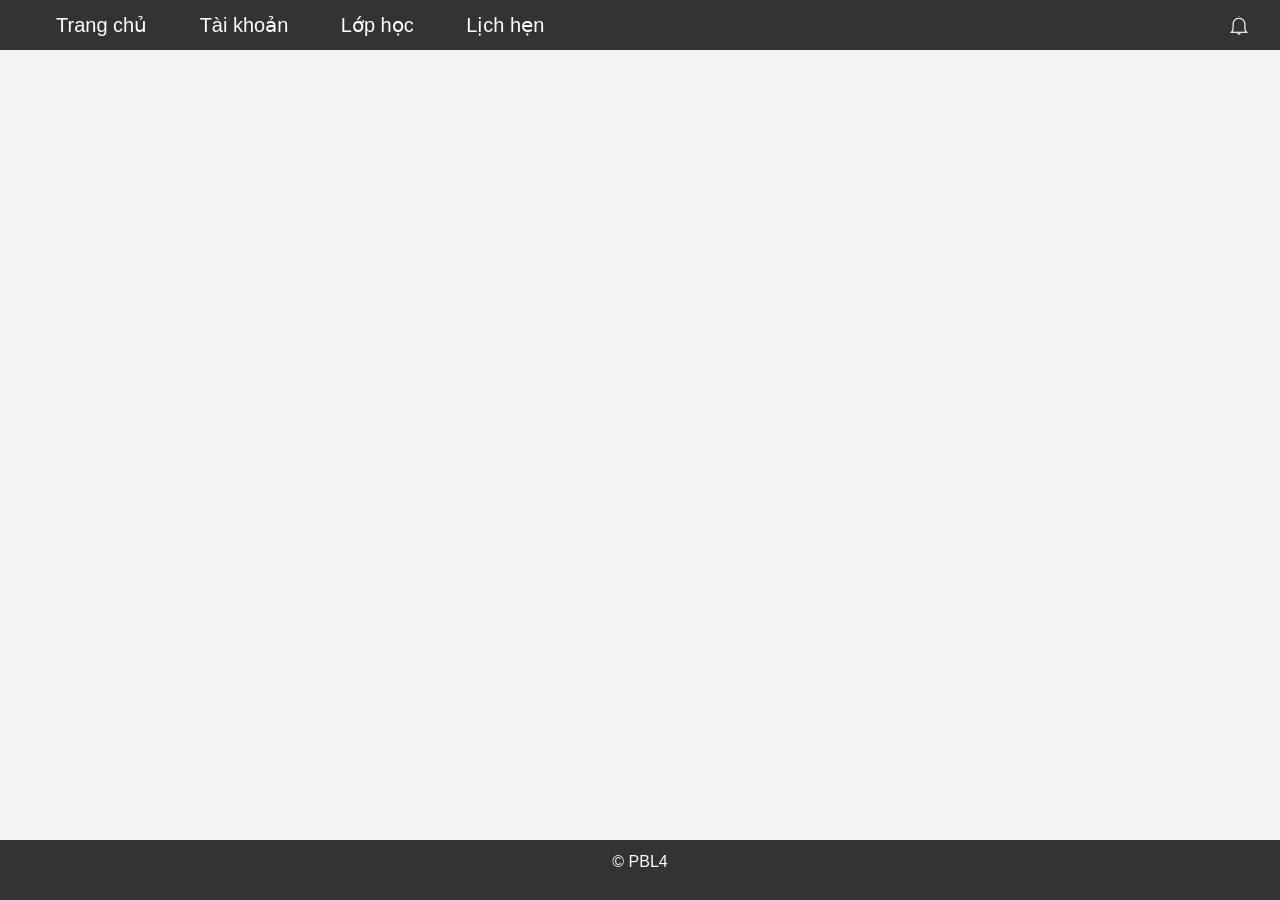
<file: index.html>
<!DOCTYPE html>
<html lang="en">

<head>
    <meta charset="UTF-8">
    <meta name="viewport" content="width=device-width, initial-scale=1.0">
    <title>Online Classroom</title>
    <link rel="stylesheet" href="./assets/css/bootstrap.min.css">
    <link rel="stylesheet" href="./assets/css/style.css">
    <link rel="stylesheet" href="./assets/fonts/themify-icons-font/themify-icons/themify-icons.css">
</head>

<body>
    <header>
        <ul id="nav">
            <li><a href="#">Trang chủ</a></li>
            <li><a href="#">Tài khoản</a></li>
            <li><a href="./src/class/class.html" target="content">Lớp học</a></li>
            <li><a href="#">Lịch hẹn</a></li>
        </ul>

        <div class="icon">
            <i class="ti-bell" id="bell-icon"></i>
            <ul class="notification-menu" id="notification-menu">
                <li><a href="#">Thông báo 1</a></li>
                <li><a href="#">Thông báo 2</a></li>
                <li><a href="#">Thông báo 3</a></li>
            </ul>
        </div>
    </header>

    <main>
        <iframe class="container-fluid" id="content" name="content"></iframe>
    </main>
    <footer>
        <p>&copy; PBL4</p>
    </footer>

    <script src="./assets/js/script.js"></script>

    <script>
        document.addEventListener("DOMContentLoaded", function () {
            const bellIcon = document.getElementById("bell-icon");
            const notificationMenu = document.getElementById("notification-menu");

            bellIcon.addEventListener("click", function (event) {
                event.stopPropagation();
                notificationMenu.classList.toggle("active");
            });

            document.addEventListener("click", function (event) {
                if (!bellIcon.contains(event.target)) {
                    notificationMenu.classList.remove("active");
                }
            });
        });
    </script>
</body>

</html>
</file>
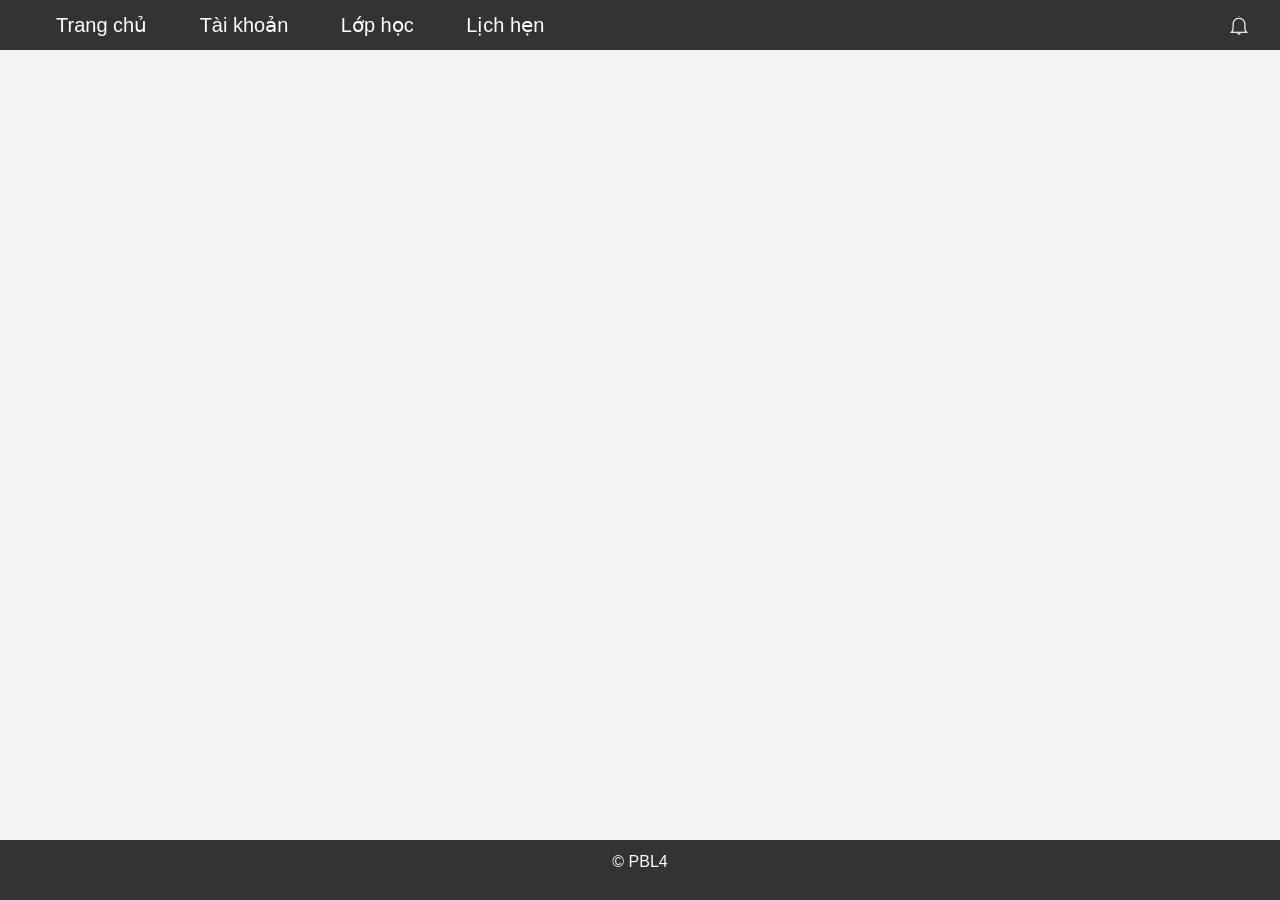
<file: src/index.html>
<!DOCTYPE html>
<html lang="en">

<head>
    <meta charset="UTF-8">
    <meta name="viewport" content="width=device-width, initial-scale=1.0">
    <title>Online Classroom</title>
    <link rel="stylesheet" href="/assets/css/bootstrap.min.css">
    <link rel="stylesheet" href="/assets/css/style.css">
    <link rel="stylesheet" href="/assets/fonts/themify-icons-font/themify-icons/themify-icons.css">

    <link rel="stylesheet" href="https://cdn.jsdelivr.net/npm/swiper/swiper-bundle.min.css">
    <link rel="stylesheet" href="https://cdn.jsdelivr.net/npm/aos@2.3.4/dist/aos.css">


</head>

<body>
    <header>
        <ul id="nav">
            <li><a href="./content_main.html" target="content">Trang chủ</a></li>
            <li><a href="#">Tài khoản</a></li>
            <li><a href="/src/class/class.html" target="content">Lớp học</a></li>
            <li><a href="/src/calendar/calendar.html" target="content">Lịch hẹn</a></li>
        </ul>

        <div class="icon">
            <i class="ti-bell" id="bell-icon"></i>
            <ul class="notification-menu" id="notification-menu">
                <li><a href="#">Thông báo 1</a></li>
                <li><a href="#">Thông báo 2</a></li>
                <li><a href="#">Thông báo 3</a></li>
            </ul>
        </div>
    </header>

    <main>
        
        <iframe class="container-fluid" id="content" name="content">
            
        </iframe>
    </main>
    <footer>
        <p>&copy; PBL4</p>
    </footer>

    <!-- <script src="/assets/js/script.js"></script> -->

    <script>
        document.addEventListener("DOMContentLoaded", function () {
            const bellIcon = document.getElementById("bell-icon");
            const notificationMenu = document.getElementById("notification-menu");

            bellIcon.addEventListener("click", function (event) {
                event.stopPropagation();
                notificationMenu.classList.toggle("active");
            });

            document.addEventListener("click", function (event) {
                if (!bellIcon.contains(event.target)) {
                    notificationMenu.classList.remove("active");
                }
            });
        });
    </script>
</body>

</html>
</file>
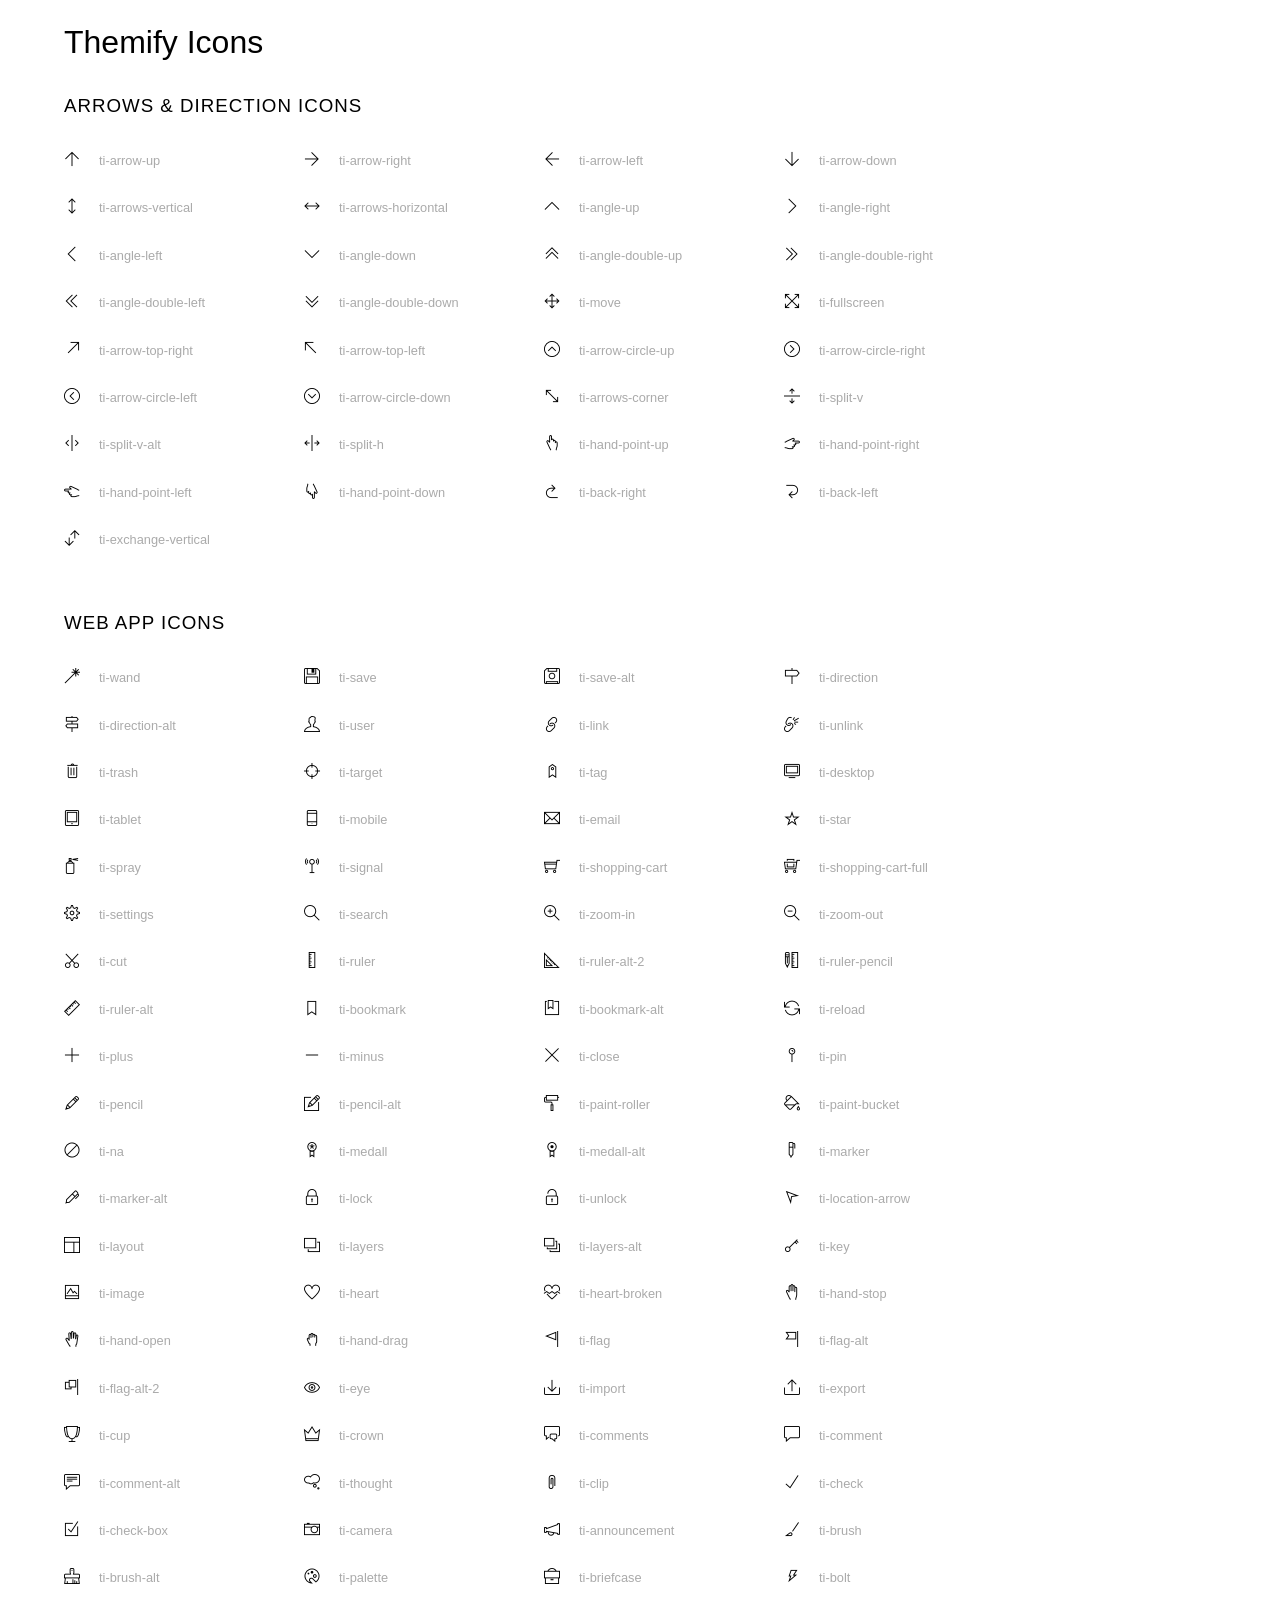
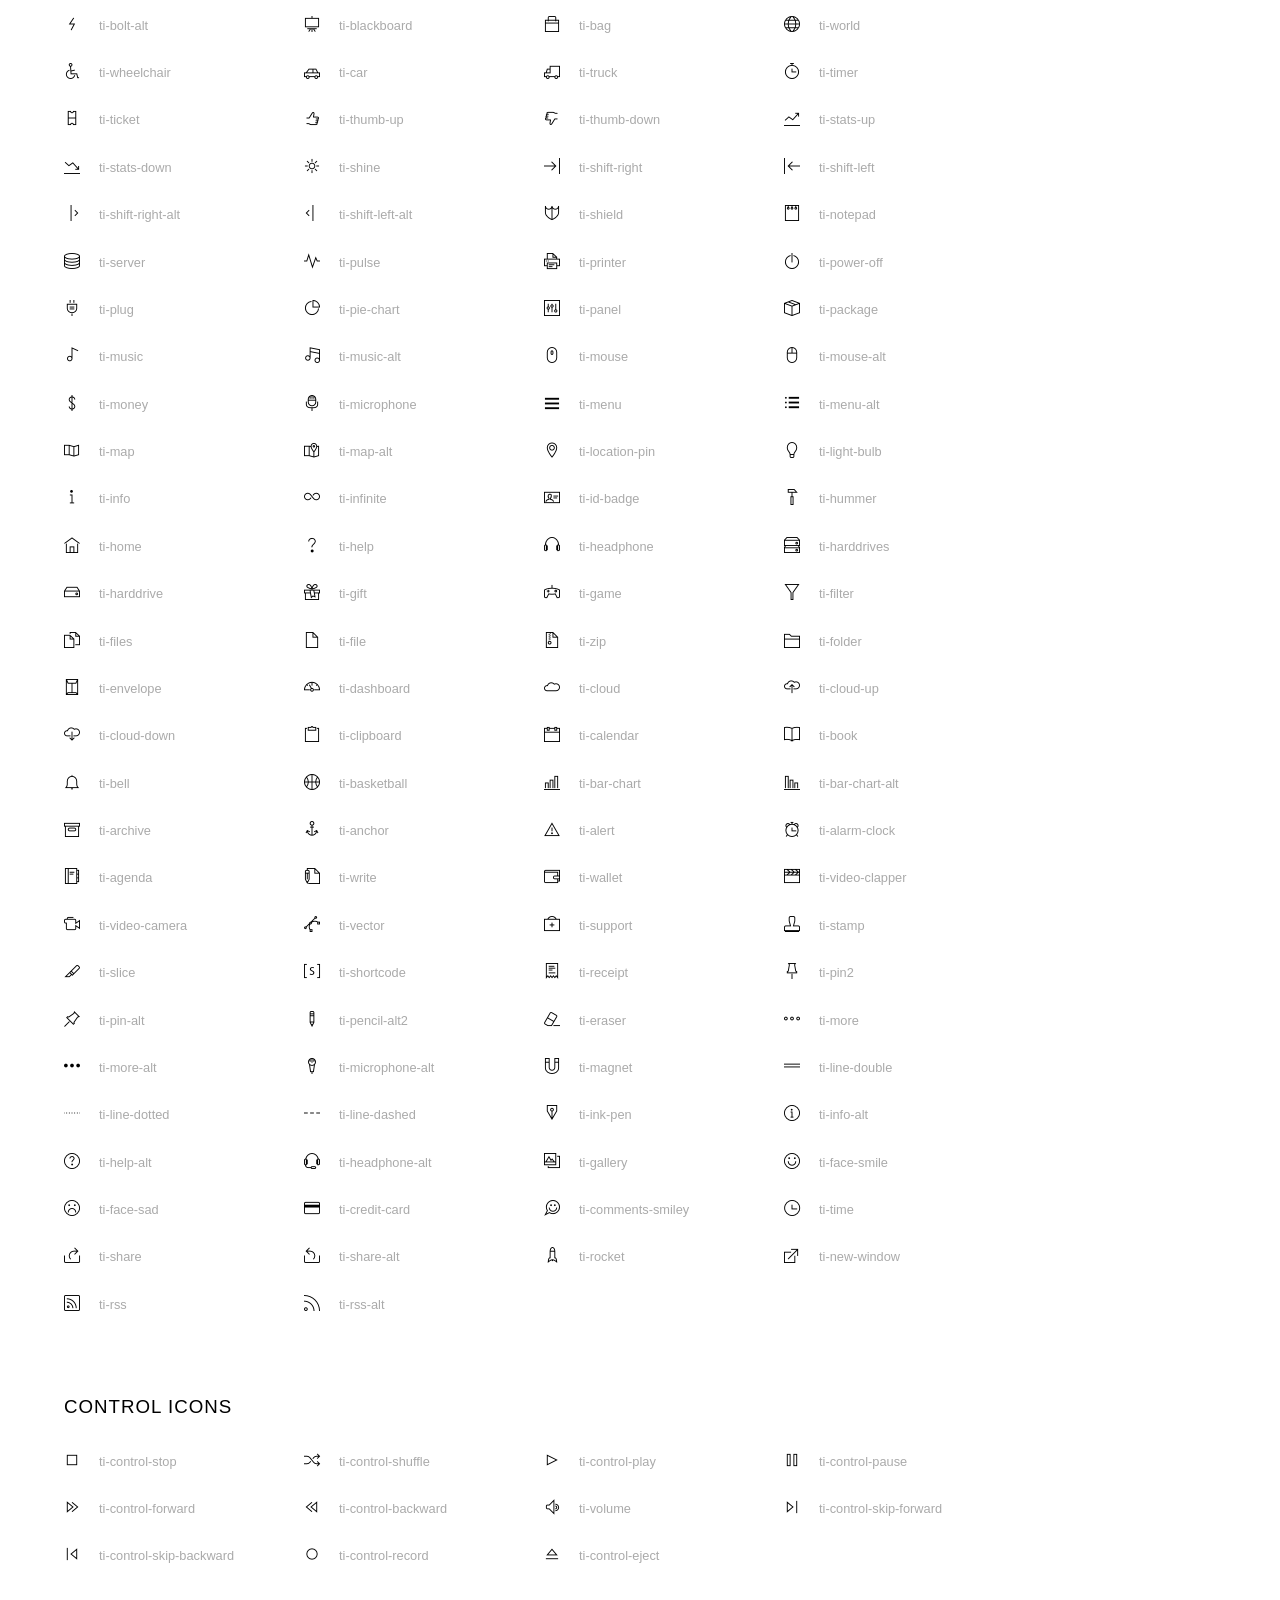
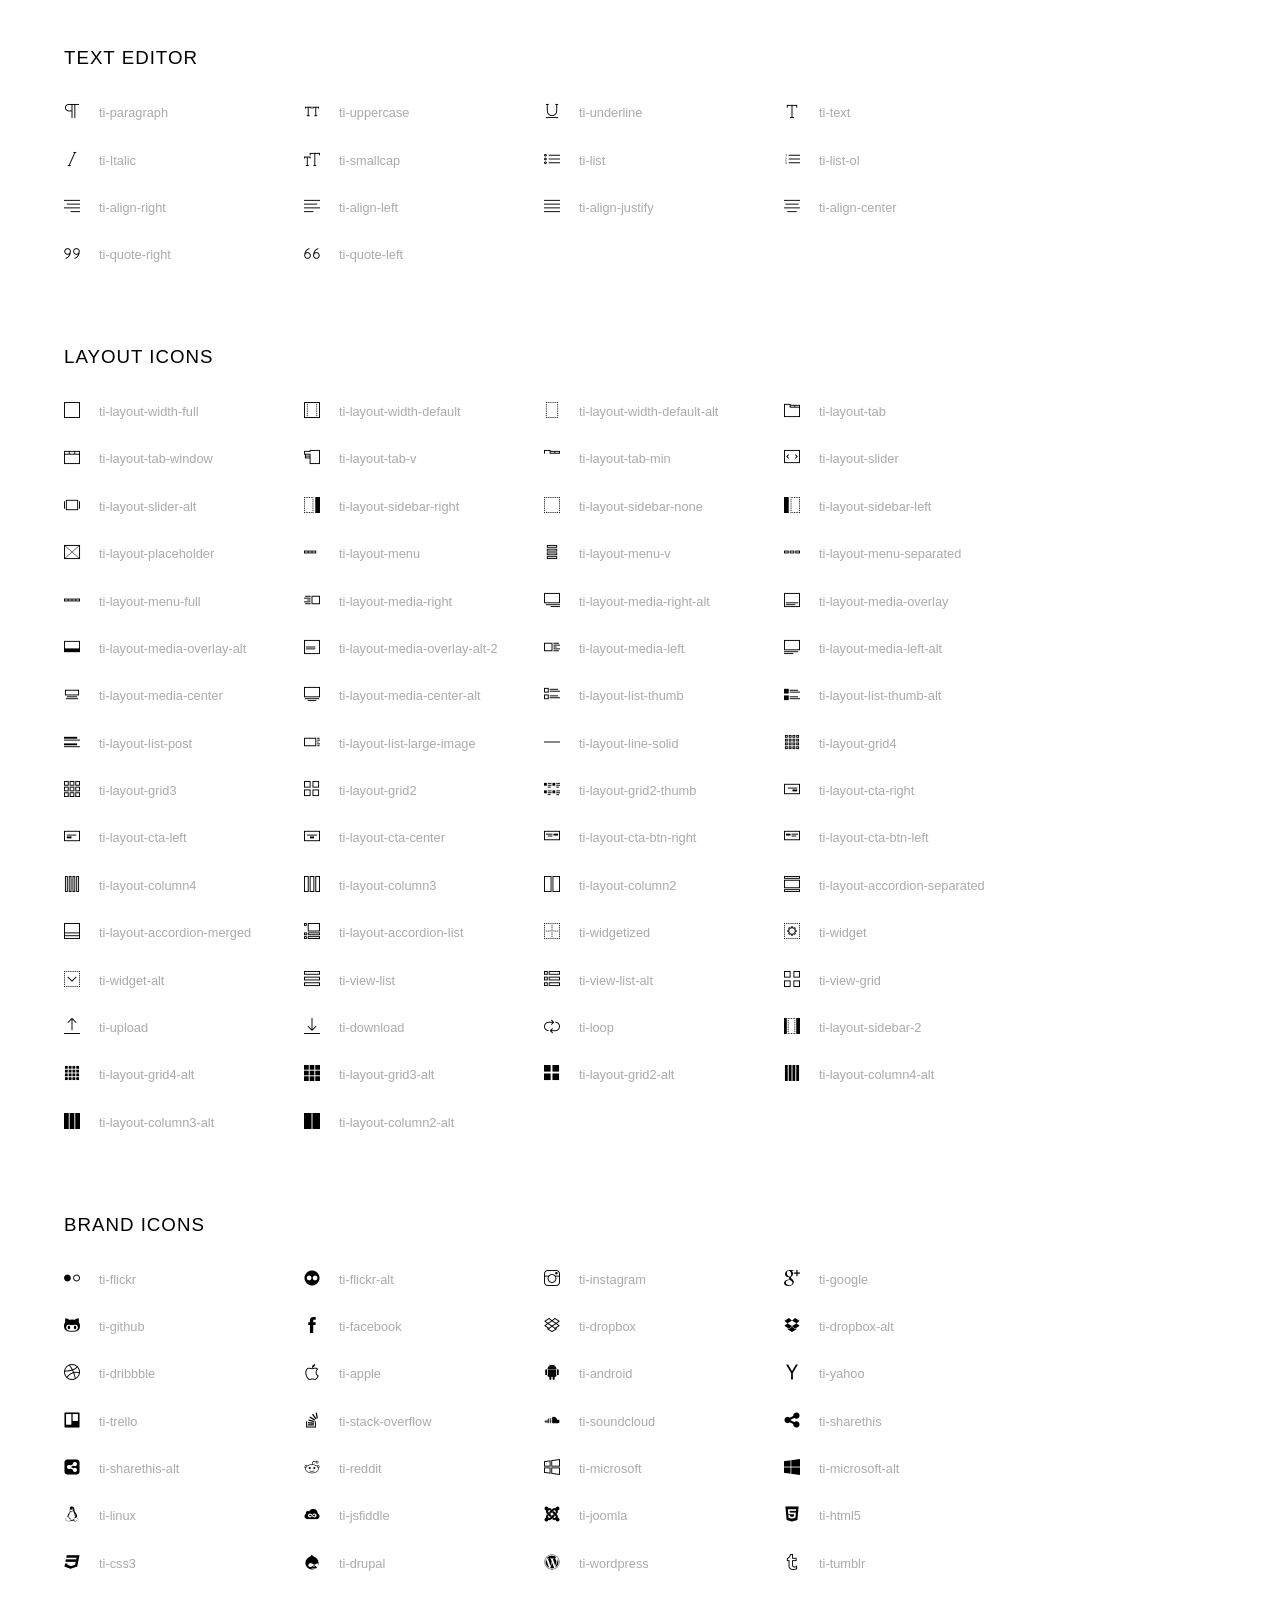
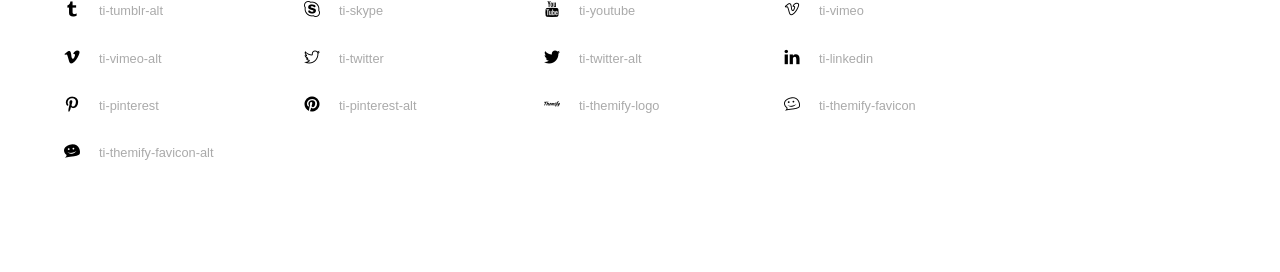
<file: assets/fonts/themify-icons-font/themify-icons/index.html>
<!doctype html>
<html>
<head>
	<meta charset="utf-8">
	<title>Themify Icon Font</title>
	<meta name="viewport" content="width=device-width">
	<link rel="stylesheet" href="demo-files/demo.css">
	<link rel="stylesheet" href="themify-icons.css">
	<!--[if lt IE 8]><!-->
	<link rel="stylesheet" href="ie7/ie7.css">
	<!--<![endif]-->
</head>
<body>
	<h1>Themify Icons</h1>

	<div class="icon-section">

		<div class="icon-section">
			<h3>Arrows &amp; Direction Icons </h3>

			<div class="icon-container">
				<span class="ti-arrow-up"></span><span class="icon-name"> ti-arrow-up</span>
			</div>
			<div class="icon-container">
				<span class="ti-arrow-right"></span><span class="icon-name"> ti-arrow-right</span>
			</div>
			<div class="icon-container">
				<span class="ti-arrow-left"></span><span class="icon-name"> ti-arrow-left</span>
			</div>
			<div class="icon-container">
				<span class="ti-arrow-down"></span><span class="icon-name"> ti-arrow-down</span>
			</div>
			<div class="icon-container">
				<span class="ti-arrows-vertical"></span><span class="icon-name"> ti-arrows-vertical</span>
			</div>
			<div class="icon-container">
				<span class="ti-arrows-horizontal"></span><span class="icon-name"> ti-arrows-horizontal</span>
			</div>
			<div class="icon-container">
				<span class="ti-angle-up"></span><span class="icon-name"> ti-angle-up</span>
			</div>
			<div class="icon-container">
				<span class="ti-angle-right"></span><span class="icon-name"> ti-angle-right</span>
			</div>
			<div class="icon-container">
				<span class="ti-angle-left"></span><span class="icon-name"> ti-angle-left</span>
			</div>
			<div class="icon-container">
				<span class="ti-angle-down"></span><span class="icon-name"> ti-angle-down</span>
			</div>	
			<div class="icon-container">
				<span class="ti-angle-double-up"></span><span class="icon-name"> ti-angle-double-up</span>
			</div>
			<div class="icon-container">
				<span class="ti-angle-double-right"></span><span class="icon-name"> ti-angle-double-right</span>
			</div>
			<div class="icon-container">
				<span class="ti-angle-double-left"></span><span class="icon-name"> ti-angle-double-left</span>
			</div>
			<div class="icon-container">
				<span class="ti-angle-double-down"></span><span class="icon-name"> ti-angle-double-down</span>
			</div>					
			<div class="icon-container">
				<span class="ti-move"></span><span class="icon-name"> ti-move</span>
			</div>
			<div class="icon-container">
				<span class="ti-fullscreen"></span><span class="icon-name"> ti-fullscreen</span>
			</div>
			<div class="icon-container">
				<span class="ti-arrow-top-right"></span><span class="icon-name"> ti-arrow-top-right</span>
			</div>
			<div class="icon-container">
				<span class="ti-arrow-top-left"></span><span class="icon-name"> ti-arrow-top-left</span>
			</div>
			<div class="icon-container">
				<span class="ti-arrow-circle-up"></span><span class="icon-name"> ti-arrow-circle-up</span>
			</div>
			<div class="icon-container">
				<span class="ti-arrow-circle-right"></span><span class="icon-name"> ti-arrow-circle-right</span>
			</div>
			<div class="icon-container">
				<span class="ti-arrow-circle-left"></span><span class="icon-name"> ti-arrow-circle-left</span>
			</div>
			<div class="icon-container">
				<span class="ti-arrow-circle-down"></span><span class="icon-name"> ti-arrow-circle-down</span>
			</div>
			<div class="icon-container">
				<span class="ti-arrows-corner"></span><span class="icon-name"> ti-arrows-corner</span>
			</div>
			<div class="icon-container">
				<span class="ti-split-v"></span><span class="icon-name"> ti-split-v</span>
			</div>

			<div class="icon-container">
				<span class="ti-split-v-alt"></span><span class="icon-name"> ti-split-v-alt</span>
			</div>
			<div class="icon-container">
				<span class="ti-split-h"></span><span class="icon-name"> ti-split-h</span>
			</div>
			<div class="icon-container">
				<span class="ti-hand-point-up"></span><span class="icon-name"> ti-hand-point-up</span>
			</div>
			<div class="icon-container">
				<span class="ti-hand-point-right"></span><span class="icon-name"> ti-hand-point-right</span>
			</div>
			<div class="icon-container">
				<span class="ti-hand-point-left"></span><span class="icon-name"> ti-hand-point-left</span>
			</div>
			<div class="icon-container">
				<span class="ti-hand-point-down"></span><span class="icon-name"> ti-hand-point-down</span>
			</div>
			<div class="icon-container">
				<span class="ti-back-right"></span><span class="icon-name"> ti-back-right</span>
			</div>
			<div class="icon-container">
				<span class="ti-back-left"></span><span class="icon-name"> ti-back-left</span>
			</div>
			<div class="icon-container">
				<span class="ti-exchange-vertical"></span><span class="icon-name"> ti-exchange-vertical</span>
			</div>

		</div> <!-- Arrows Icons -->



		<h3>Web App Icons</h3>
		
		<div class="icon-section">

			<div class="icon-container">
				<span class="ti-wand"></span><span class="icon-name"> ti-wand</span>
			</div>
			<div class="icon-container">
				<span class="ti-save"></span><span class="icon-name"> ti-save</span>
			</div>
			<div class="icon-container">
				<span class="ti-save-alt"></span><span class="icon-name"> ti-save-alt</span>
			</div>

			<div class="icon-container">
				<span class="ti-direction"></span><span class="icon-name"> ti-direction</span>
			</div>
			<div class="icon-container">
				<span class="ti-direction-alt"></span><span class="icon-name"> ti-direction-alt</span>
			</div>
			<div class="icon-container">
				<span class="ti-user"></span><span class="icon-name"> ti-user</span>
			</div>
			<div class="icon-container">
				<span class="ti-link"></span><span class="icon-name"> ti-link</span>
			</div>
			<div class="icon-container">
				<span class="ti-unlink"></span><span class="icon-name"> ti-unlink</span>
			</div>
			<div class="icon-container">
				<span class="ti-trash"></span><span class="icon-name"> ti-trash</span>
			</div>
			<div class="icon-container">
				<span class="ti-target"></span><span class="icon-name"> ti-target</span>
			</div>
			<div class="icon-container">
				<span class="ti-tag"></span><span class="icon-name"> ti-tag</span>
			</div>
			<div class="icon-container">
				<span class="ti-desktop"></span><span class="icon-name"> ti-desktop</span>
			</div>
			<div class="icon-container">
				<span class="ti-tablet"></span><span class="icon-name"> ti-tablet</span>
			</div>
			<div class="icon-container">
				<span class="ti-mobile"></span><span class="icon-name"> ti-mobile</span>
			</div>
			<div class="icon-container">
				<span class="ti-email"></span><span class="icon-name"> ti-email</span>
			</div>	
			<div class="icon-container">
				<span class="ti-star"></span><span class="icon-name"> ti-star</span>
			</div>
			<div class="icon-container">
				<span class="ti-spray"></span><span class="icon-name"> ti-spray</span>
			</div>
			<div class="icon-container">
				<span class="ti-signal"></span><span class="icon-name"> ti-signal</span>
			</div>
			<div class="icon-container">
				<span class="ti-shopping-cart"></span><span class="icon-name"> ti-shopping-cart</span>
			</div>
			<div class="icon-container">
				<span class="ti-shopping-cart-full"></span><span class="icon-name"> ti-shopping-cart-full</span>
			</div>
			<div class="icon-container">
				<span class="ti-settings"></span><span class="icon-name"> ti-settings</span>
			</div>
			<div class="icon-container">
				<span class="ti-search"></span><span class="icon-name"> ti-search</span>
			</div>
			<div class="icon-container">
				<span class="ti-zoom-in"></span><span class="icon-name"> ti-zoom-in</span>
			</div>
			<div class="icon-container">
				<span class="ti-zoom-out"></span><span class="icon-name"> ti-zoom-out</span>
			</div>
			<div class="icon-container">
				<span class="ti-cut"></span><span class="icon-name"> ti-cut</span>
			</div>
			<div class="icon-container">
				<span class="ti-ruler"></span><span class="icon-name"> ti-ruler</span>
			</div>
			<div class="icon-container">
				<span class="ti-ruler-alt-2"></span><span class="icon-name"> ti-ruler-alt-2</span>
			</div>			
			<div class="icon-container">
				<span class="ti-ruler-pencil"></span><span class="icon-name"> ti-ruler-pencil</span>
			</div>
			<div class="icon-container">
				<span class="ti-ruler-alt"></span><span class="icon-name"> ti-ruler-alt</span>
			</div>
			<div class="icon-container">
				<span class="ti-bookmark"></span><span class="icon-name"> ti-bookmark</span>
			</div>
			<div class="icon-container">
				<span class="ti-bookmark-alt"></span><span class="icon-name"> ti-bookmark-alt</span>
			</div>
			<div class="icon-container">
				<span class="ti-reload"></span><span class="icon-name"> ti-reload</span>
			</div>
			<div class="icon-container">
				<span class="ti-plus"></span><span class="icon-name"> ti-plus</span>
			</div>
			<div class="icon-container">
				<span class="ti-minus"></span><span class="icon-name"> ti-minus</span>
			</div>
			<div class="icon-container">
				<span class="ti-close"></span><span class="icon-name"> ti-close</span>
			</div>			
			<div class="icon-container">
				<span class="ti-pin"></span><span class="icon-name"> ti-pin</span>
			</div>
			<div class="icon-container">
				<span class="ti-pencil"></span><span class="icon-name"> ti-pencil</span>
			</div>
					
		  	<div class="icon-container">
				<span class="ti-pencil-alt"></span><span class="icon-name"> ti-pencil-alt</span>
			</div>
			<div class="icon-container">
				<span class="ti-paint-roller"></span><span class="icon-name"> ti-paint-roller</span>
			</div>
			<div class="icon-container">
				<span class="ti-paint-bucket"></span><span class="icon-name"> ti-paint-bucket</span>
			</div>
			<div class="icon-container">
				<span class="ti-na"></span><span class="icon-name"> ti-na</span>
			</div>
			<div class="icon-container">
				<span class="ti-medall"></span><span class="icon-name"> ti-medall</span>
			</div>
			<div class="icon-container">
				<span class="ti-medall-alt"></span><span class="icon-name"> ti-medall-alt</span>
			</div>
			<div class="icon-container">
				<span class="ti-marker"></span><span class="icon-name"> ti-marker</span>
			</div>
			<div class="icon-container">
				<span class="ti-marker-alt"></span><span class="icon-name"> ti-marker-alt</span>
			</div>

			<div class="icon-container">
				<span class="ti-lock"></span><span class="icon-name"> ti-lock</span>
			</div>
			<div class="icon-container">
				<span class="ti-unlock"></span><span class="icon-name"> ti-unlock</span>
			</div>
			<div class="icon-container">
				<span class="ti-location-arrow"></span><span class="icon-name"> ti-location-arrow</span>
			</div>
			<div class="icon-container">
				<span class="ti-layout"></span><span class="icon-name"> ti-layout</span>
			</div>
			<div class="icon-container">
				<span class="ti-layers"></span><span class="icon-name"> ti-layers</span>
			</div>
			<div class="icon-container">
				<span class="ti-layers-alt"></span><span class="icon-name"> ti-layers-alt</span>
			</div>
			<div class="icon-container">
				<span class="ti-key"></span><span class="icon-name"> ti-key</span>
			</div>
			<div class="icon-container">
				<span class="ti-image"></span><span class="icon-name"> ti-image</span>
			</div>
			<div class="icon-container">
				<span class="ti-heart"></span><span class="icon-name"> ti-heart</span>
			</div>
			<div class="icon-container">
				<span class="ti-heart-broken"></span><span class="icon-name"> ti-heart-broken</span>
			</div>
			<div class="icon-container">
				<span class="ti-hand-stop"></span><span class="icon-name"> ti-hand-stop</span>
			</div>
			<div class="icon-container">
				<span class="ti-hand-open"></span><span class="icon-name"> ti-hand-open</span>
			</div>
			<div class="icon-container">
				<span class="ti-hand-drag"></span><span class="icon-name"> ti-hand-drag</span>
			</div>
			<div class="icon-container">
				<span class="ti-flag"></span><span class="icon-name"> ti-flag</span>
			</div>
			<div class="icon-container">
				<span class="ti-flag-alt"></span><span class="icon-name"> ti-flag-alt</span>
			</div>
			<div class="icon-container">
				<span class="ti-flag-alt-2"></span><span class="icon-name"> ti-flag-alt-2</span>
			</div>
			<div class="icon-container">
				<span class="ti-eye"></span><span class="icon-name"> ti-eye</span>
			</div>
			<div class="icon-container">
				<span class="ti-import"></span><span class="icon-name"> ti-import</span>
			</div>			
			<div class="icon-container">
				<span class="ti-export"></span><span class="icon-name"> ti-export</span>
			</div>
			<div class="icon-container">
				<span class="ti-cup"></span><span class="icon-name"> ti-cup</span>
			</div>
			<div class="icon-container">
				<span class="ti-crown"></span><span class="icon-name"> ti-crown</span>
			</div>
			<div class="icon-container">
				<span class="ti-comments"></span><span class="icon-name"> ti-comments</span>
			</div>
			<div class="icon-container">
				<span class="ti-comment"></span><span class="icon-name"> ti-comment</span>
			</div>
			<div class="icon-container">
				<span class="ti-comment-alt"></span><span class="icon-name"> ti-comment-alt</span>
			</div>
			<div class="icon-container">
				<span class="ti-thought"></span><span class="icon-name"> ti-thought</span>
			</div>			
			<div class="icon-container">
				<span class="ti-clip"></span><span class="icon-name"> ti-clip</span>
			</div>

			<div class="icon-container">
				<span class="ti-check"></span><span class="icon-name"> ti-check</span>
			</div>
			<div class="icon-container">
				<span class="ti-check-box"></span><span class="icon-name"> ti-check-box</span>
			</div>
			<div class="icon-container">
				<span class="ti-camera"></span><span class="icon-name"> ti-camera</span>
			</div>
			<div class="icon-container">
				<span class="ti-announcement"></span><span class="icon-name"> ti-announcement</span>
			</div>
			<div class="icon-container">
				<span class="ti-brush"></span><span class="icon-name"> ti-brush</span>
			</div>
			<div class="icon-container">
				<span class="ti-brush-alt"></span><span class="icon-name"> ti-brush-alt</span>
			</div>
			<div class="icon-container">
				<span class="ti-palette"></span><span class="icon-name"> ti-palette</span>
			</div>			
			<div class="icon-container">
				<span class="ti-briefcase"></span><span class="icon-name"> ti-briefcase</span>
			</div>
			<div class="icon-container">
				<span class="ti-bolt"></span><span class="icon-name"> ti-bolt</span>
			</div>
			<div class="icon-container">
				<span class="ti-bolt-alt"></span><span class="icon-name"> ti-bolt-alt</span>
			</div>
			<div class="icon-container">
				<span class="ti-blackboard"></span><span class="icon-name"> ti-blackboard</span>
			</div>
			<div class="icon-container">
				<span class="ti-bag"></span><span class="icon-name"> ti-bag</span>
			</div>
			<div class="icon-container">
				<span class="ti-world"></span><span class="icon-name"> ti-world</span>
			</div>
			<div class="icon-container">
				<span class="ti-wheelchair"></span><span class="icon-name"> ti-wheelchair</span>
			</div>
			<div class="icon-container">
				<span class="ti-car"></span><span class="icon-name"> ti-car</span>
			</div>
			<div class="icon-container">
				<span class="ti-truck"></span><span class="icon-name"> ti-truck</span>
			</div>
			<div class="icon-container">
				<span class="ti-timer"></span><span class="icon-name"> ti-timer</span>
			</div>
			<div class="icon-container">
				<span class="ti-ticket"></span><span class="icon-name"> ti-ticket</span>
			</div>
			<div class="icon-container">
				<span class="ti-thumb-up"></span><span class="icon-name"> ti-thumb-up</span>
			</div>
			<div class="icon-container">
				<span class="ti-thumb-down"></span><span class="icon-name"> ti-thumb-down</span>
			</div>

			<div class="icon-container">
				<span class="ti-stats-up"></span><span class="icon-name"> ti-stats-up</span>
			</div>
			<div class="icon-container">
				<span class="ti-stats-down"></span><span class="icon-name"> ti-stats-down</span>
			</div>
			<div class="icon-container">
				<span class="ti-shine"></span><span class="icon-name"> ti-shine</span>
			</div>
			<div class="icon-container">
				<span class="ti-shift-right"></span><span class="icon-name"> ti-shift-right</span>
			</div>
			<div class="icon-container">
				<span class="ti-shift-left"></span><span class="icon-name"> ti-shift-left</span>
			</div>

			<div class="icon-container">
				<span class="ti-shift-right-alt"></span><span class="icon-name"> ti-shift-right-alt</span>
			</div>
			<div class="icon-container">
				<span class="ti-shift-left-alt"></span><span class="icon-name"> ti-shift-left-alt</span>
			</div>
			<div class="icon-container">
				<span class="ti-shield"></span><span class="icon-name"> ti-shield</span>
			</div>
			<div class="icon-container">
				<span class="ti-notepad"></span><span class="icon-name"> ti-notepad</span>
			</div>
			<div class="icon-container">
				<span class="ti-server"></span><span class="icon-name"> ti-server</span>
			</div>

			<div class="icon-container">
				<span class="ti-pulse"></span><span class="icon-name"> ti-pulse</span>
			</div>
			<div class="icon-container">
				<span class="ti-printer"></span><span class="icon-name"> ti-printer</span>
			</div>
			<div class="icon-container">
				<span class="ti-power-off"></span><span class="icon-name"> ti-power-off</span>
			</div>
			<div class="icon-container">
				<span class="ti-plug"></span><span class="icon-name"> ti-plug</span>
			</div>
			<div class="icon-container">
				<span class="ti-pie-chart"></span><span class="icon-name"> ti-pie-chart</span>
			</div>

			<div class="icon-container">
				<span class="ti-panel"></span><span class="icon-name"> ti-panel</span>
			</div>
			<div class="icon-container">
				<span class="ti-package"></span><span class="icon-name"> ti-package</span>
			</div>
			<div class="icon-container">
				<span class="ti-music"></span><span class="icon-name"> ti-music</span>
			</div>
			<div class="icon-container">
				<span class="ti-music-alt"></span><span class="icon-name"> ti-music-alt</span>
			</div>
			<div class="icon-container">
				<span class="ti-mouse"></span><span class="icon-name"> ti-mouse</span>
			</div>
			<div class="icon-container">
				<span class="ti-mouse-alt"></span><span class="icon-name"> ti-mouse-alt</span>
			</div>
			<div class="icon-container">
				<span class="ti-money"></span><span class="icon-name"> ti-money</span>
			</div>
			<div class="icon-container">
				<span class="ti-microphone"></span><span class="icon-name"> ti-microphone</span>
			</div>
			<div class="icon-container">
				<span class="ti-menu"></span><span class="icon-name"> ti-menu</span>
			</div>
			<div class="icon-container">
				<span class="ti-menu-alt"></span><span class="icon-name"> ti-menu-alt</span>
			</div>
			<div class="icon-container">
				<span class="ti-map"></span><span class="icon-name"> ti-map</span>
			</div>
			<div class="icon-container">
				<span class="ti-map-alt"></span><span class="icon-name"> ti-map-alt</span>
			</div>

			<div class="icon-container">
				<span class="ti-location-pin"></span><span class="icon-name"> ti-location-pin</span>
			</div>

			<div class="icon-container">
				<span class="ti-light-bulb"></span><span class="icon-name"> ti-light-bulb</span>
			</div>
			<div class="icon-container">
				<span class="ti-info"></span><span class="icon-name"> ti-info</span>
			</div>
			<div class="icon-container">
				<span class="ti-infinite"></span><span class="icon-name"> ti-infinite</span>
			</div>
			<div class="icon-container">
				<span class="ti-id-badge"></span><span class="icon-name"> ti-id-badge</span>
			</div>
			<div class="icon-container">
				<span class="ti-hummer"></span><span class="icon-name"> ti-hummer</span>
			</div>
			<div class="icon-container">
				<span class="ti-home"></span><span class="icon-name"> ti-home</span>
			</div>
			<div class="icon-container">
				<span class="ti-help"></span><span class="icon-name"> ti-help</span>
			</div>
			<div class="icon-container">
				<span class="ti-headphone"></span><span class="icon-name"> ti-headphone</span>
			</div>
			<div class="icon-container">
				<span class="ti-harddrives"></span><span class="icon-name"> ti-harddrives</span>
			</div>
			<div class="icon-container">
				<span class="ti-harddrive"></span><span class="icon-name"> ti-harddrive</span>
			</div>
			<div class="icon-container">
				<span class="ti-gift"></span><span class="icon-name"> ti-gift</span>
			</div>
			<div class="icon-container">
				<span class="ti-game"></span><span class="icon-name"> ti-game</span>
			</div>
			<div class="icon-container">
				<span class="ti-filter"></span><span class="icon-name"> ti-filter</span>
			</div>
			<div class="icon-container">
				<span class="ti-files"></span><span class="icon-name"> ti-files</span>
			</div>
			<div class="icon-container">
				<span class="ti-file"></span><span class="icon-name"> ti-file</span>
			</div>
			<div class="icon-container">
				<span class="ti-zip"></span><span class="icon-name"> ti-zip</span>
			</div>
			<div class="icon-container">
				<span class="ti-folder"></span><span class="icon-name"> ti-folder</span>
			</div>			
			<div class="icon-container">
				<span class="ti-envelope"></span><span class="icon-name"> ti-envelope</span>
			</div>


			<div class="icon-container">
				<span class="ti-dashboard"></span><span class="icon-name"> ti-dashboard</span>
			</div>
			<div class="icon-container">
				<span class="ti-cloud"></span><span class="icon-name"> ti-cloud</span>
			</div>
			<div class="icon-container">
				<span class="ti-cloud-up"></span><span class="icon-name"> ti-cloud-up</span>
			</div>
			<div class="icon-container">
				<span class="ti-cloud-down"></span><span class="icon-name"> ti-cloud-down</span>
			</div>
			<div class="icon-container">
				<span class="ti-clipboard"></span><span class="icon-name"> ti-clipboard</span>
			</div>
			<div class="icon-container">
				<span class="ti-calendar"></span><span class="icon-name"> ti-calendar</span>
			</div>
			<div class="icon-container">
				<span class="ti-book"></span><span class="icon-name"> ti-book</span>
			</div>
			<div class="icon-container">
				<span class="ti-bell"></span><span class="icon-name"> ti-bell</span>
			</div>
			<div class="icon-container">
				<span class="ti-basketball"></span><span class="icon-name"> ti-basketball</span>
			</div>
			<div class="icon-container">
				<span class="ti-bar-chart"></span><span class="icon-name"> ti-bar-chart</span>
			</div>
			<div class="icon-container">
				<span class="ti-bar-chart-alt"></span><span class="icon-name"> ti-bar-chart-alt</span>
			</div>


			<div class="icon-container">
				<span class="ti-archive"></span><span class="icon-name"> ti-archive</span>
			</div>
			<div class="icon-container">
				<span class="ti-anchor"></span><span class="icon-name"> ti-anchor</span>
			</div>

			<div class="icon-container">
				<span class="ti-alert"></span><span class="icon-name"> ti-alert</span>
			</div>
			<div class="icon-container">
				<span class="ti-alarm-clock"></span><span class="icon-name"> ti-alarm-clock</span>
			</div>
			<div class="icon-container">
				<span class="ti-agenda"></span><span class="icon-name"> ti-agenda</span>
			</div>
			<div class="icon-container">
				<span class="ti-write"></span><span class="icon-name"> ti-write</span>
			</div>

			<div class="icon-container">
				<span class="ti-wallet"></span><span class="icon-name"> ti-wallet</span>
			</div>
			<div class="icon-container">
				<span class="ti-video-clapper"></span><span class="icon-name"> ti-video-clapper</span>
			</div>
			<div class="icon-container">
				<span class="ti-video-camera"></span><span class="icon-name"> ti-video-camera</span>
			</div>
			<div class="icon-container">
				<span class="ti-vector"></span><span class="icon-name"> ti-vector</span>
			</div>

			<div class="icon-container">
				<span class="ti-support"></span><span class="icon-name"> ti-support</span>
			</div>
			<div class="icon-container">
				<span class="ti-stamp"></span><span class="icon-name"> ti-stamp</span>
			</div>
			<div class="icon-container">
				<span class="ti-slice"></span><span class="icon-name"> ti-slice</span>
			</div>
			<div class="icon-container">
				<span class="ti-shortcode"></span><span class="icon-name"> ti-shortcode</span>
			</div>
			<div class="icon-container">
				<span class="ti-receipt"></span><span class="icon-name"> ti-receipt</span>
			</div>
			<div class="icon-container">
				<span class="ti-pin2"></span><span class="icon-name"> ti-pin2</span>
			</div>
			<div class="icon-container">
				<span class="ti-pin-alt"></span><span class="icon-name"> ti-pin-alt</span>
			</div>
			<div class="icon-container">
				<span class="ti-pencil-alt2"></span><span class="icon-name"> ti-pencil-alt2</span>
			</div>
			<div class="icon-container">
				<span class="ti-eraser"></span><span class="icon-name"> ti-eraser</span>
			</div>			
			<div class="icon-container">
				<span class="ti-more"></span><span class="icon-name"> ti-more</span>
			</div>
			<div class="icon-container">
				<span class="ti-more-alt"></span><span class="icon-name"> ti-more-alt</span>
			</div>
			<div class="icon-container">
				<span class="ti-microphone-alt"></span><span class="icon-name"> ti-microphone-alt</span>
			</div>
			<div class="icon-container">
				<span class="ti-magnet"></span><span class="icon-name"> ti-magnet</span>
			</div>
			<div class="icon-container">
				<span class="ti-line-double"></span><span class="icon-name"> ti-line-double</span>
			</div>
			<div class="icon-container">
				<span class="ti-line-dotted"></span><span class="icon-name"> ti-line-dotted</span>
			</div>
			<div class="icon-container">
				<span class="ti-line-dashed"></span><span class="icon-name"> ti-line-dashed</span>
			</div>

			<div class="icon-container">
				<span class="ti-ink-pen"></span><span class="icon-name"> ti-ink-pen</span>
			</div>
			<div class="icon-container">
				<span class="ti-info-alt"></span><span class="icon-name"> ti-info-alt</span>
			</div>
			<div class="icon-container">
				<span class="ti-help-alt"></span><span class="icon-name"> ti-help-alt</span>
			</div>
			<div class="icon-container">
				<span class="ti-headphone-alt"></span><span class="icon-name"> ti-headphone-alt</span>
			</div>

			<div class="icon-container">
				<span class="ti-gallery"></span><span class="icon-name"> ti-gallery</span>
			</div>
			<div class="icon-container">
				<span class="ti-face-smile"></span><span class="icon-name"> ti-face-smile</span>
			</div>
			<div class="icon-container">
				<span class="ti-face-sad"></span><span class="icon-name"> ti-face-sad</span>
			</div>
			<div class="icon-container">
				<span class="ti-credit-card"></span><span class="icon-name"> ti-credit-card</span>
			</div>
			<div class="icon-container">
				<span class="ti-comments-smiley"></span><span class="icon-name"> ti-comments-smiley</span>
			</div>
			<div class="icon-container">
				<span class="ti-time"></span><span class="icon-name"> ti-time</span>
			</div>
			<div class="icon-container">
				<span class="ti-share"></span><span class="icon-name"> ti-share</span>
			</div>
			<div class="icon-container">
				<span class="ti-share-alt"></span><span class="icon-name"> ti-share-alt</span>
			</div>
			<div class="icon-container">
				<span class="ti-rocket"></span><span class="icon-name"> ti-rocket</span>
			</div>

			<div class="icon-container">
				<span class="ti-new-window"></span><span class="icon-name"> ti-new-window</span>
			</div>

			<div class="icon-container">
				<span class="ti-rss"></span><span class="icon-name"> ti-rss</span>
			</div>

			<div class="icon-container">
				<span class="ti-rss-alt"></span><span class="icon-name"> ti-rss-alt</span>
			</div>
			
		</div><!-- Web App Icons -->


		<div class="icon-section">
			<h3>Control Icons</h3>
			<div class="icon-container">
				<span class="ti-control-stop"></span><span class="icon-name"> ti-control-stop</span>
			</div>
			<div class="icon-container">
				<span class="ti-control-shuffle"></span><span class="icon-name"> ti-control-shuffle</span>
			</div>
			<div class="icon-container">
				<span class="ti-control-play"></span><span class="icon-name"> ti-control-play</span>
			</div>
			<div class="icon-container">
				<span class="ti-control-pause"></span><span class="icon-name"> ti-control-pause</span>
			</div>
			<div class="icon-container">
				<span class="ti-control-forward"></span><span class="icon-name"> ti-control-forward</span>
			</div>
			<div class="icon-container">
				<span class="ti-control-backward"></span><span class="icon-name"> ti-control-backward</span>
			</div>	
			<div class="icon-container">
				<span class="ti-volume"></span><span class="icon-name"> ti-volume</span>
			</div>
			<div class="icon-container">
				<span class="ti-control-skip-forward"></span><span class="icon-name"> ti-control-skip-forward</span>
			</div>
			<div class="icon-container">
				<span class="ti-control-skip-backward"></span><span class="icon-name"> ti-control-skip-backward</span>
			</div>
			<div class="icon-container">
				<span class="ti-control-record"></span><span class="icon-name"> ti-control-record</span>
			</div>
			<div class="icon-container">
				<span class="ti-control-eject"></span><span class="icon-name"> ti-control-eject</span>
			</div>			
		</div> <!-- Control Icons -->


		<div class="icon-section">
			<h3>Text Editor</h3>

			<div class="icon-container">
				<span class="ti-paragraph"></span><span class="icon-name"> ti-paragraph</span>
			</div>
			<div class="icon-container">
				<span class="ti-uppercase"></span><span class="icon-name"> ti-uppercase</span>
			</div>

			<div class="icon-container">
				<span class="ti-underline"></span><span class="icon-name"> ti-underline</span>
			</div>
			<div class="icon-container">
				<span class="ti-text"></span><span class="icon-name"> ti-text</span>
			</div>
			<div class="icon-container">
				<span class="ti-Italic"></span><span class="icon-name"> ti-Italic</span>
			</div>
			<div class="icon-container">
				<span class="ti-smallcap"></span><span class="icon-name"> ti-smallcap</span>
			</div>
			<div class="icon-container">
				<span class="ti-list"></span><span class="icon-name"> ti-list</span>
			</div>
			<div class="icon-container">
				<span class="ti-list-ol"></span><span class="icon-name"> ti-list-ol</span>
			</div>
			<div class="icon-container">
				<span class="ti-align-right"></span><span class="icon-name"> ti-align-right</span>
			</div>
			<div class="icon-container">
				<span class="ti-align-left"></span><span class="icon-name"> ti-align-left</span>
			</div>
			<div class="icon-container">
				<span class="ti-align-justify"></span><span class="icon-name"> ti-align-justify</span>
			</div>
			<div class="icon-container">
				<span class="ti-align-center"></span><span class="icon-name"> ti-align-center</span>
			</div>
			<div class="icon-container">
				<span class="ti-quote-right"></span><span class="icon-name"> ti-quote-right</span>
			</div>
			<div class="icon-container">
				<span class="ti-quote-left"></span><span class="icon-name"> ti-quote-left</span>
			</div>

		</div> <!-- Text Editor -->



		<div class="icon-section">
			<h3>Layout Icons</h3>
			<div class="icon-container">
				<span class="ti-layout-width-full"></span><span class="icon-name"> ti-layout-width-full</span>
			</div>
			<div class="icon-container">
				<span class="ti-layout-width-default"></span><span class="icon-name"> ti-layout-width-default</span>
			</div>
			<div class="icon-container">
				<span class="ti-layout-width-default-alt"></span><span class="icon-name"> ti-layout-width-default-alt</span>
			</div>
			<div class="icon-container">
				<span class="ti-layout-tab"></span><span class="icon-name"> ti-layout-tab</span>
			</div>
			<div class="icon-container">
				<span class="ti-layout-tab-window"></span><span class="icon-name"> ti-layout-tab-window</span>
			</div>
			<div class="icon-container">
				<span class="ti-layout-tab-v"></span><span class="icon-name"> ti-layout-tab-v</span>
			</div>
			<div class="icon-container">
				<span class="ti-layout-tab-min"></span><span class="icon-name"> ti-layout-tab-min</span>
			</div>
			<div class="icon-container">
				<span class="ti-layout-slider"></span><span class="icon-name"> ti-layout-slider</span>
			</div>
			<div class="icon-container">
				<span class="ti-layout-slider-alt"></span><span class="icon-name"> ti-layout-slider-alt</span>
			</div>
			<div class="icon-container">
				<span class="ti-layout-sidebar-right"></span><span class="icon-name"> ti-layout-sidebar-right</span>
			</div>
			<div class="icon-container">
				<span class="ti-layout-sidebar-none"></span><span class="icon-name"> ti-layout-sidebar-none</span>
			</div>
			<div class="icon-container">
				<span class="ti-layout-sidebar-left"></span><span class="icon-name"> ti-layout-sidebar-left</span>
			</div>
			<div class="icon-container">
				<span class="ti-layout-placeholder"></span><span class="icon-name"> ti-layout-placeholder</span>
			</div>
			<div class="icon-container">
				<span class="ti-layout-menu"></span><span class="icon-name"> ti-layout-menu</span>
			</div>
			<div class="icon-container">
				<span class="ti-layout-menu-v"></span><span class="icon-name"> ti-layout-menu-v</span>
			</div>
			<div class="icon-container">
				<span class="ti-layout-menu-separated"></span><span class="icon-name"> ti-layout-menu-separated</span>
			</div>
			<div class="icon-container">
				<span class="ti-layout-menu-full"></span><span class="icon-name"> ti-layout-menu-full</span>
			</div>
			<div class="icon-container">
				<span class="ti-layout-media-right"></span><span class="icon-name"> ti-layout-media-right</span>
			</div>
			<div class="icon-container">
				<span class="ti-layout-media-right-alt"></span><span class="icon-name"> ti-layout-media-right-alt</span>
			</div>
			<div class="icon-container">
				<span class="ti-layout-media-overlay"></span><span class="icon-name"> ti-layout-media-overlay</span>
			</div>
			<div class="icon-container">
				<span class="ti-layout-media-overlay-alt"></span><span class="icon-name"> ti-layout-media-overlay-alt</span>
			</div>
			<div class="icon-container">
				<span class="ti-layout-media-overlay-alt-2"></span><span class="icon-name"> ti-layout-media-overlay-alt-2</span>
			</div>
			<div class="icon-container">
				<span class="ti-layout-media-left"></span><span class="icon-name"> ti-layout-media-left</span>
			</div>
			<div class="icon-container">
				<span class="ti-layout-media-left-alt"></span><span class="icon-name"> ti-layout-media-left-alt</span>
			</div>
			<div class="icon-container">
				<span class="ti-layout-media-center"></span><span class="icon-name"> ti-layout-media-center</span>
			</div>
			<div class="icon-container">
				<span class="ti-layout-media-center-alt"></span><span class="icon-name"> ti-layout-media-center-alt</span>
			</div>
			<div class="icon-container">
				<span class="ti-layout-list-thumb"></span><span class="icon-name"> ti-layout-list-thumb</span>
			</div>
			<div class="icon-container">
				<span class="ti-layout-list-thumb-alt"></span><span class="icon-name"> ti-layout-list-thumb-alt</span>
			</div>
			<div class="icon-container">
				<span class="ti-layout-list-post"></span><span class="icon-name"> ti-layout-list-post</span>
			</div>
			<div class="icon-container">
				<span class="ti-layout-list-large-image"></span><span class="icon-name"> ti-layout-list-large-image</span>
			</div>
			<div class="icon-container">
				<span class="ti-layout-line-solid"></span><span class="icon-name"> ti-layout-line-solid</span>
			</div>
			<div class="icon-container">
				<span class="ti-layout-grid4"></span><span class="icon-name"> ti-layout-grid4</span>
			</div>
			<div class="icon-container">
				<span class="ti-layout-grid3"></span><span class="icon-name"> ti-layout-grid3</span>
			</div>
			<div class="icon-container">
				<span class="ti-layout-grid2"></span><span class="icon-name"> ti-layout-grid2</span>
			</div>
			<div class="icon-container">
				<span class="ti-layout-grid2-thumb"></span><span class="icon-name"> ti-layout-grid2-thumb</span>
			</div>
			<div class="icon-container">
				<span class="ti-layout-cta-right"></span><span class="icon-name"> ti-layout-cta-right</span>
			</div>
			<div class="icon-container">
				<span class="ti-layout-cta-left"></span><span class="icon-name"> ti-layout-cta-left</span>
			</div>
			<div class="icon-container">
				<span class="ti-layout-cta-center"></span><span class="icon-name"> ti-layout-cta-center</span>
			</div>
			<div class="icon-container">
				<span class="ti-layout-cta-btn-right"></span><span class="icon-name"> ti-layout-cta-btn-right</span>
			</div>
			<div class="icon-container">
				<span class="ti-layout-cta-btn-left"></span><span class="icon-name"> ti-layout-cta-btn-left</span>
			</div>
			<div class="icon-container">
				<span class="ti-layout-column4"></span><span class="icon-name"> ti-layout-column4</span>
			</div>
			<div class="icon-container">
				<span class="ti-layout-column3"></span><span class="icon-name"> ti-layout-column3</span>
			</div>
			<div class="icon-container">
				<span class="ti-layout-column2"></span><span class="icon-name"> ti-layout-column2</span>
			</div>
			<div class="icon-container">
				<span class="ti-layout-accordion-separated"></span><span class="icon-name"> ti-layout-accordion-separated</span>
			</div>
			<div class="icon-container">
				<span class="ti-layout-accordion-merged"></span><span class="icon-name"> ti-layout-accordion-merged</span>
			</div>
			<div class="icon-container">
				<span class="ti-layout-accordion-list"></span><span class="icon-name"> ti-layout-accordion-list</span>
			</div>
			<div class="icon-container">
				<span class="ti-widgetized"></span><span class="icon-name"> ti-widgetized</span>
			</div>
			<div class="icon-container">
				<span class="ti-widget"></span><span class="icon-name"> ti-widget</span>
			</div>
			<div class="icon-container">
				<span class="ti-widget-alt"></span><span class="icon-name"> ti-widget-alt</span>
			</div>
			<div class="icon-container">
				<span class="ti-view-list"></span><span class="icon-name"> ti-view-list</span>
			</div>
			<div class="icon-container">
				<span class="ti-view-list-alt"></span><span class="icon-name"> ti-view-list-alt</span>
			</div>
			<div class="icon-container">
				<span class="ti-view-grid"></span><span class="icon-name"> ti-view-grid</span>
			</div>
			<div class="icon-container">
				<span class="ti-upload"></span><span class="icon-name"> ti-upload</span>
			</div>
			<div class="icon-container">
				<span class="ti-download"></span><span class="icon-name"> ti-download</span>
			</div>	
			<div class="icon-container">
				<span class="ti-loop"></span><span class="icon-name"> ti-loop</span>
			</div>
			<div class="icon-container">
				<span class="ti-layout-sidebar-2"></span><span class="icon-name"> ti-layout-sidebar-2</span>
			</div>
			<div class="icon-container">
				<span class="ti-layout-grid4-alt"></span><span class="icon-name"> ti-layout-grid4-alt</span>
			</div>
			<div class="icon-container">
				<span class="ti-layout-grid3-alt"></span><span class="icon-name"> ti-layout-grid3-alt</span>
			</div>
			<div class="icon-container">
				<span class="ti-layout-grid2-alt"></span><span class="icon-name"> ti-layout-grid2-alt</span>
			</div>
			<div class="icon-container">
				<span class="ti-layout-column4-alt"></span><span class="icon-name"> ti-layout-column4-alt</span>
			</div>
			<div class="icon-container">
				<span class="ti-layout-column3-alt"></span><span class="icon-name"> ti-layout-column3-alt</span>
			</div>
			<div class="icon-container">
				<span class="ti-layout-column2-alt"></span><span class="icon-name"> ti-layout-column2-alt</span>
			</div>		


		</div> <!-- Layout Icons -->


		<div class="icon-section">
			<h3>Brand Icons</h3>

			<div class="icon-container">
				<span class="ti-flickr"></span><span class="icon-name"> ti-flickr</span>
			</div>
			<div class="icon-container">
				<span class="ti-flickr-alt"></span><span class="icon-name"> ti-flickr-alt</span>
			</div>			
			<div class="icon-container">
				<span class="ti-instagram"></span><span class="icon-name"> ti-instagram</span>
			</div>
			<div class="icon-container">
				<span class="ti-google"></span><span class="icon-name"> ti-google</span>
			</div>
			<div class="icon-container">
				<span class="ti-github"></span><span class="icon-name"> ti-github</span>
			</div>

			<div class="icon-container">
				<span class="ti-facebook"></span><span class="icon-name"> ti-facebook</span>
			</div>
			<div class="icon-container">
				<span class="ti-dropbox"></span><span class="icon-name"> ti-dropbox</span>
			</div>
			<div class="icon-container">
				<span class="ti-dropbox-alt"></span><span class="icon-name"> ti-dropbox-alt</span>
			</div>
			<div class="icon-container">
				<span class="ti-dribbble"></span><span class="icon-name"> ti-dribbble</span>
			</div>
			<div class="icon-container">
				<span class="ti-apple"></span><span class="icon-name"> ti-apple</span>
			</div>
			<div class="icon-container">
				<span class="ti-android"></span><span class="icon-name"> ti-android</span>
			</div>
			<div class="icon-container">
				<span class="ti-yahoo"></span><span class="icon-name"> ti-yahoo</span>
			</div>
			<div class="icon-container">
				<span class="ti-trello"></span><span class="icon-name"> ti-trello</span>
			</div>
			<div class="icon-container">
				<span class="ti-stack-overflow"></span><span class="icon-name"> ti-stack-overflow</span>
			</div>
			<div class="icon-container">
				<span class="ti-soundcloud"></span><span class="icon-name"> ti-soundcloud</span>
			</div>
			<div class="icon-container">
				<span class="ti-sharethis"></span><span class="icon-name"> ti-sharethis</span>
			</div>
			<div class="icon-container">
				<span class="ti-sharethis-alt"></span><span class="icon-name"> ti-sharethis-alt</span>
			</div>
			<div class="icon-container">
				<span class="ti-reddit"></span><span class="icon-name"> ti-reddit</span>
			</div>

			<div class="icon-container">
				<span class="ti-microsoft"></span><span class="icon-name"> ti-microsoft</span>
			</div>
			<div class="icon-container">
				<span class="ti-microsoft-alt"></span><span class="icon-name"> ti-microsoft-alt</span>
			</div>
			<div class="icon-container">
				<span class="ti-linux"></span><span class="icon-name"> ti-linux</span>
			</div>
			<div class="icon-container">
				<span class="ti-jsfiddle"></span><span class="icon-name"> ti-jsfiddle</span>
			</div>
			<div class="icon-container">
				<span class="ti-joomla"></span><span class="icon-name"> ti-joomla</span>
			</div>
			<div class="icon-container">
				<span class="ti-html5"></span><span class="icon-name"> ti-html5</span>
			</div>
			<div class="icon-container">
				<span class="ti-css3"></span><span class="icon-name"> ti-css3</span>
			</div>	
			<div class="icon-container">
				<span class="ti-drupal"></span><span class="icon-name"> ti-drupal</span>
			</div>
			<div class="icon-container">
				<span class="ti-wordpress"></span><span class="icon-name"> ti-wordpress</span>
			</div>		
			<div class="icon-container">
				<span class="ti-tumblr"></span><span class="icon-name"> ti-tumblr</span>
			</div>
			<div class="icon-container">
				<span class="ti-tumblr-alt"></span><span class="icon-name"> ti-tumblr-alt</span>
			</div>
			<div class="icon-container">
				<span class="ti-skype"></span><span class="icon-name"> ti-skype</span>
			</div>
			<div class="icon-container">
				<span class="ti-youtube"></span><span class="icon-name"> ti-youtube</span>
			</div>
			<div class="icon-container">
				<span class="ti-vimeo"></span><span class="icon-name"> ti-vimeo</span>
			</div>
			<div class="icon-container">
				<span class="ti-vimeo-alt"></span><span class="icon-name"> ti-vimeo-alt</span>
			</div>			
			<div class="icon-container">
				<span class="ti-twitter"></span><span class="icon-name"> ti-twitter</span>
			</div>
			<div class="icon-container">
				<span class="ti-twitter-alt"></span><span class="icon-name"> ti-twitter-alt</span>
			</div>
			<div class="icon-container">
				<span class="ti-linkedin"></span><span class="icon-name"> ti-linkedin</span>
			</div>
			<div class="icon-container">
				<span class="ti-pinterest"></span><span class="icon-name"> ti-pinterest</span>
			</div>

			<div class="icon-container">
				<span class="ti-pinterest-alt"></span><span class="icon-name"> ti-pinterest-alt</span>
			</div>
			<div class="icon-container">
				<span class="ti-themify-logo"></span><span class="icon-name"> ti-themify-logo</span>
			</div>
			<div class="icon-container">
				<span class="ti-themify-favicon"></span><span class="icon-name"> ti-themify-favicon</span>
			</div>
			<div class="icon-container">
				<span class="ti-themify-favicon-alt"></span><span class="icon-name"> ti-themify-favicon-alt</span>
			</div>

		</div> <!-- brand Icons -->

	</div>

</body>
</html>
</file>
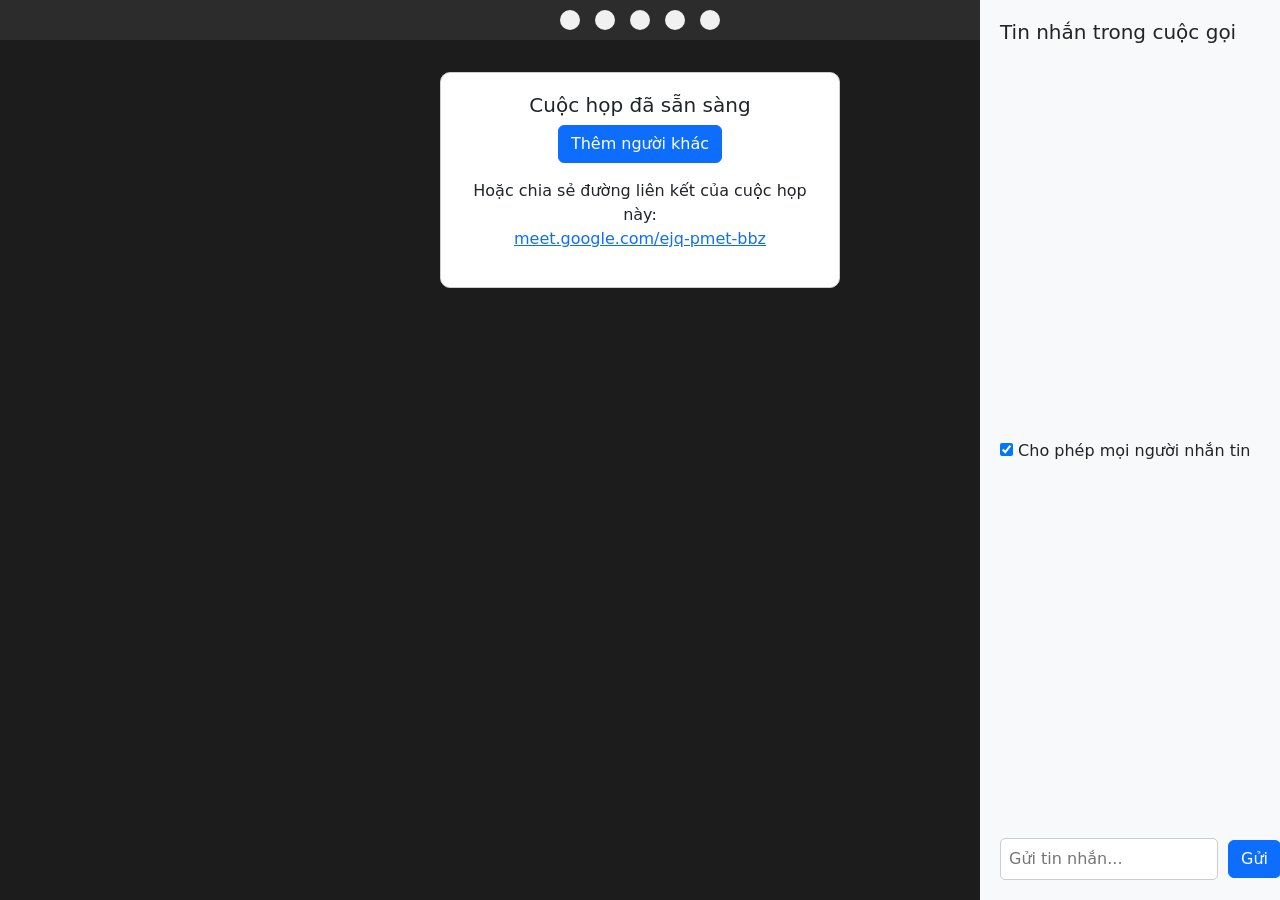
<file: meeting.html>
<!DOCTYPE html>
<html lang="en">

<head>
    <meta charset="UTF-8">
    <meta name="viewport" content="width=device-width, initial-scale=1.0">
    <title>Meeting Interface</title>
    <link rel="stylesheet" href="./assets/css/bootstrap.min.css">
    <style>
        .meeting-screen {
            background-color: #1c1c1c;
            height: 100vh;
            display: flex;
            flex-direction: column;
            justify-content: space-between;
            align-items: center;
        }

        .bottom-bar {
            background-color: #2c2c2c;
            width: 100%;
            padding: 10px 0;
            display: flex;
            justify-content: center;
            gap: 15px;
        }

        .bottom-bar button {
            background-color: #f1f1f1;
            border: none;
            padding: 10px;
            border-radius: 50%;
        }

        .chat-sidebar {
            background-color: #f8f9fa;
            height: 100%;
            width: 300px;
            position: absolute;
            right: 0;
            top: 0;
            padding: 20px;
            display: flex;
            flex-direction: column;
            justify-content: space-between;
        }

        .chat-sidebar h5 {
            margin-bottom: 20px;
        }

        .chat-input {
            display: flex;
            justify-content: space-between;
            align-items: center;
            gap: 10px;
        }

        .chat-input input {
            flex: 1;
            padding: 8px;
            border: 1px solid #ccc;
            border-radius: 5px;
        }

        .popup-invite {
            background-color: #fff;
            border: 1px solid #ccc;
            border-radius: 10px;
            padding: 20px;
            position: fixed;
            top: 20%;
            left: 50%;
            transform: translate(-50%, -50%);
            z-index: 999;
            max-width: 400px;
            text-align: center;
        }
    </style>
</head>

<body>
    <div class="meeting-screen">
        <!-- Meeting popup invite -->
        <div class="popup-invite">
            <h5>Cuộc họp đã sẵn sàng</h5>
            <button class="btn btn-primary mb-3">Thêm người khác</button>
            <p>
                Hoặc chia sẻ đường liên kết của cuộc họp này:<br>
                <a href="#">meet.google.com/ejq-pmet-bbz</a>
            </p>
        </div>

        <!-- Bottom bar -->
        <div class="bottom-bar">
            <button class="btn btn-light"><i class="bi bi-mic-mute"></i></button>
            <button class="btn btn-light"><i class="bi bi-camera-video-off"></i></button>
            <button class="btn btn-light"><i class="bi bi-display"></i></button>
            <button class="btn btn-light"><i class="bi bi-chat-right-dots"></i></button>
            <button class="btn btn-light btn-danger"><i class="bi bi-telephone-x"></i></button>
        </div>

        <!-- Chat sidebar -->
        <div class="chat-sidebar">
            <h5>Tin nhắn trong cuộc gọi</h5>
            <label>
                <input type="checkbox" checked> Cho phép mọi người nhắn tin
            </label>

            <div class="chat-input">
                <input type="text" placeholder="Gửi tin nhắn...">
                <button class="btn btn-primary">Gửi</button>
            </div>
        </div>
    </div>

    <script src="https://cdn.jsdelivr.net/npm/@popperjs/core@2.10.2/dist/umd/popper.min.js"></script>
    <script src="https://stackpath.bootstrapcdn.com/bootstrap/5.1.3/js/bootstrap.min.js"></script>
</body>

</html>
</file>
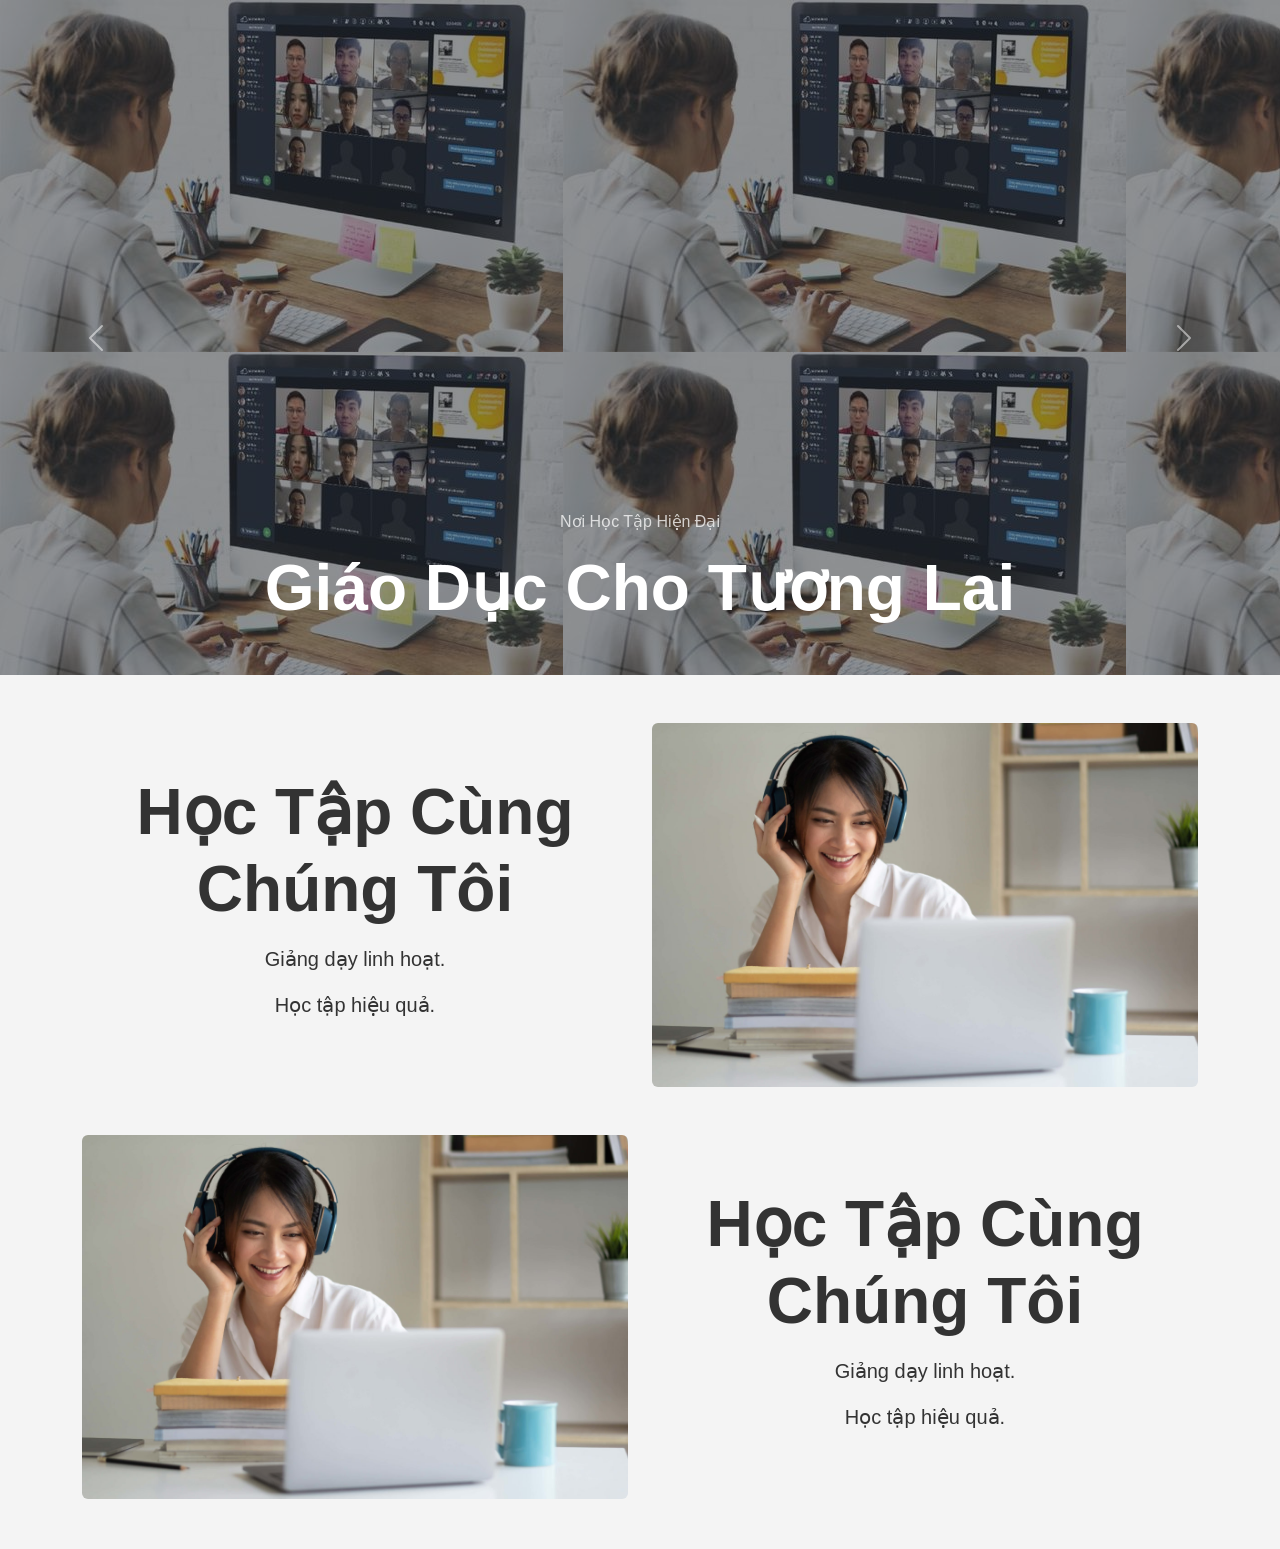
<file: src/content_main.html>
<!DOCTYPE html>
<html lang="en">

<head>
    <meta charset="UTF-8">
    <meta name="viewport" content="width=device-width, initial-scale=1.0">
    <title>Homepage Intro</title>
    <link rel="stylesheet" href="/assets/css/bootstrap.min.css">
    <link rel="stylesheet" href="/assets/css/style.css">
        <!-- <link rel="stylesheet" href="https://cdn.jsdelivr.net/npm/swiper/swiper-bundle.min.css">
        <link rel="stylesheet" href="https://cdn.jsdelivr.net/npm/aos@2.3.4/dist/aos.css"> -->
</head>

<body>
    <section class="mt-0 ">
        <!-- Top Banner -->
        <div class="container-fluid p-0">
            <div id="carouselExample" class="carousel slide" data-bs-ride="carousel" data-bs-interval="5000">
                <div class="carousel-inner">
                    <div class="carousel-item active"
                        style="background-image: url('/assets/img/i3.jpg'); height: 75vh;">
                        <div
                            class="d-flex h-100 align-items-center justify-content-center text-center text-white bg-dark bg-opacity-50">
                            <div class="carousel-caption">
                                <p class="title-small opacity-75">Nơi Học Tập Hiện Đại</p>
                                <h2 class="display-3 fw-bold">Giáo Dục Cho Tương Lai</h2>
                            </div>
                        </div>
                    </div>
                    <div class="carousel-item" style="background-image: url('/assets/img/i2.jpg'); height: 75vh;">
                        <div
                            class="d-flex h-100 align-items-center justify-content-center text-center text-white bg-dark bg-opacity-50">
                            <div class="carousel-caption">
                                <p class="title-small opacity-75">Học Tập Không Giới Hạn</p>
                                <h2 class="display-3 fw-bold">Học Online Mọi Lúc, Mọi Nơi</h2>
                            </div>
                        </div>
                    </div>
                </div>
                <button class="carousel-control-prev" type="button" data-bs-target="#carouselExample"
                    data-bs-slide="prev">
                    <span class="carousel-control-prev-icon"></span>
                </button>
                <button class="carousel-control-next" type="button" data-bs-target="#carouselExample"
                    data-bs-slide="next">
                    <span class="carousel-control-next-icon"></span>
                </button>
            </div>
        </div>
        <!--/ Top Banner-->
        <div class="container my-5">
            <div class="row g-4 align-items-center">
                <div class="col-lg-6" data-aos="fade-right">
                    <h3 class="display-3 fw-bold mb-3">Học Tập Cùng Chúng Tôi</span></h3>
                    <p class="lead">Giảng dạy linh hoạt.</p>
                    <p class="lead">Học tập hiệu quả.</p>
                </div>
                <div class="col-lg-6" data-aos="fade-left">
                    <img src="/assets/img/i1.jpg" class="img-fluid rounded" alt="Giáo dục tiên tiến">
                </div>
            </div>
        </div>

        <div class="container my-5">
            <div class="row g-4 align-items-center">
                <div class="col-lg-6 order-lg-2" data-aos="fade-left">
                    <h3 class="display-3 fw-bold mb-3">Học Tập Cùng Chúng Tôi</span></h3>
                    <p class="lead">Giảng dạy linh hoạt.</p>
                    <p class="lead">Học tập hiệu quả.</p>
                </div>
                <div class="col-lg-6 order-lg-1" data-aos="fade-right">
                    <img src="/assets/img/i1.jpg" class="img-fluid rounded" alt="Giáo dục tiên tiến">
                </div>
            </div>
        </div>
    </section>
</body>

</html>
</file>
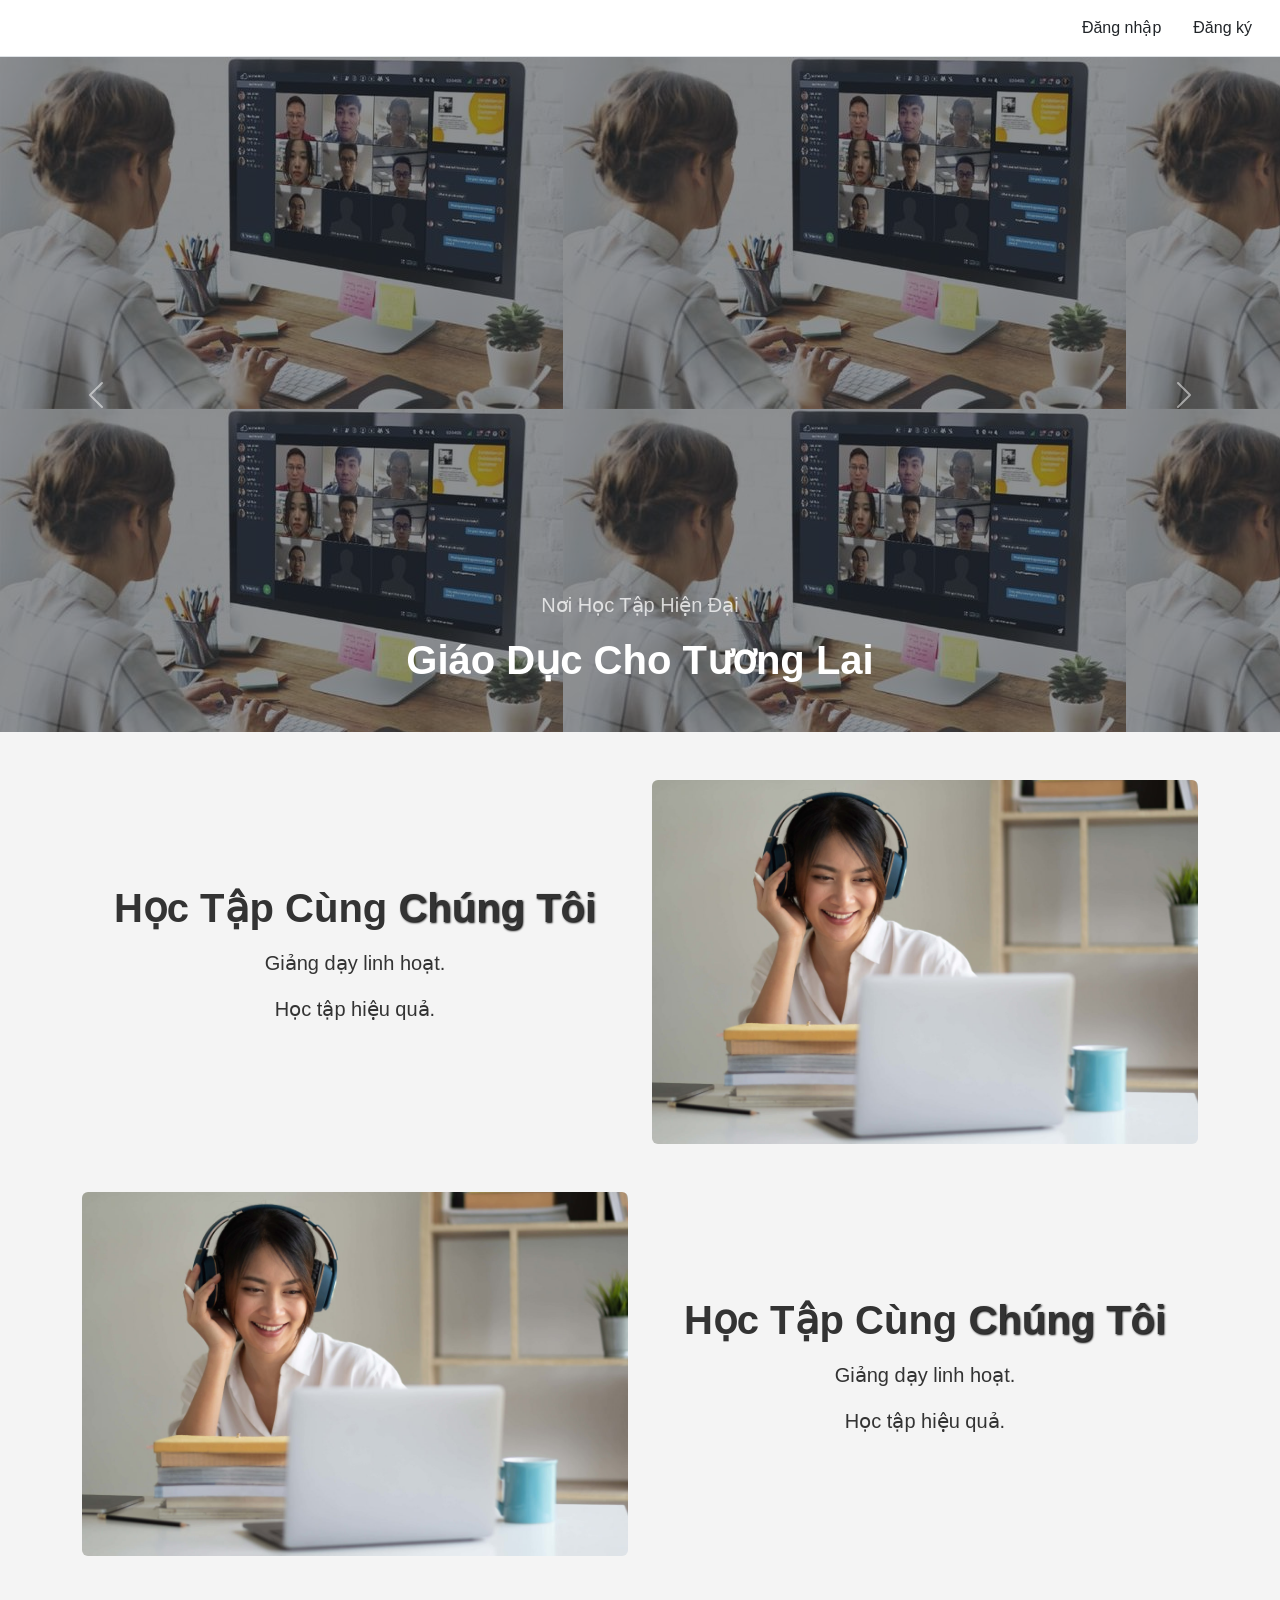
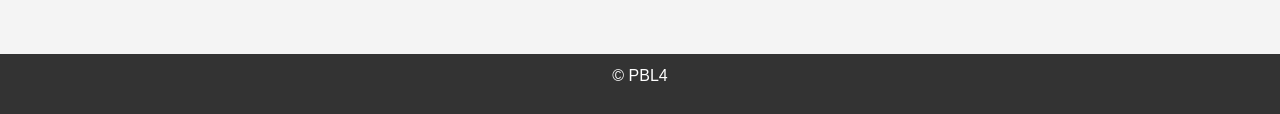
<file: src/homepage.html>
<!DOCTYPE html>
<html lang="en">

<head>
    <meta charset="UTF-8">
    <meta name="viewport" content="width=device-width, initial-scale=1.0">
    <title>Trang Chủ Giáo Dục</title>

    <link rel="stylesheet" href="/assets/css/bootstrap.min.css">
    <link rel="stylesheet" href="/assets/css/style.css">
    <script src="https://cdn.jsdelivr.net/npm/bootstrap@5.1.3/dist/js/bootstrap.bundle.min.js"></script>
    <link rel="stylesheet" href="https://cdn.jsdelivr.net/npm/swiper/swiper-bundle.min.css">

    <script src="/assets/js/vendor.bundle.js"></script>
        
    <script src="/assets/js/theme.bundle.js"></script>



    <style>
        body {
            font-family: Arial, sans-serif;
            background-color: #f4f4f4;
            color: #333;
            overflow-y: scroll;
        }

        footer {
            position: relative;
        }

        .swiper-slide {
            background-size: cover;
            background-position: center;
        }

        .title-small {
            font-size: 1.25rem;
        }

        .display-3 {
            font-size: 2.5rem;
        }

        .btn-psuedo {
            background-color: rgba(255, 255, 255, 0.1);
            border: 1px solid white;
            padding: 0.75rem 1.5rem;
        }

        .text-outline-dark {
            text-shadow: 1px 1px 2px black;
        }

        #nav-item {
            display: block;
        }

        #nav-item:hover {
            background-color: gray;
        }
    </style>
</head>

<body>

    <!-- Navbar -->
    <nav class="navbar navbar-light bg-white border-bottom">
        <div class="container-fluid d-flex justify-content-end">
            <ul class="nav">
                <li class="nav-item">
                    <a class="nav-link text-body" href="/src/login_and_signup/login.html">Đăng nhập</a>
                </li>
                <li class="nav-item">
                    <a class="nav-link text-body" href="/src/login_and_signup/signup.html">Đăng ký</a>
                </li>
            </ul>
        </div>
    </nav>

    <!-- Main Section-->
    <section class="mt-0 overflow-hidden">

        <!-- Top Banner -->
        <div class="container-fluid p-0">
            <div id="carouselExample" class="carousel slide" data-bs-ride="carousel" data-bs-interval="5000">
                <div class="carousel-inner">
                    <div class="carousel-item active"
                        style="background-image: url('/assets/img/i3.jpg'); height: 75vh;">
                        <div
                            class="d-flex h-100 align-items-center justify-content-center text-center text-white bg-dark bg-opacity-50">
                            <div class="carousel-caption">
                                <p class="title-small opacity-75">Nơi Học Tập Hiện Đại</p>
                                <h2 class="display-3 fw-bold">Giáo Dục Cho Tương Lai</h2>
                            </div>
                        </div>
                    </div>
                    <div class="carousel-item" style="background-image: url('/assets/img/i2.jpg'); height: 75vh;">
                        <div
                            class="d-flex h-100 align-items-center justify-content-center text-center text-white bg-dark bg-opacity-50">
                            <div class="carousel-caption">
                                <p class="title-small opacity-75">Học Tập Không Giới Hạn</p>
                                <h2 class="display-3 fw-bold">Học Online Mọi Lúc, Mọi Nơi</h2>
                            </div>
                        </div>
                    </div>
                </div>
                <button class="carousel-control-prev" type="button" data-bs-target="#carouselExample"
                    data-bs-slide="prev">
                    <span class="carousel-control-prev-icon"></span>
                </button>
                <button class="carousel-control-next" type="button" data-bs-target="#carouselExample"
                    data-bs-slide="next">
                    <span class="carousel-control-next-icon"></span>
                </button>
            </div>
        </div>
        <!--/ Top Banner-->

                <!-- / Top banner -->
                <!-- <section class="vh-75 vh-lg-60 container-fluid rounded overflow-hidden" data-aos="fade-in">
                    <div class="swiper-container overflow-hidden rounded h-100 bg-light" data-swiper data-options='{
                              "spaceBetween": 0,
                              "slidesPerView": 1,
                              "effect": "fade",
                              "speed": 1000,
                              "loop": true,
                              "parallax": true,
                              "observer": true,
                              "observeParents": true,
                              "lazy": {
                                "loadPrevNext": true
                                },
                                "autoplay": {
                                  "delay": 5000,
                                  "disableOnInteraction": false
                              },
                              "pagination": {
                                "el": ".swiper-pagination",
                                "clickable": true
                                }
                              }'>
                        <div class="swiper-wrapper">
                
                            <div class="swiper-slide position-relative h-100 w-100">
                                <div class="w-100 h-100 overflow-hidden position-absolute z-index-1 top-0 start-0 end-0 bottom-0">
                                    <div class="w-100 h-100 bg-img-cover bg-pos-center-center overflow-hidden"
                                        data-swiper-parallax="-100"
                                        style=" will-change: transform; background-image: url(./assets/images/banners/banner-1.jpg)">
                                    </div>
                                </div>
                                <div
                                    class="container position-relative z-index-10 d-flex h-100 align-items-start flex-column justify-content-center">
                                    <p class="title-small text-white opacity-75 mb-0" data-swiper-parallax="-100">Everything You Need
                                    </p>
                                    <h2 class="display-3 tracking-wide fw-bold text-uppercase tracking-wide text-white"
                                        data-swiper-parallax="100">
                                        <span class="text-outline-light">Summer</span> Essentials
                                    </h2>
                                    <div data-swiper-parallax-y="-25">
                                        <a href="./category.html" class="btn btn-psuedo text-white" role="button">Shop New Arrivals</a>
                                    </div>
                                </div>
                            </div>
        
                            <div class="swiper-slide position-relative h-100 w-100">
                                <div class="w-100 h-100 overflow-hidden position-absolute z-index-1 top-0 start-0 end-0 bottom-0">
                                    <div class="w-100 h-100 bg-img-cover bg-pos-center-center overflow-hidden"
                                        data-swiper-parallax="-100"
                                        style=" will-change: transform; background-image: url(./assets/images/banners/banner-2.jpg)">
                                    </div>
                                </div>
                                <div
                                    class="container position-relative z-index-10 d-flex h-100 align-items-start flex-column justify-content-center">
                                    <p class="title-small text-white opacity-75 mb-0" data-swiper-parallax="-100">Spring Collection</p>
                                    <h2 class="display-3 tracking-wide fw-bold text-uppercase tracking-wide text-white"
                                        data-swiper-parallax="100">
                                        Adidas <span class="text-outline-light">SS21</span></h2>
                                    <div data-swiper-parallax-y="-25">
                                        <a href="./category.html" class="btn btn-psuedo text-white" role="button">Shop Latest Adidas</a>
                                    </div>
                                </div>
                            </div>
                   
                            <div class="swiper-slide position-relative h-100 w-100">
                                <div class="w-100 h-100 overflow-hidden position-absolute z-index-1 top-0 start-0 end-0 bottom-0">
                                    <div class="w-100 h-100 bg-img-cover bg-pos-center-center overflow-hidden"
                                        data-swiper-parallax="-100"
                                        style=" will-change: transform; background-image: url(./assets/images/banners/banner-4.jpg)">
                                    </div>
                                </div>
                                <div
                                    class="container position-relative z-index-10 d-flex h-100 align-items-start flex-column justify-content-center">
                                    <p class="title-small text-white opacity-75 mb-0" data-swiper-parallax="-100">Just Do it</p>
                                    <h2 class="display-3 tracking-wide fw-bold text-uppercase tracking-wide text-white"
                                        data-swiper-parallax="100">
                                        Nike <span class="text-outline-light">SS21</span></h2>
                                    <div data-swiper-parallax-y="-25">
                                        <a href="./category.html" class="btn btn-psuedo text-white" role="button">Shop Latest Nike</a>
                                    </div>
                                </div>
                            </div>
                
                            <div class="swiper-slide position-relative h-100 w-100">
                                <div class="w-100 h-100 overflow-hidden position-absolute z-index-1 top-0 start-0 end-0 bottom-0">
                                    <div class="w-100 h-100 bg-img-cover bg-pos-center-center overflow-hidden"
                                        data-swiper-parallax="-100"
                                        style=" will-change: transform; background-image: url(./assets/images/banners/banner-3.jpg)">
                                    </div>
                                </div>
                                <div
                                    class="container position-relative z-index-10 d-flex h-100 align-items-start flex-column justify-content-center">
                                    <p class="title-small text-white opacity-75 mb-0" data-swiper-parallax="-100">Look Good Feel Good
                                    </p>
                                    <h2 class="display-3 tracking-wide fw-bold text-uppercase tracking-wide text-white"
                                        data-swiper-parallax="100">
                                        <span class="text-outline-light">Sustainable</span> Fashion
                                    </h2>
                                    <div data-swiper-parallax-y="-25">
                                        <a href="./category.html" class="btn btn-psuedo text-white" role="button">Why We Are
                                            Different</a>
                                    </div>
                                </div>
                            </div>
                
                        </div>
                
                        <div class="swiper-pagination swiper-pagination-bullet-light"></div>
                
                    </div>
                </section> 

<!-- Homepage Intro-->
        <div class="container my-5">
            <div class="row g-4 align-items-center">
                <div class="col-lg-6" data-aos="fade-right">
                    <h3 class="display-3 fw-bold mb-3">Học Tập Cùng <span class="text-outline-dark">Chúng Tôi</span></h3>
                    <p class="lead">Giảng dạy linh hoạt.</p>
                    <p class="lead">Học tập hiệu quả.</p>
                </div>
                <div class="col-lg-6" data-aos="fade-left">
                    <img src="/assets/img/i1.jpg" class="img-fluid rounded" alt="Giáo dục tiên tiến">
                </div>
            </div>
        </div>

        <div class="container my-5">
            <div class="row g-4 align-items-center">
                <div class="col-lg-6 order-lg-2" data-aos="fade-left">
                    <h3 class="display-3 fw-bold mb-3">Học Tập Cùng <span class="text-outline-dark">Chúng Tôi</span></h3>
                    <p class="lead">Giảng dạy linh hoạt.</p>
                    <p class="lead">Học tập hiệu quả.</p>
                </div>
                <div class="col-lg-6 order-lg-1" data-aos="fade-right">
                    <img src="/assets/img/i1.jpg" class="img-fluid rounded" alt="Giáo dục tiên tiến">
                </div>
            </div>
        </div>
<!-- /Homepage Intro-->

    </section>

    

    <!-- Footer -->
    <footer class="mt-auto">
        <p>© PBL4</p>
    </footer>

</body>

</html>
</file>
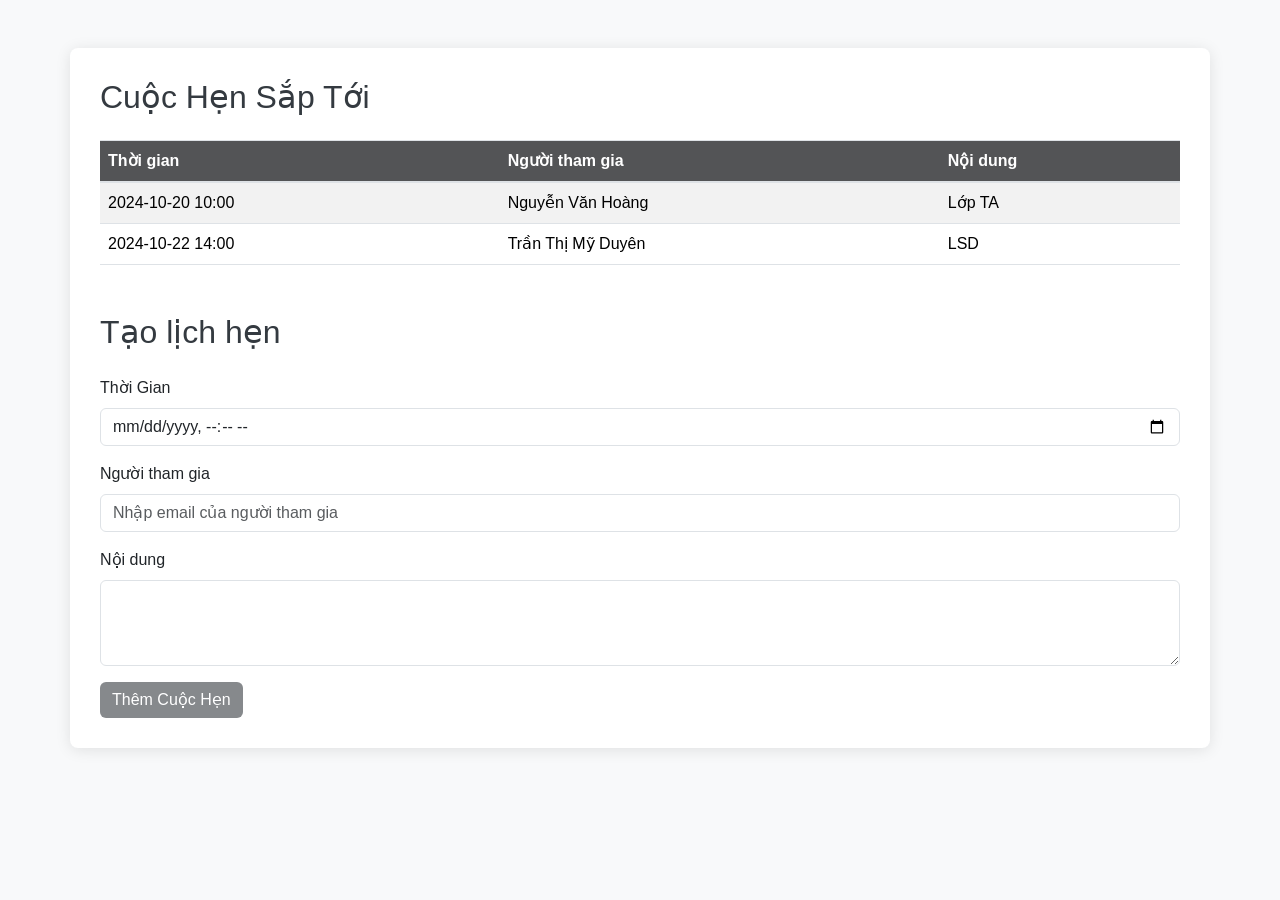
<file: src/calendar/calendar.html>
<!DOCTYPE html>
<html lang="en">

<head>
    <meta charset="UTF-8">
    <meta name="viewport" content="width=device-width, initial-scale=1.0">
    <title>Lịch Hẹn</title>
    <link rel="stylesheet" href="https://stackpath.bootstrapcdn.com/bootstrap/4.5.2/css/bootstrap.min.css">
    <link rel="stylesheet" href="/assets/css/bootstrap.min.css">
    <style>
        body {
            background-color: #f8f9fa;
            font-family: Arial, sans-serif;
        }

        .container {
            background: white;
            border-radius: 8px;
            box-shadow: 0 2px 15px rgba(0, 0, 0, 0.1);
            padding: 30px;
            margin-top: 50px;
        }

        h2 {
            color: #343a40;
        }

        .table th {
            background-color: #535456;
            color: white;
        }

        .btn-primary {
            background-color: #86898c;
            border: none;

        }

        .btn-primary:hover {
            background-color: #e9ecef;
            color: black;
        }

    </style>
</head>

<body>

    <div class="container my-5">
        <h2 class="mb-4">Cuộc Hẹn Sắp Tới</h2>
        <table class="table table-striped">
            <thead>
                <tr>
                    <th>Thời gian</th>
                    <th>Người tham gia</th>
                    <th>Nội dung</th>
                </tr>
            </thead>
            <tbody id="appointment-list">
                <tr>
                    <td>2024-10-20 10:00</td>
                    <td>Nguyễn Văn Hoàng</td>
                    <td>Lớp TA</td>
                </tr>
                <tr>
                    <td>2024-10-22 14:00</td>
                    <td>Trần Thị Mỹ Duyên</td>
                    <td>LSD</td>
                </tr>
            </tbody>
        </table>

        <h2 class="mt-5 mb-4">Tạo lịch hẹn</h2>
        <form id="appointment-form">
            <div class="form-group">
                <label for="datetime">Thời Gian</label>
                <input type="datetime-local" class="form-control" id="datetime" required>
            </div>
            <div class="form-group">
                <label for="name">Người tham gia</label>
                <input type="email" class="form-control" id="name" required placeholder="Nhập email của người tham gia">
            </div>
            <div class="form-group">
                <label for="content">Nội dung</label>
                <textarea class="form-control" id="content" rows="3" required></textarea>
            </div>
            <button type="submit" class="btn btn-primary">Thêm Cuộc Hẹn</button>
        </form>
    </div>

    <script src="https://code.jquery.com/jquery-3.5.1.slim.min.js"></script>
    <script src="https://cdn.jsdelivr.net/npm/@popperjs/core@2.9.2/dist/umd/popper.min.js"></script>
    <script src="https://stackpath.bootstrapcdn.com/bootstrap/4.5.2/js/bootstrap.min.js"></script>
    <script>
        document.getElementById('appointment-form').addEventListener('submit', function (event) {
            event.preventDefault();

            const datetime = document.getElementById('datetime').value;
            const name = document.getElementById('name').value;
            const content = document.getElementById('content').value;

            const newRow = `<tr>
                                <td>${datetime}</td>
                                <td>${name}</td>
                                <td>${content}</td>
                            </tr>`;
            document.getElementById('appointment-list').innerHTML += newRow;

            this.reset();
        });
    </script>
</body>

</html>
</file>
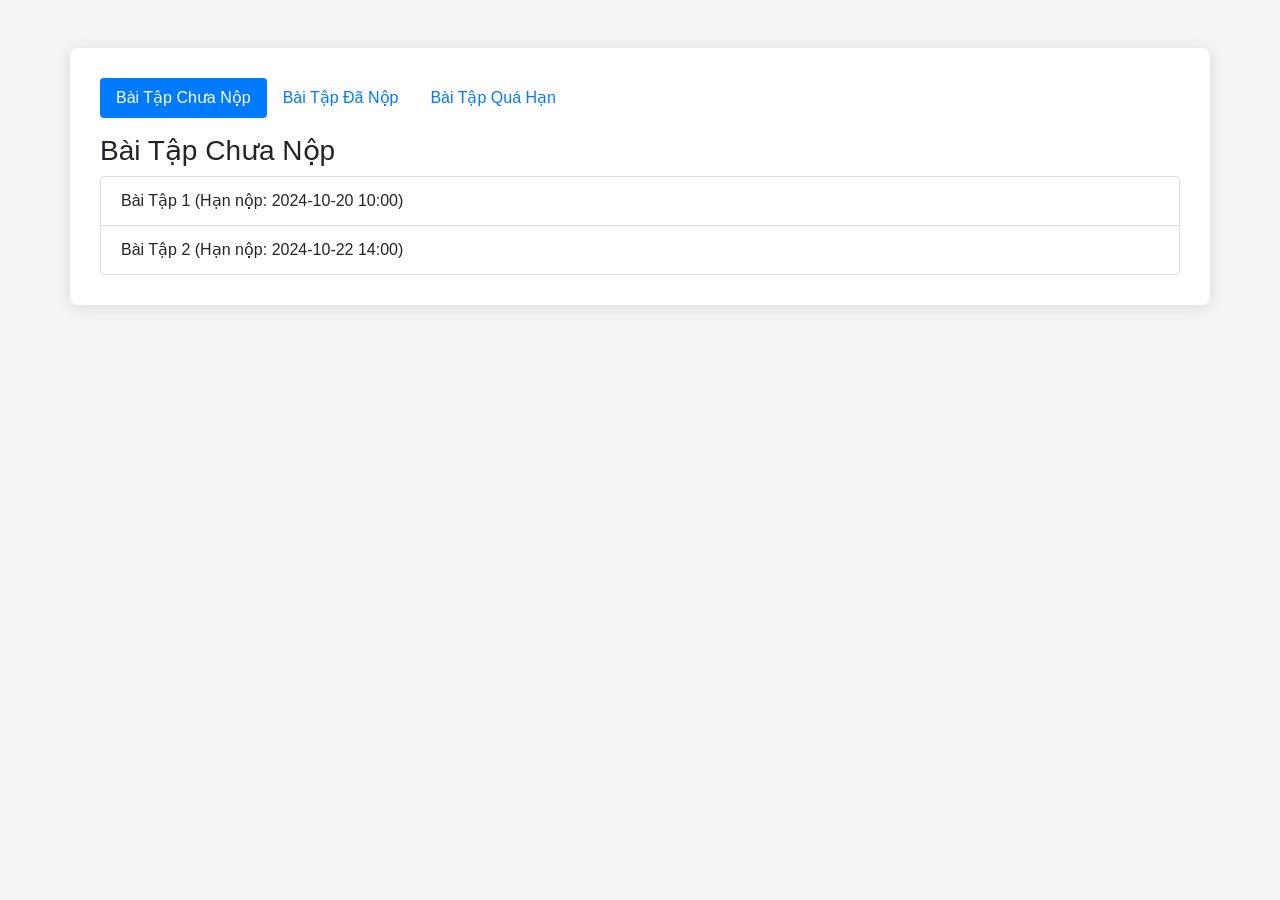
<file: src/class/assignment_student.html>
<!DOCTYPE html>
<html lang="en">

<head>
    <meta charset="UTF-8">
    <meta name="viewport" content="width=device-width, initial-scale=1.0">
    <title>Bài Tập</title>
    <link rel="stylesheet" href="https://stackpath.bootstrapcdn.com/bootstrap/4.5.2/css/bootstrap.min.css">
    <style>
        body {
            background-color: #f4f4f4;
        }

        .container {
            background: white;
            border-radius: 8px;
            box-shadow: 0 2px 15px rgba(0, 0, 0, 0.1);
            padding: 30px;
            margin-top: 50px;
        }

        h2 {
            color: #343a40;
        }

        .assignment-table {
            margin-top: 30px;
        }

        .overdue {
            color: red;
        }

        .nav-item:hover {
            border-bottom: 1px solid gray;
        }

        .nav-link {
            cursor: pointer;
            transition: background-color 0.3s;
        }

        .nav-link:hover {
            background-color: rgba(233, 236, 239, 0.5);
        }

        .nav-link.active {
            background-color: #d3d3d3;
            color: #343a40;
        }

        .assignment-card {
            border: 1px solid #e0e0e0;
            border-radius: 5px;
            padding: 10px;
            margin: 5px 0;
            background-color: #fafafa;
        }

        .list-group-item {
            cursor: pointer;
        }
    </style>
</head>

<body>

    <div class="container my-5">
        <ul class="nav nav-pills mb-3">
            <li class="nav-item">
                <a class="nav-link active" id="not-submitted-tab">Bài Tập Chưa Nộp</a>
            </li>
            <li class="nav-item">
                <a class="nav-link" id="submitted-tab">Bài Tập Đã Nộp</a>
            </li>
            <li class="nav-item">
                <a class="nav-link" id="overdue-tab">Bài Tập Quá Hạn</a>
            </li>
        </ul>

        <div id="not-submitted" class="assignment-table mt-3">
            <h3>Bài Tập Chưa Nộp</h3>
            <ul class="list-group">
                <li class="list-group-item" data-deadline="2024-10-20T10:00">Bài Tập 1 (Hạn nộp: 2024-10-20 10:00)</li>
                <li class="list-group-item" data-deadline="2024-10-22T14:00">Bài Tập 2 (Hạn nộp: 2024-10-22 14:00)</li>
            </ul>
        </div>

        <div id="submitted" class="assignment-table mt-3" style="display: none;">
            <h3>Bài Tập Đã Nộp</h3>
            <div id="submitted-assignments"></div>
        </div>

        <div id="overdue" class="assignment-table mt-3" style="display: none;">
            <h3>Bài Tập Quá Hạn</h3>
            <div id="overdue-assignments"></div>
        </div>
    </div>

    <!-- Modal for submitting assignment -->
    <div class="modal fade" id="submissionModal" tabindex="-1" aria-labelledby="submissionModalLabel"
        aria-hidden="true">
        <div class="modal-dialog">
            <div class="modal-content">
                <div class="modal-header">
                    <h5 class="modal-title" id="submissionModalLabel">Nộp Bài</h5>
                    <button type="button" class="close" data-dismiss="modal" aria-label="Close">
                        <span>&times;</span>
                    </button>
                </div>
                <div class="modal-body">
                    <form id="submission-form">
                        <input type="hidden" id="selected-assignment">
                        <div class="form-group">
                            <label for="content">Nội Dung Bài Nộp</label>
                            <textarea class="form-control" id="content" rows="3" required></textarea>
                        </div>
                        <div class="form-group">
                            <input type="file" class="form-control-file" id="file">
                        </div>
                        <button type="submit" class="btn btn-primary">Nộp Bài</button>
                    </form>
                </div>
            </div>
        </div>
    </div>

    <!-- Modal for resubmitting assignment -->
    <div class="modal fade" id="resubmissionModal" tabindex="-1" aria-labelledby="resubmissionModalLabel"
        aria-hidden="true">
        <div class="modal-dialog">
            <div class="modal-content">
                <div class="modal-header">
                    <h5 class="modal-title" id="resubmissionModalLabel">Nộp Lại Bài</h5>
                    <button type="button" class="close" data-dismiss="modal" aria-label="Close">
                        <span>&times;</span>
                    </button>
                </div>
                <div class="modal-body">
                    <form id="resubmission-form">
                        <input type="hidden" id="resubmission-assignment">
                        <div class="form-group">
                            <label for="resubmission-content">Nội Dung Bài Nộp Lại</label>
                            <textarea class="form-control" id="resubmission-content" rows="3" required></textarea>
                        </div>
                        <div class="form-group">
                            <input type="file" class="form-control-file" id="resubmission-file">
                        </div>
                        <button type="submit" class="btn btn-primary">Nộp Lại</button>
                    </form>
                </div>
            </div>
        </div>
    </div>

    <script src="https://code.jquery.com/jquery-3.5.1.slim.min.js"></script>
    <script src="https://cdn.jsdelivr.net/npm/@popperjs/core@2.9.2/dist/umd/popper.min.js"></script>
    <script src="https://stackpath.bootstrapcdn.com/bootstrap/4.5.2/js/bootstrap.min.js"></script>
    <script>
        // Chuyển đổi giữa các tab
        function showTab(tabId) {
            document.getElementById('not-submitted').style.display = 'none';
            document.getElementById('submitted').style.display = 'none';
            document.getElementById('overdue').style.display = 'none';
            document.getElementById(tabId).style.display = 'block';

            document.querySelectorAll('.nav-link').forEach(link => {
                link.classList.remove('active');
            });
            document.getElementById(tabId + '-tab').classList.add('active');
        }

        document.getElementById('not-submitted-tab').addEventListener('click', () => showTab('not-submitted'));
        document.getElementById('submitted-tab').addEventListener('click', () => showTab('submitted'));
        document.getElementById('overdue-tab').addEventListener('click', () => showTab('overdue'));

        // Khi click vào bài tập chưa nộp
        document.querySelectorAll('#not-submitted .list-group-item').forEach(item => {
            item.addEventListener('click', function () {
                $('#submissionModal').modal('show');
                document.getElementById('selected-assignment').value = this.textContent;
                document.getElementById('submission-form').dataset.deadline = this.dataset.deadline;
            });
        });

        // Xử lý sự kiện nộp bài
        document.getElementById('submission-form').addEventListener('submit', function (event) {
            event.preventDefault();
            const assignment = document.getElementById('selected-assignment').value;
            const content = document.getElementById('content').value;
            const deadline = this.dataset.deadline;
            const submissionStatus = new Date(deadline) >= new Date() ? 'Đúng Hạn' : 'Quá Hạn';

            let newAssignment;
            if (submissionStatus === 'Đúng Hạn') {
                newAssignment = `<div class="assignment-card">
                                    <strong>${assignment}</strong> - ${content}<br>
                                    Hạn nộp: ${deadline.replace('T', ' ')} <span class="text-success">(${submissionStatus})</span>
                                    <button class="btn btn-link resubmit-btn">Nộp Lại</button>
                                </div>`;
                document.getElementById('submitted-assignments').innerHTML += newAssignment;
            } else {
                newAssignment = `<div class="assignment-card overdue">
                                    <strong>${assignment}</strong> - ${content}<br>
                                    Hạn nộp: ${deadline.replace('T', ' ')} <span class="text-danger">(${submissionStatus})</span>
                                    <button class="btn btn-link resubmit-btn">Nộp Lại</button>
                                </div>`;
                document.getElementById('overdue-assignments').innerHTML += newAssignment;
            }

            this.reset();
            $('#submissionModal').modal('hide'); // Ẩn modal sau khi nộp bài
            showTab('submitted'); // Hiển thị tab đã nộp

            // Đăng ký sự kiện cho nút nộp lại
            registerResubmitEvents();
        });

        // Đăng ký sự kiện cho nút nộp lại
        function registerResubmitEvents() {
            document.querySelectorAll('.resubmit-btn').forEach(btn => {
                btn.addEventListener('click', function () {
                    const assignmentCard = btn.closest('.assignment-card');
                    const assignmentText = assignmentCard.querySelector('strong').textContent;
                    const contentText = assignmentCard.childNodes[1].textContent.split('-')[1].trim();

                    document.getElementById('resubmission-assignment').value = assignmentText;
                    document.getElementById('resubmission-content').value = contentText;
                    $('#resubmissionModal').modal('show');
                });
            });
        }

        // Xử lý sự kiện nộp lại bài
        document.getElementById('resubmission-form').addEventListener('submit', function (event) {
            event.preventDefault();
            const assignment = document.getElementById('resubmission-assignment').value;
            const content = document.getElementById('resubmission-content').value;

            const newResubmission = `<div class="assignment-card">
                                        <strong>${assignment}</strong> - ${content}<br>
                                        <span class="text-info">(Bài nộp lại)</span>
                                    </div>`;
            document.getElementById('submitted-assignments').innerHTML += newResubmission;

            this.reset();
            $('#resubmissionModal').modal('hide'); // Ẩn modal sau khi nộp lại
        });

    </script>

</body>

</html>
</file>
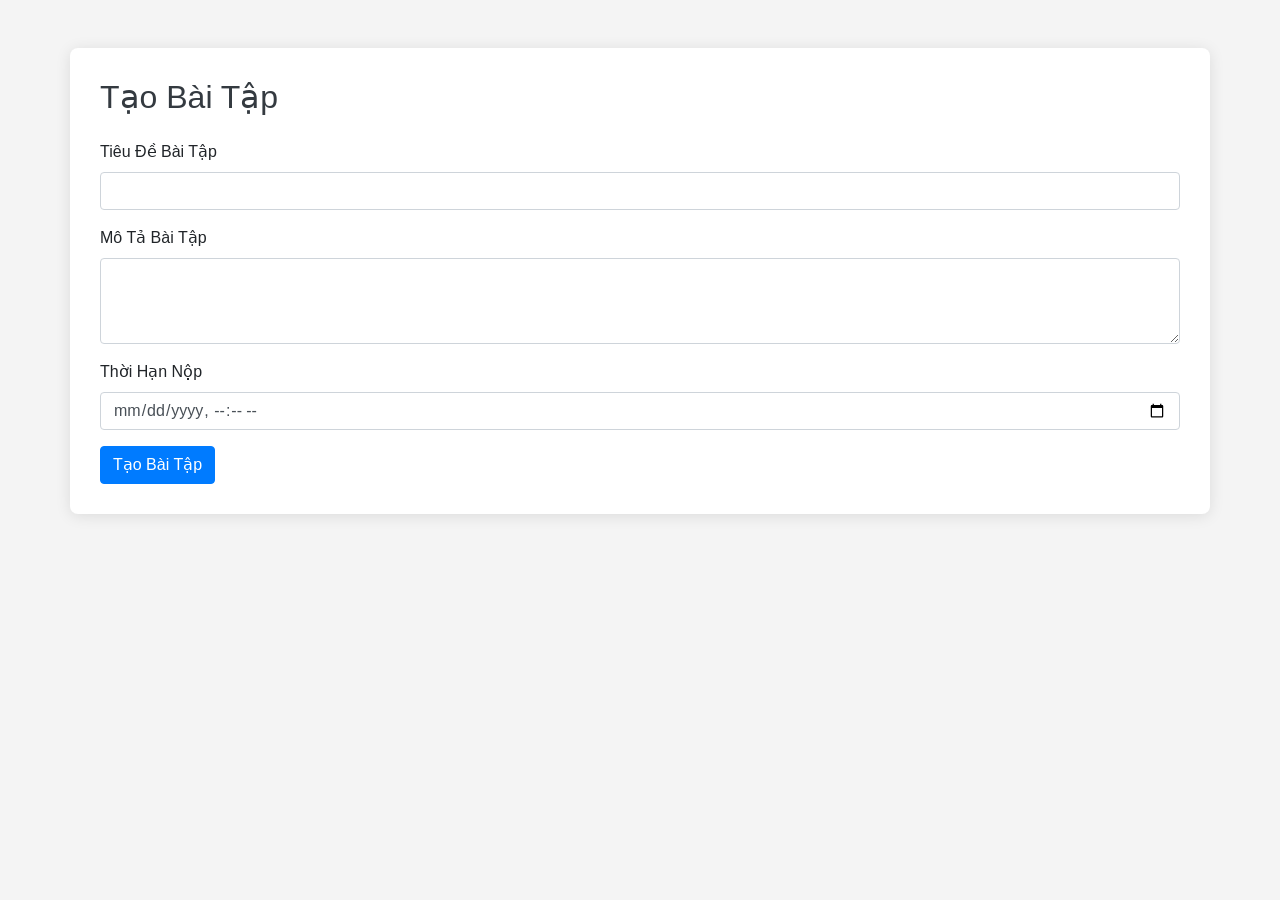
<file: src/class/assignment_teacher.html>
<!DOCTYPE html>
<html lang="en">

<head>
    <meta charset="UTF-8">
    <meta name="viewport" content="width=device-width, initial-scale=1.0">
    <title>Tạo Bài Tập</title>
    <link rel="stylesheet" href="https://stackpath.bootstrapcdn.com/bootstrap/4.5.2/css/bootstrap.min.css">
    <style>
        body {
            background-color: #f4f4f4;
        }

        .container {
            background: white;
            border-radius: 8px;
            box-shadow: 0 2px 15px rgba(0, 0, 0, 0.1);
            padding: 30px;
            margin-top: 50px;
        }

        h2 {
            color: #343a40;
        }
    </style>
</head>

<body>

    <div class="container my-5">
        <h2 class="mb-4">Tạo Bài Tập</h2>
        <form id="assignment-form">
            <div class="form-group">
                <label for="title">Tiêu Đề Bài Tập</label>
                <input type="text" class="form-control" id="title" required>
            </div>
            <div class="form-group">
                <label for="description">Mô Tả Bài Tập</label>
                <textarea class="form-control" id="description" rows="3" required></textarea>
            </div>
            <div class="form-group">
                <label for="deadline">Thời Hạn Nộp</label>
                <input type="datetime-local" class="form-control" id="deadline" required>
            </div>
            <button type="submit" class="btn btn-primary">Tạo Bài Tập</button>
        </form>
    </div>

    <script src="https://code.jquery.com/jquery-3.5.1.slim.min.js"></script>
    <script src="https://cdn.jsdelivr.net/npm/@popperjs/core@2.9.2/dist/umd/popper.min.js"></script>
    <script src="https://stackpath.bootstrapcdn.com/bootstrap/4.5.2/js/bootstrap.min.js"></script>
    <script>
        document.getElementById('assignment-form').addEventListener('submit', function (event) {
            event.preventDefault();
            const title = document.getElementById('title').value;
            const description = document.getElementById('description').value;
            const deadline = document.getElementById('deadline').value;

            // Hiển thị thông báo tạo bài tập thành công (có thể thay thế bằng logic gửi đến server)
            alert(`Bài tập "${title}" đã được tạo thành công!`);
            this.reset();
        });
    </script>
</body>

</html>
</file>
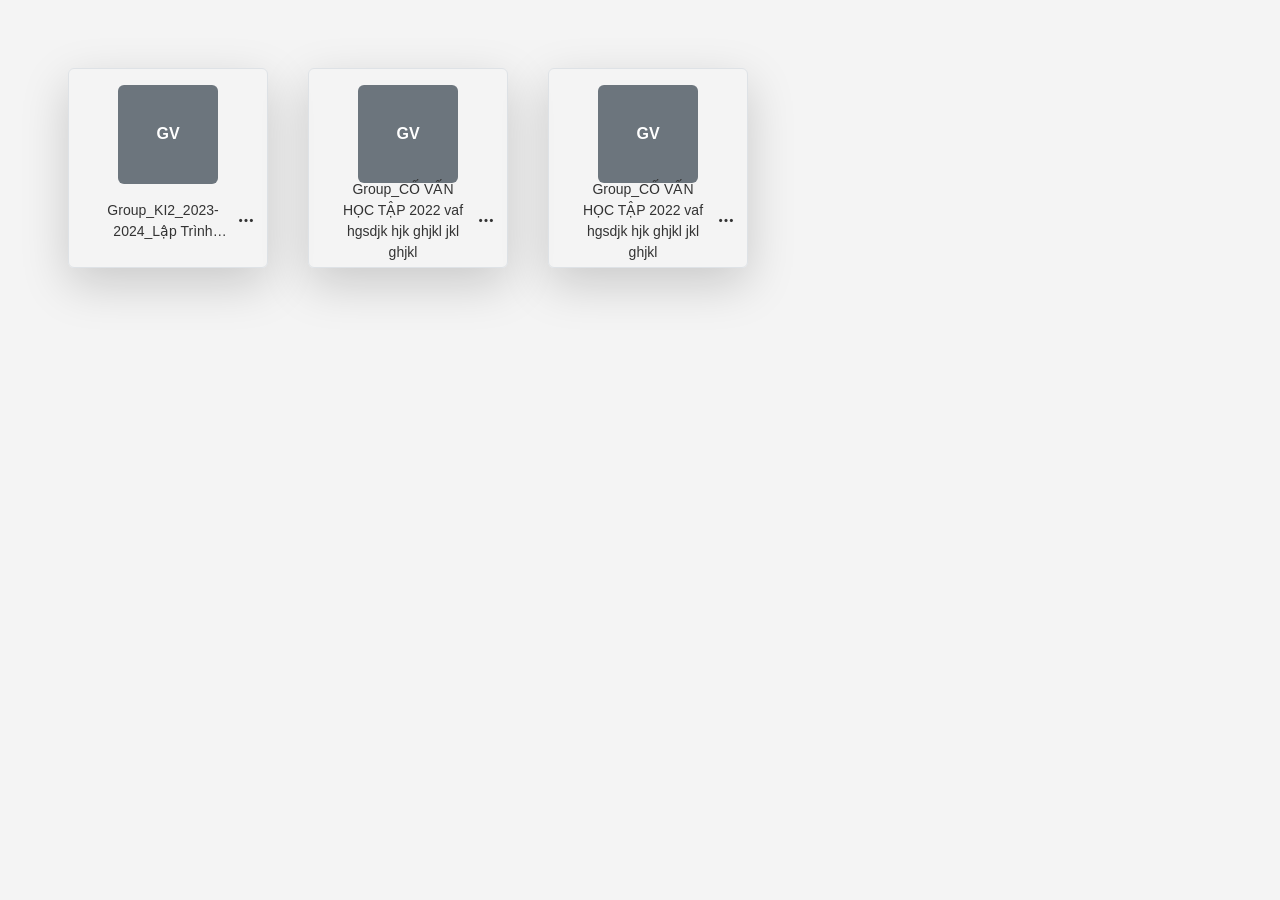
<file: src/class/class.html>
<!DOCTYPE html>
<html lang="en">

<head>
    <meta charset="UTF-8">
    <meta name="viewport" content="width=device-width, initial-scale=1.0">
    <title>Document</title>
    <link rel="stylesheet" href="/assets/css/bootstrap.min.css">
    <link rel="stylesheet" href="/assets/fonts/themify-icons-font/themify-icons/themify-icons.css">
    <link rel="stylesheet" href="/assets/css/style.css">
    <link rel="stylesheet" href="/assets/css/class.css">
    <style>
        .subnav {
            list-style-type: none;
            display: none;
            position: absolute;
            top: 100%;
            left: 0;
            background-color: #f4f4f4;
            min-width: 100px;
            padding: 0;
            z-index: 9;
            box-shadow: 0 0 10px rgba(0, 0, 0, 0.3);
            text-align: left;
        }

        .subnav li {
            display: block;
        }

        .subnav a {
            color: black;
            padding: 0 12px;
            line-height: 38px;
            text-decoration: none;
        }

        .subnav>li:hover>a {
            display: block;
            color: white;
            background-color: gray;
        }

        .dropdown {
            position: relative;
            cursor: pointer;
        }

        .dropdown.active .subnav {
            display: block;
        }
    </style>
</head>

<body>
    <div class="container-fluid m-5 p-0">
        <div class="d-flex flex-wrap">
            <!-- Hộp lớp 1 -->
            <div class="fixed-box">
                <div class="container-md class-box p-3 border rounded shadow-lg text-center" id="class-box"
                    onclick="openClass()">
                    <div
                        class="container class-avatar bg-secondary text-white p-3 rounded justify-content-center align-content-center">
                        <strong>GV</strong>
                    </div>

                    <div class="container class-box-bottom d-flex align-items-center mt-2">
                        <div class="class_name_box small m-1">
                            Group_KI2_2023-2024_Lập Trình Nâng Cao
                        </div>
                        <i class="ti-more-alt small dropdown">
                            <ul class="subnav">
                                <li><a href="#">Xóa</a></li>
                                <li><a href="#">Ẩn</a></li>
                                <li><a href="#">...</a></li>
                            </ul>
                        </i>
                    </div>
                </div>
            </div>

            <!-- Hộp lớp 2 -->
            <div class="fixed-box">
                <div class="container-md class-box p-3 border rounded shadow-lg text-center">
                    <div
                        class="container class-avatar bg-secondary text-white p-3 rounded justify-content-center align-content-center">
                        <strong>GV</strong>
                    </div>

                    <div class="container class-box-bottom d-flex align-items-center mt-2">
                        <div class="class-name small m-1">
                            Group_CỐ VẤN HỌC TẬP 2022 vaf hgsdjk hjk ghjkl jkl ghjkl
                        </div>
                        <i class="ti-more-alt small dropdown">
                            <ul class="subnav">
                                <li><a href="#">Xóa</a></li>
                                <li><a href="#">Ẩn</a></li>                                
                                <li><a href="#">...</a></li>
                            </ul>
                        </i>
                    </div>
                </div>
            </div>

            <!-- Hộp lớp 3 -->
            <div class="fixed-box">
                <div class="container-md class-box p-3 border rounded shadow-lg text-center">
                    <div
                        class="container class-avatar bg-secondary text-white p-3 rounded justify-content-center align-content-center">
                        <strong>GV</strong>
                    </div>

                    <div class="container class-box-bottom d-flex align-items-center mt-2">
                        <div class="class-name small m-1">
                            Group_CỐ VẤN HỌC TẬP 2022 vaf hgsdjk hjk ghjkl jkl ghjkl
                        </div>
                        <i class="ti-more-alt small dropdown">
                            <ul class="subnav">
                                <li><a href="#">Xóa</a></li>
                                <li><a href="#">Tùy chọn khác</a></li>
                            </ul>
                        </i>
                    </div>
                </div>
            </div>
        </div>
    </div>

    <!-- JavaScript -->
    <script >
        // Đảm bảo script được chạy sau khi DOM đã tải xong
        document.addEventListener("DOMContentLoaded", function () {
            const dropdowns = document.querySelectorAll('.dropdown');

            dropdowns.forEach((dropdown) => {
                dropdown.addEventListener('click', function (event) {
                    event.stopPropagation(); // Ngăn không cho sự kiện lan ra ngoài
                    this.classList.toggle('active');
                });
            });

            document.addEventListener('click', function (e) {
                dropdowns.forEach((dropdown) => {
                    if (!dropdown.contains(e.target)) {
                        dropdown.classList.remove('active');
                    }
                });
            });
        });
        function openClass() {
                const className = document.querySelector('.class_name_box').textContent;

                localStorage.setItem('className', className);

                window.location.href = "class_detail.html";
            }
    </script>
</body>

</html>
</file>
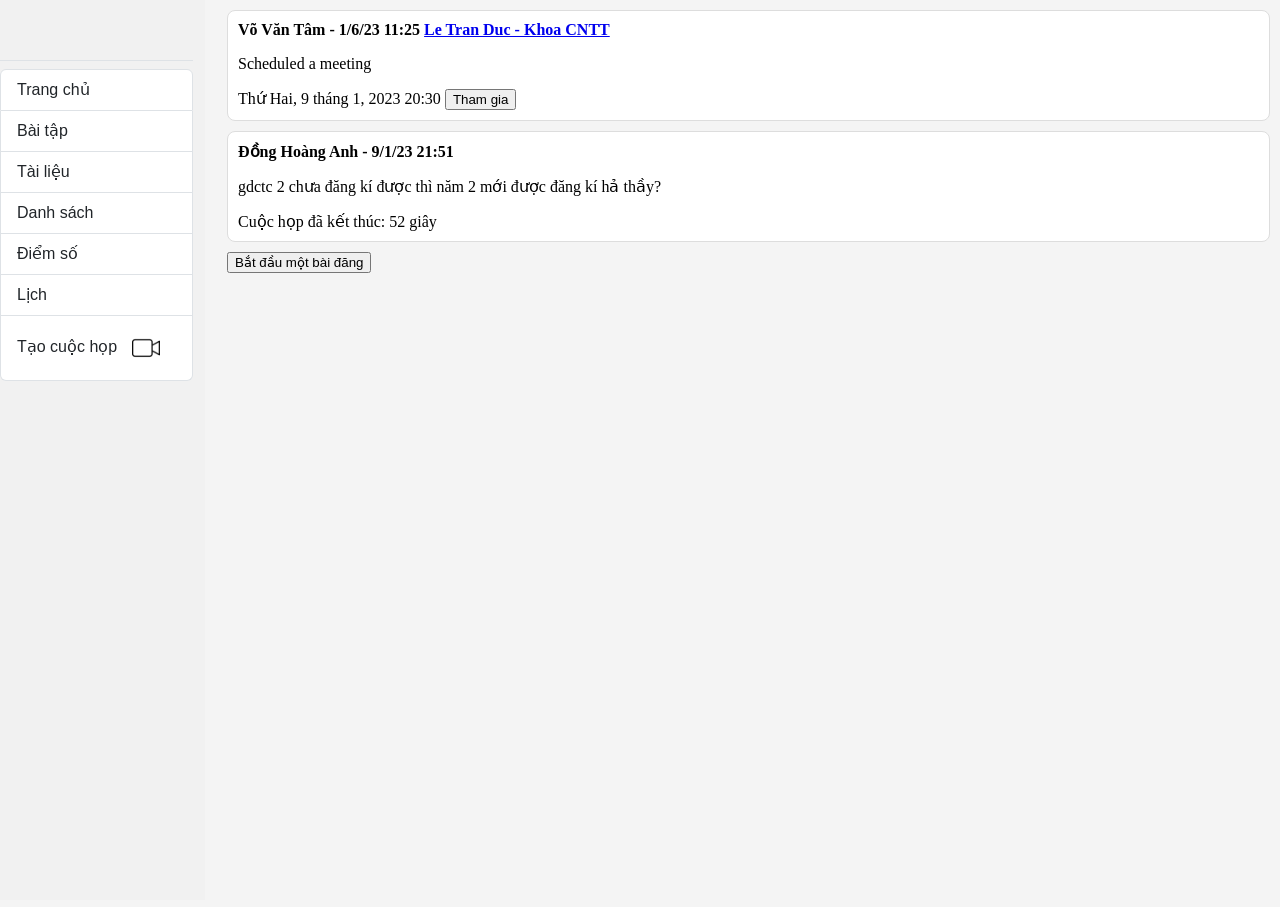
<file: src/class/class_detail.html>
<!DOCTYPE html>
<html lang="en">

<head>
    <meta charset="UTF-8">
    <meta name="viewport" content="width=device-width, initial-scale=1.0">
    <title>Class Detail</title>
    <link rel="stylesheet" href="/assets/css/bootstrap.min.css">
    <link rel="stylesheet" href="/assets/fonts/themify-icons-font/themify-icons/themify-icons.css">
    <link rel="stylesheet" href="/assets/css/style.css">

    <style>
        body {
            font-family: Arial, sans-serif;
            background-color: #f4f4f4;
            overflow: hidden;
            padding: 0;
            margin: 0;

        }

        .sidebar {
            height: 100vh;
            background-color: #f1f1f1;
            padding-top: 20px;
        }

        .message-box {
            border: 1px solid #ddd;
            border-radius: 8px;
            padding: 10px;
            margin-bottom: 10px;
            background-color: #fff;
        }

        .message-header {
            font-weight: bold;
        }

        .custom-toolbar {
            border-bottom: 1px solid #ddd;
            background-color: #fff;
            padding: 10px 15px;
        }

        .toolbar-tabs {
            margin-left: 10px;
        }

        iframe {
            border: none;
            height: 100vh; 
            width: 100%; 
        }

        .ti-video-camera{
            position: relative;
            margin-left: 20px;
        }


    </style>
</head>

<body>
    <!-- <div class="container-fluid">
        <div class="custom-toolbar d-flex align-items-center">
            <div class="d-flex flex-column">
                <div class="toolbar-tabs">

                </div>
            </div>
        </div>
    </div> -->

        <div class="row">
            <!-- Sidebar -->
            <div class="col-md-3 col-lg-2 sidebar">
                <div class="d-flex flex-column">
                    <div class="p-3 mb-2 border-bottom">
                        <h5 id = "class_name"></h5>
                    </div>
                    <div class="list-group">
                        <a href="post.html" target="main-content-class" class="list-group-item list-group-item-action">Trang chủ</a>
                        <a href="assignment_student.html" target= "main-content-class" class = "list-group-item list-group-item-action">Bài tập</a>
                        <a href="file.html" target="main-content-class" class="list-group-item list-group-item-action">Tài liệu</a>
                        <a href="#" class="list-group-item list-group-item-action">Danh sách</a>
                        <a href="#" class="list-group-item list-group-item-action">Điểm số</a>
                        <a href="#" class="list-group-item list-group-item-action">Lịch</a>
                        <a href ="/src/meeting/prepare_meeting.html" target= "_parent" class="list-group-item list-group-item-action"  onclick="createMeeting()">
                            Tạo cuộc họp
                            <img src="/assets/fonts/myself-icons/ic_video_camera.png" class = "icon-btn" alt="">
                        </a>
                    </div>
                </div>
            </div>

            <!-- Main Content -->
            <div class="col-md-9 col-lg-10">
                <iframe name="main-content-class" src="post.html"></iframe>
            </div>
        </div>
    </div>


    <script src="/assets/js/script.js">
    </script>


</body>

</html>
</file>
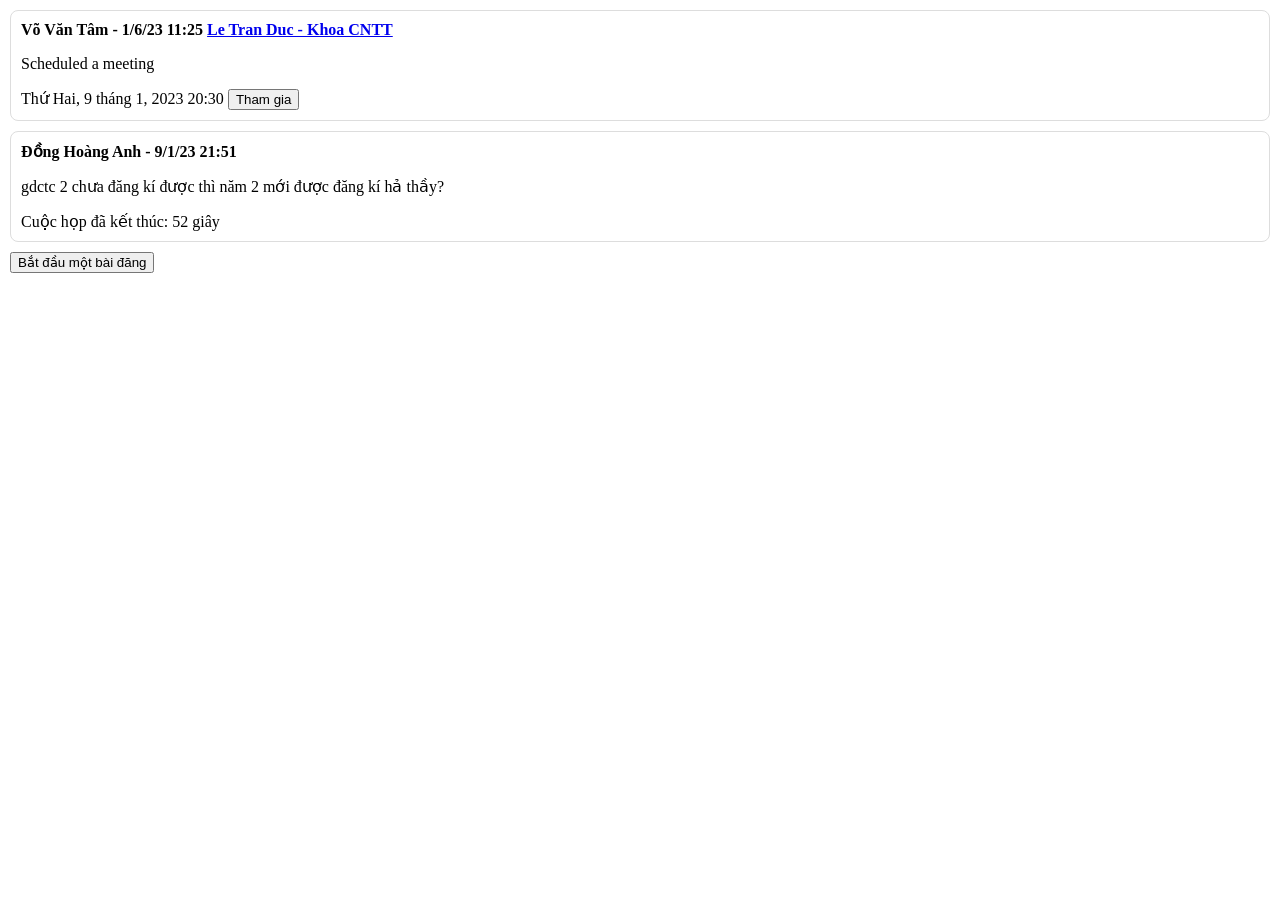
<file: src/class/post.html>
<!DOCTYPE html>
<html lang="en">
<head>
    <meta charset="UTF-8">
    <meta name="viewport" content="width=device-width, initial-scale=1.0">
    <title>Document</title>
</head>

    <style>
        body {
            height: 100vh; 
            /* overflow-y: scroll;  */
            overflow-x: hidden;
            margin: 0;
            padding: 10px; 
            box-sizing: border-box; 
        }
    
        .sidebar {
            height: 100vh;
            background-color: #f1f1f1;
            padding-top: 20px;
        }
    
        .message-box {
            border: 1px solid #ddd;
            border-radius: 8px;
            padding: 10px;
            margin-bottom: 10px;
            background-color: #fff;
        }
    
        .message-header {
            font-weight: bold;
        }
    
        .custom-toolbar {
            border-bottom: 1px solid #ddd;
            background-color: #fff;
            padding: 10px 15px;
        }
    
        .toolbar-tabs {
            margin-left: 10px;
        }
    
        iframe {
            border: none;
            height: 80vh;
            width: 100%;
        }
    </style>

<body>
    <div class="col-md-9 col-lg-10">
        <!-- Post Section -->
        <div class="container">
            <!-- Message 1 -->
            <div class="message-box">
                <div class="message-header d-flex justify-content-between">
                    <span>Võ Văn Tâm - 1/6/23 11:25</span>
                    <span><a href="#">Le Tran Duc - Khoa CNTT</a></span>
                </div>
                <div class="message-body">
                    <p>Scheduled a meeting</p>
                    <div class="d-flex justify-content-between">
                        <span>Thứ Hai, 9 tháng 1, 2023 20:30</span>
                        <button class="btn btn-primary btn-sm">Tham gia</button>
                    </div>
                </div>
            </div>
    
            <!-- Message 2 -->
            <div class="message-box">
                <div class="message-header">
                    <span>Đồng Hoàng Anh - 9/1/23 21:51</span>
                </div>
                <div class="message-body">
                    <p>gdctc 2 chưa đăng kí được thì năm 2 mới được đăng kí hả thầy?</p>
                    <span>Cuộc họp đã kết thúc: 52 giây</span>
                </div>
            </div>
    
            <!-- Reply Section -->
            <div class="mb-3">
                <button class="btn btn-primary">Bắt đầu một bài đăng</button>
            </div>
        </div>
    </div>
</body>
</html>
</file>
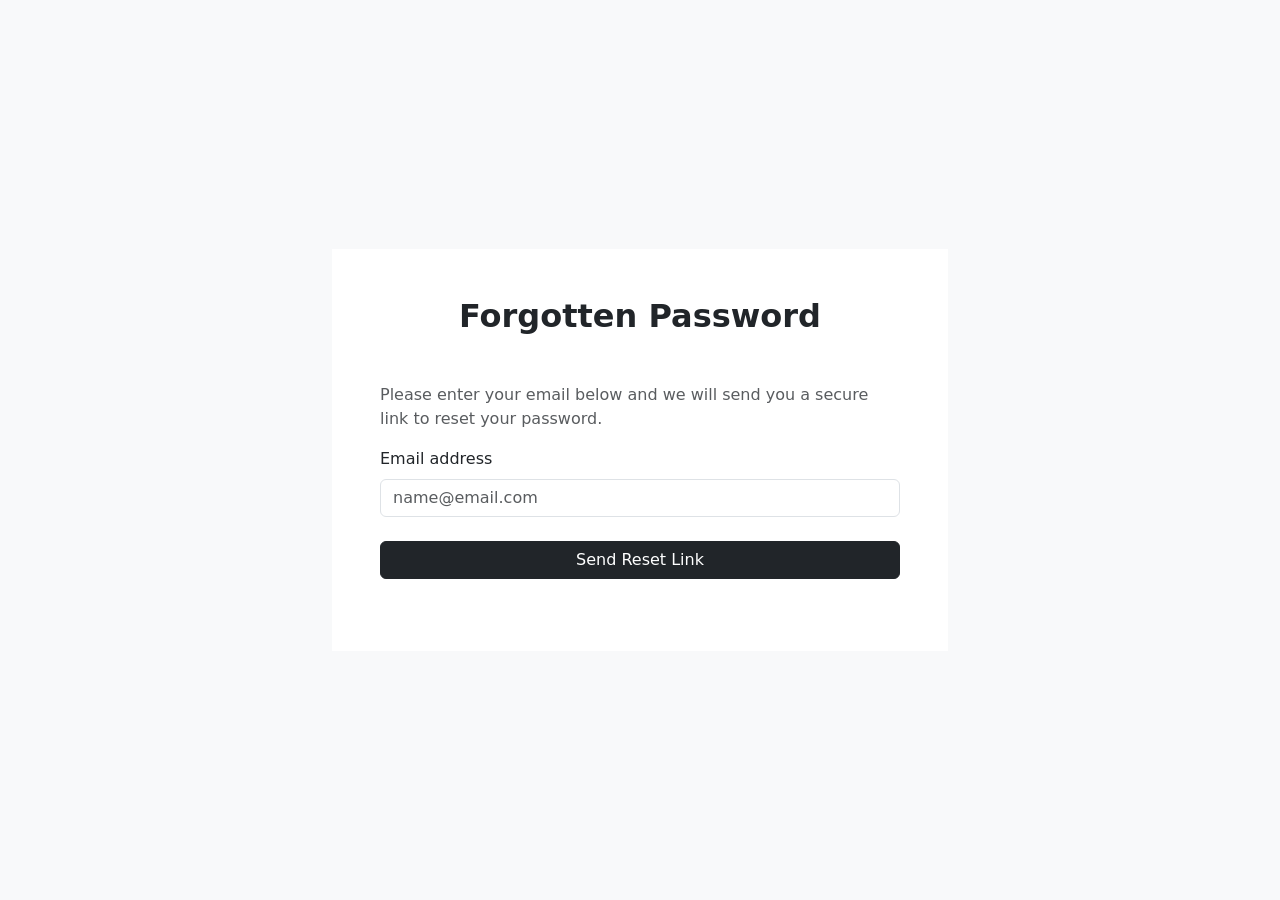
<file: src/login_and_signup/forgotten_password.html>
<!DOCTYPE html>
<html lang="en">

<head>
    <meta charset="UTF-8">
    <meta name="viewport" content="width=device-width, initial-scale=1.0">
    <title>Forgotten Password</title>
    <link rel="stylesheet" href="/assets/css/bootstrap.min.css">
</head>

<body class="bg-light">

    <section class="mt-0 overflow-hidden vh-100 d-flex justify-content-center align-items-center p-4">
        <!-- Page Content Goes Here -->

        <!-- Login Form-->
        <div class="col col-md-8 col-lg-6 col-xxl-5">
            <!-- Logo-->
            <a class="navbar-brand fw-bold fs-3 flex-shrink-0 order-0 align-self-center justify-content-center d-flex mx-0 px-0"
                href="./index.html">
                <!-- Logo icon could go here -->
            </a>
            <!-- / Logo-->
            <div class="shadow-xl p-4 p-lg-5 bg-white">
                <h1 class="text-center fs-2 mb-5 fw-bold">Forgotten Password</h1>
                <p class="text-muted">Please enter your email below and we will send you a secure link to reset your
                    password.</p>
                <form>
                    <div class="form-group">
                        <label for="forgot-password" class="form-label">Email address</label>
                        <input type="email" class="form-control" id="forgot-password" placeholder="name@email.com">
                    </div>
                    <button type="submit" class="btn btn-dark d-block w-100 my-4">Send Reset Link</button>
                </form>
            </div>

        </div>
        <!-- / Login Form-->

        <!-- /Page Content -->
    </section>
    <!-- / Main Section-->

    <!-- Bootstrap JS -->

</body>

</html>
</file>
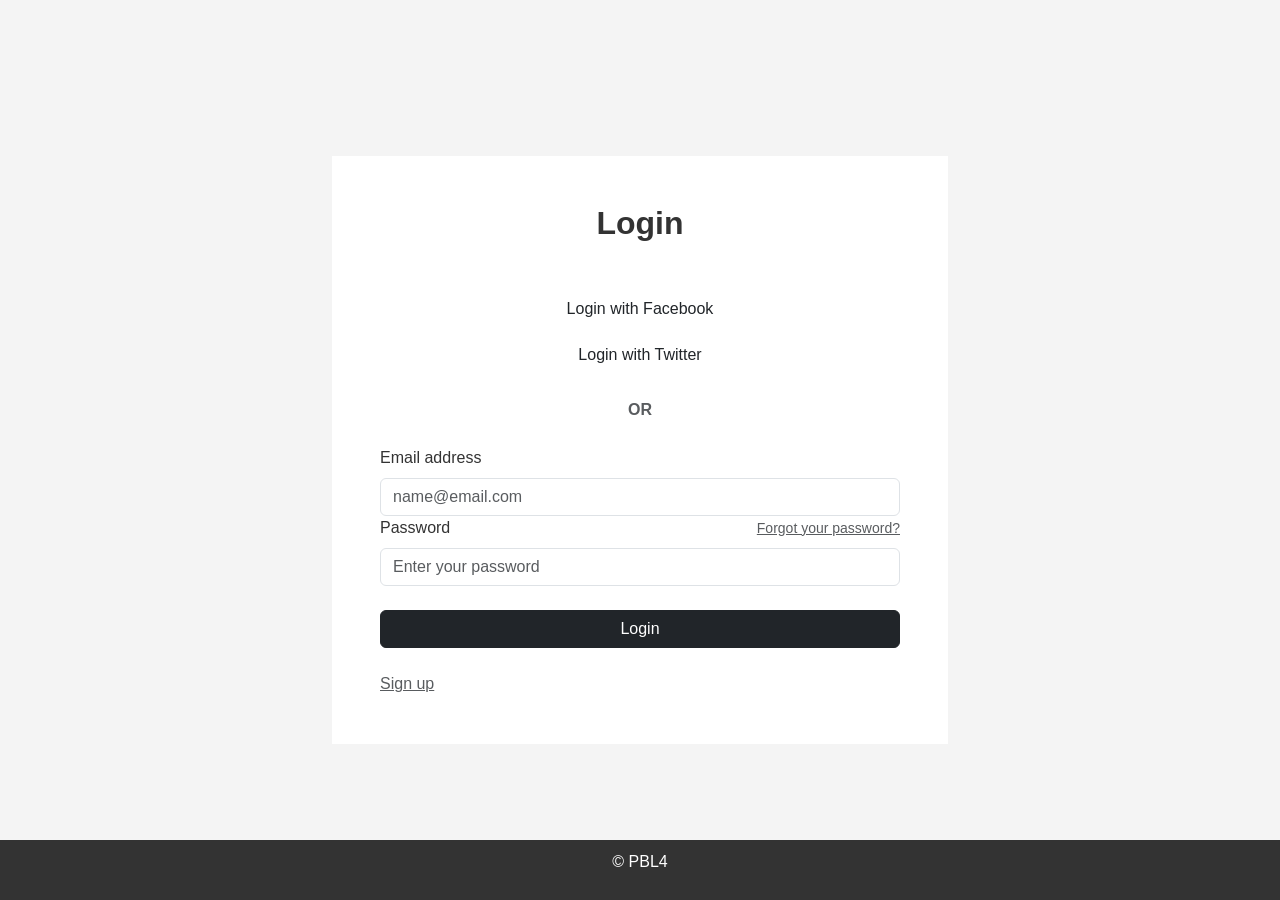
<file: src/login_and_signup/login.html>
<!DOCTYPE html>
<html lang="en">

<head>
    <meta charset="UTF-8">
    <meta name="viewport" content="width=device-width, initial-scale=1.0">
    <title>Login</title>
    <link rel="stylesheet" href="/assets/css/bootstrap.min.css">
    <link rel="stylesheet" href="/assets/css/style.css">
    <link rel="stylesheet" href="/assets/css/login.css">

    <script>
        function login(event) {
            event.preventDefault(); // Ngăn chặn hành động mặc định của form
            window.location.href = "/src/index.html"; // Chuyển hướng đến trang chính
        }
    </script>
</head>

<body class="mt-0 overflow-hidden vh-100 d-flex justify-content-center align-items-center p-4">
    <div class="col col-md-8 col-lg-6 col-xxl-5">
        <a class="navbar-brand fw-bold fs-3 flex-shrink-0 order-0 align-self-center justify-content-center d-flex mx-0 px-0"
            href="/src/index.html">
            <!-- {{> logo/logo-icon }} -->
        </a>

        <div class="shadow-xl p-4 p-lg-5 bg-white">
            <h1 class="text-center fw-bold mb-5 fs-2">Login</h1>
            <a href="#" class="btn btn-facebook d-block mb-2"><i class="ri-facebook-circle-fill align-bottom"></i> Login
                with Facebook</a>
            <a href="#" class="btn btn-twitter d-block mb-2"><i class="ri-twitter-fill align-bottom"></i> Login with
                Twitter</a>
            <span class="text-muted text-center d-block fw-bolder my-4">OR</span>
            <form onsubmit="login(event)"> <!-- Gọi hàm login khi submit form -->
                <div class="form-group">
                    <label class="form-label" for="login-email">Email address</label>
                    <input type="email" class="form-control" id="login-email" placeholder="name@email.com" required>
                </div>
                <div class="form-group">
                    <label for="login-password" class="form-label d-flex justify-content-between align-items-center">
                        Password
                        <a href="./forgotten_password.html" class="text-muted small">Forgot your password?</a>
                    </label>
                    <input type="password" class="form-control" id="login-password" placeholder="Enter your password"
                        required>
                </div>
                <button type="submit" class="btn btn-dark d-block w-100 my-4">Login</button>
            </form>
            <a class="text-muted" href="./signup.html">Sign up</a>
        </div>
    </div>

    <footer>
        <p>&copy; PBL4</p>
    </footer>
</body>

</html>
</file>
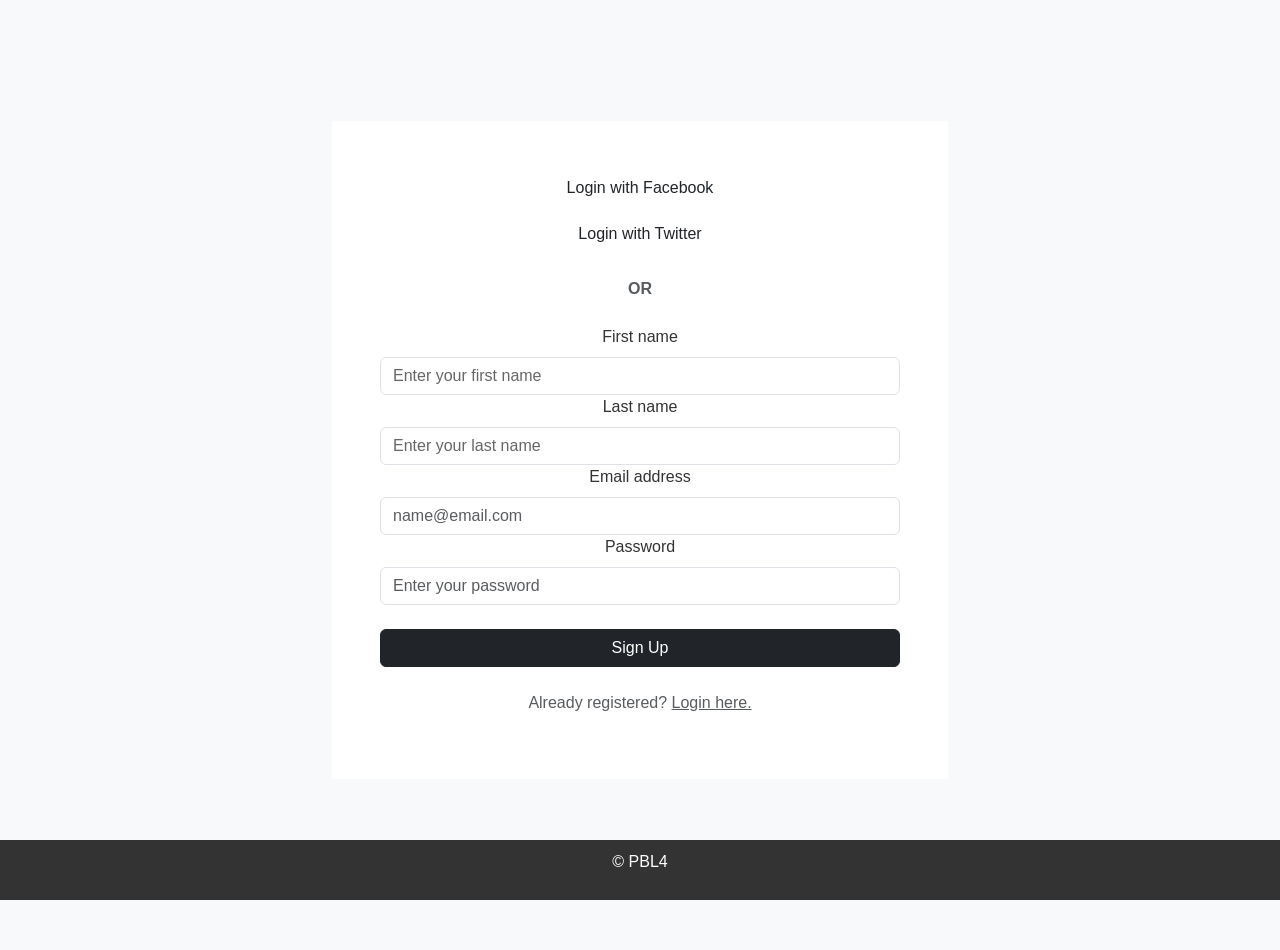
<file: src/login_and_signup/signup.html>
<!DOCTYPE html>
<html lang="en">
<head>
    <meta charset="UTF-8">
    <meta name="viewport" content="width=device-width, initial-scale=1.0">
    <title>Sign up</title>
    <link rel="stylesheet" href="/assets/css/bootstrap.min.css">
    <link rel="stylesheet" href="/assets/css/style.css">
</head>
<body class=" bg-light">

    <section class="mt-0 overflow-hidden  vh-100 d-flex justify-content-center align-items-center p-4">

        <div class="col col-md-8 col-lg-6 col-xxl-5">
            <div class="shadow-xl p-4 p-lg-5 bg-white">
                <a href="#" class="btn btn-facebook d-block mb-2"><i class="ri-facebook-circle-fill align-bottom"></i>
                    Login
                    with Facebook</a>
                <a href="#" class="btn btn-twitter d-block mb-2"><i class="ri-twitter-fill align-bottom"></i> Login with
                    Twitter</a>
                <span class="text-muted text-center d-block fw-bolder my-4">OR</span>
                <form>
                    <div class="form-group">
                        <label class="form-label" for="register-fname">First name</label>
                        <input type="text" class="form-control" id="register-fname" placeholder="Enter your first name">
                    </div>
                    <div class="form-group">
                        <label class="form-label" for="register-lname">Last name</label>
                        <input type="text" class="form-control" id="register-lname" placeholder="Enter your last name">
                    </div>
                    <div class="form-group">
                        <label class="form-label" for="register-email">Email address</label>
                        <input type="email" class="form-control" id="register-email" placeholder="name@email.com">
                    </div>
                    <div class="form-group">
                        <label class="form-label" for="register-password">Password</label>
                        <input type="password" class="form-control" id="register-password"
                            placeholder="Enter your password">
                    </div>
                    <button type="submit" class="btn btn-dark d-block w-100 my-4">Sign Up</button>
                </form>
                <p class="d-block text-center text-muted">Already registered? <a class="text-muted"
                        href="./login.html">Login here.</a></p>
            </div>

        </div>

    </section>
 
    <footer>
        <p>&copy; PBL4</p>
    </footer>
    <!-- <script src="./assets/js/vendor.bundle.js"></script>

    <script src="./assets/js/theme.bundle.js"></script> -->
</body>

</html>
</file>
<file: assets/css/style.css>
* {
    margin: 0;
    padding: 0;
    box-sizing: border-box;
    font-family: Arial, Helvetica, sans-serif;
}

body {
    font-family: Arial, sans-serif;
    background-color: #f4f4f4;
    color: #333;
    /* overflow:hidden; */
}

header {
    background-color: #333;
    color: white;
    /* text-align: center; */
    position: fixed;
    top: 0;
    left: 0;
    height: 0;
    width: 100%;
    height: 50px;
    z-index: 1;
}

li {
    list-style: none;
}

#nav{
    display: inline-block;
}

#nav,
.subnav {
    list-style-type: none;
}


#nav>li {
    display: inline-block;
    position: relative;
}

#nav>li>a {
    /* margin: 0 15px; */
    text-decoration: none;
    padding: 0 24px;
    color: white;
    display: block;
    line-height: 50px;
    font-size: 20px;
}

#nav li:hover .subnav {
    display: block;
}

.subnav>li:hover>a,
#nav>li:hover>a {
    display: block;
    color: black;
    background-color: gray;
}


 .subnav {
    display: none;
    position: absolute;
    top: 100%;
    left: 0px;
    background-color: #f4f4f4;
    min-width: 160px;
    padding: 0;
    z-index: 9;
    box-shadow: 0 0 10px rgba(0,0,0,0.3);
    text-align: left;
}






.subnav a {
    color: black;
    padding: 0 12px;
    line-height: 38px;
    text-decoration: none;

}

.subnav li{
    display: block;
} 
.icon.active .subnav {
    display: block;
}

main {
    text-align: center;
    margin-top: 50px;
}

section {
    margin: 50px 0;
    align-items: center;
    text-align: center;
}

.flex-container {
    display: flex;
    justify-content: center;
    align-items: center;
    gap: 15px;
}

.meeting-btn,
.join-btn {
    background-color: #4285f4;
    color: white;
    border: none;
    border-radius: 5px;
    padding: 10px 10px;
    font-size: 16px;
    cursor: pointer;
}

.meeting-btn:hover {
    background-color: #357ae8;
}

.join-btn {
    padding: 10px;
    background-color: #f4f4f4;
    color: darkgray;
    border-radius: 3px;
}

.join-btn.active {
    background-color: transparent;
    color: #4285f4;
    cursor: pointer;
}

.join-btn.active:hover {
    color: #0d64c1;
    background-color: #e6ecf1;
}

.input_container {
    position: relative;
    display: flex;
    align-items: center;
}

.input_container .icon {
    position: absolute;
    left: 10px;
    top: 50%;
    transform: translateY(-50%);
    pointer-events: none;
}

.input_container input[type="text"] {
    width: 300px;
    padding: 10px 10px 10px 40px;
    border: 2px solid #0066ff;
    border-radius: 5px;
    font-size: 16px;
    color: #666;
    top: 50%;
}

input[type="text"]::placeholder {
    font-size: 16px;
    color: #666;
}

input[type="text"]:focus {
    outline: none;
    border-color: #0066ff;
}

header .icon{
    color: white;
    font-size: 20px;

}

.ti-bell{
    position: absolute;
    right: 15px;
    top: 15px;
    display: block;
    padding: 0 16px;
    float: right;
    line-height: 50px;
}

.ti-bell:hover{
    cursor: pointer;
    color: grey;
}

.notification-menu {
    display: none;
    position: absolute;
    top: 50px;
    right: 20px;
    background-color: #f4f4f4;
    min-width: 240px;
    padding: 0;
    z-index: 9;
    box-shadow: 0 0 10px rgba(0, 0, 0, 0.3);
    text-align: left;
}

.notification-menu li {
    padding: 10px;
    display: block;
}

.notification-menu a {
    color: black;
    /* padding: 10px; */
    line-height: 38px;
    text-decoration: none;
}

.notification-menu li:hover{
    background-color: #ddd;
    display: block;
    
}

.icon .active.notification-menu {
    display: block;
}

iframe#content {
    height: calc(100vh - 100px);
    border: none;
    overflow-y:scroll;
    padding: 0;
}


footer {
    background-color: #333;
    color: white;
    text-align: center;
    padding: 10px 0;
    position: fixed;
    width: 100%;
    bottom: 0;
}


.icon-btn {
    width: 48px;
    height: 48px;
    display: inline-flex;
    justify-content: center;
    align-items: center;
    padding: 10px;
    color: black;

}
</file>
<file: assets/fonts/themify-icons-font/themify-icons/themify-icons.css>
@font-face {
	font-family: 'themify';
	src:url('fonts/themify.eot?-fvbane');
	src:url('fonts/themify.eot?#iefix-fvbane') format('embedded-opentype'),
		url('fonts/themify.woff?-fvbane') format('woff'),
		url('fonts/themify.ttf?-fvbane') format('truetype'),
		url('fonts/themify.svg?-fvbane#themify') format('svg');
	font-weight: normal;
	font-style: normal;
}

[class^="ti-"], [class*=" ti-"] {
	font-family: 'themify';
	speak: none;
	font-style: normal;
	font-weight: normal;
	font-variant: normal;
	text-transform: none;
	line-height: 1;

	/* Better Font Rendering =========== */
	-webkit-font-smoothing: antialiased;
	-moz-osx-font-smoothing: grayscale;
}

.ti-wand:before {
	content: "\e600";
}
.ti-volume:before {
	content: "\e601";
}
.ti-user:before {
	content: "\e602";
}
.ti-unlock:before {
	content: "\e603";
}
.ti-unlink:before {
	content: "\e604";
}
.ti-trash:before {
	content: "\e605";
}
.ti-thought:before {
	content: "\e606";
}
.ti-target:before {
	content: "\e607";
}
.ti-tag:before {
	content: "\e608";
}
.ti-tablet:before {
	content: "\e609";
}
.ti-star:before {
	content: "\e60a";
}
.ti-spray:before {
	content: "\e60b";
}
.ti-signal:before {
	content: "\e60c";
}
.ti-shopping-cart:before {
	content: "\e60d";
}
.ti-shopping-cart-full:before {
	content: "\e60e";
}
.ti-settings:before {
	content: "\e60f";
}
.ti-search:before {
	content: "\e610";
}
.ti-zoom-in:before {
	content: "\e611";
}
.ti-zoom-out:before {
	content: "\e612";
}
.ti-cut:before {
	content: "\e613";
}
.ti-ruler:before {
	content: "\e614";
}
.ti-ruler-pencil:before {
	content: "\e615";
}
.ti-ruler-alt:before {
	content: "\e616";
}
.ti-bookmark:before {
	content: "\e617";
}
.ti-bookmark-alt:before {
	content: "\e618";
}
.ti-reload:before {
	content: "\e619";
}
.ti-plus:before {
	content: "\e61a";
}
.ti-pin:before {
	content: "\e61b";
}
.ti-pencil:before {
	content: "\e61c";
}
.ti-pencil-alt:before {
	content: "\e61d";
}
.ti-paint-roller:before {
	content: "\e61e";
}
.ti-paint-bucket:before {
	content: "\e61f";
}
.ti-na:before {
	content: "\e620";
}
.ti-mobile:before {
	content: "\e621";
}
.ti-minus:before {
	content: "\e622";
}
.ti-medall:before {
	content: "\e623";
}
.ti-medall-alt:before {
	content: "\e624";
}
.ti-marker:before {
	content: "\e625";
}
.ti-marker-alt:before {
	content: "\e626";
}
.ti-arrow-up:before {
	content: "\e627";
}
.ti-arrow-right:before {
	content: "\e628";
}
.ti-arrow-left:before {
	content: "\e629";
}
.ti-arrow-down:before {
	content: "\e62a";
}
.ti-lock:before {
	content: "\e62b";
}
.ti-location-arrow:before {
	content: "\e62c";
}
.ti-link:before {
	content: "\e62d";
}
.ti-layout:before {
	content: "\e62e";
}
.ti-layers:before {
	content: "\e62f";
}
.ti-layers-alt:before {
	content: "\e630";
}
.ti-key:before {
	content: "\e631";
}
.ti-import:before {
	content: "\e632";
}
.ti-image:before {
	content: "\e633";
}
.ti-heart:before {
	content: "\e634";
}
.ti-heart-broken:before {
	content: "\e635";
}
.ti-hand-stop:before {
	content: "\e636";
}
.ti-hand-open:before {
	content: "\e637";
}
.ti-hand-drag:before {
	content: "\e638";
}
.ti-folder:before {
	content: "\e639";
}
.ti-flag:before {
	content: "\e63a";
}
.ti-flag-alt:before {
	content: "\e63b";
}
.ti-flag-alt-2:before {
	content: "\e63c";
}
.ti-eye:before {
	content: "\e63d";
}
.ti-export:before {
	content: "\e63e";
}
.ti-exchange-vertical:before {
	content: "\e63f";
}
.ti-desktop:before {
	content: "\e640";
}
.ti-cup:before {
	content: "\e641";
}
.ti-crown:before {
	content: "\e642";
}
.ti-comments:before {
	content: "\e643";
}
.ti-comment:before {
	content: "\e644";
}
.ti-comment-alt:before {
	content: "\e645";
}
.ti-close:before {
	content: "\e646";
}
.ti-clip:before {
	content: "\e647";
}
.ti-angle-up:before {
	content: "\e648";
}
.ti-angle-right:before {
	content: "\e649";
}
.ti-angle-left:before {
	content: "\e64a";
}
.ti-angle-down:before {
	content: "\e64b";
}
.ti-check:before {
	content: "\e64c";
}
.ti-check-box:before {
	content: "\e64d";
}
.ti-camera:before {
	content: "\e64e";
}
.ti-announcement:before {
	content: "\e64f";
}
.ti-brush:before {
	content: "\e650";
}
.ti-briefcase:before {
	content: "\e651";
}
.ti-bolt:before {
	content: "\e652";
}
.ti-bolt-alt:before {
	content: "\e653";
}
.ti-blackboard:before {
	content: "\e654";
}
.ti-bag:before {
	content: "\e655";
}
.ti-move:before {
	content: "\e656";
}
.ti-arrows-vertical:before {
	content: "\e657";
}
.ti-arrows-horizontal:before {
	content: "\e658";
}
.ti-fullscreen:before {
	content: "\e659";
}
.ti-arrow-top-right:before {
	content: "\e65a";
}
.ti-arrow-top-left:before {
	content: "\e65b";
}
.ti-arrow-circle-up:before {
	content: "\e65c";
}
.ti-arrow-circle-right:before {
	content: "\e65d";
}
.ti-arrow-circle-left:before {
	content: "\e65e";
}
.ti-arrow-circle-down:before {
	content: "\e65f";
}
.ti-angle-double-up:before {
	content: "\e660";
}
.ti-angle-double-right:before {
	content: "\e661";
}
.ti-angle-double-left:before {
	content: "\e662";
}
.ti-angle-double-down:before {
	content: "\e663";
}
.ti-zip:before {
	content: "\e664";
}
.ti-world:before {
	content: "\e665";
}
.ti-wheelchair:before {
	content: "\e666";
}
.ti-view-list:before {
	content: "\e667";
}
.ti-view-list-alt:before {
	content: "\e668";
}
.ti-view-grid:before {
	content: "\e669";
}
.ti-uppercase:before {
	content: "\e66a";
}
.ti-upload:before {
	content: "\e66b";
}
.ti-underline:before {
	content: "\e66c";
}
.ti-truck:before {
	content: "\e66d";
}
.ti-timer:before {
	content: "\e66e";
}
.ti-ticket:before {
	content: "\e66f";
}
.ti-thumb-up:before {
	content: "\e670";
}
.ti-thumb-down:before {
	content: "\e671";
}
.ti-text:before {
	content: "\e672";
}
.ti-stats-up:before {
	content: "\e673";
}
.ti-stats-down:before {
	content: "\e674";
}
.ti-split-v:before {
	content: "\e675";
}
.ti-split-h:before {
	content: "\e676";
}
.ti-smallcap:before {
	content: "\e677";
}
.ti-shine:before {
	content: "\e678";
}
.ti-shift-right:before {
	content: "\e679";
}
.ti-shift-left:before {
	content: "\e67a";
}
.ti-shield:before {
	content: "\e67b";
}
.ti-notepad:before {
	content: "\e67c";
}
.ti-server:before {
	content: "\e67d";
}
.ti-quote-right:before {
	content: "\e67e";
}
.ti-quote-left:before {
	content: "\e67f";
}
.ti-pulse:before {
	content: "\e680";
}
.ti-printer:before {
	content: "\e681";
}
.ti-power-off:before {
	content: "\e682";
}
.ti-plug:before {
	content: "\e683";
}
.ti-pie-chart:before {
	content: "\e684";
}
.ti-paragraph:before {
	content: "\e685";
}
.ti-panel:before {
	content: "\e686";
}
.ti-package:before {
	content: "\e687";
}
.ti-music:before {
	content: "\e688";
}
.ti-music-alt:before {
	content: "\e689";
}
.ti-mouse:before {
	content: "\e68a";
}
.ti-mouse-alt:before {
	content: "\e68b";
}
.ti-money:before {
	content: "\e68c";
}
.ti-microphone:before {
	content: "\e68d";
}
.ti-menu:before {
	content: "\e68e";
}
.ti-menu-alt:before {
	content: "\e68f";
}
.ti-map:before {
	content: "\e690";
}
.ti-map-alt:before {
	content: "\e691";
}
.ti-loop:before {
	content: "\e692";
}
.ti-location-pin:before {
	content: "\e693";
}
.ti-list:before {
	content: "\e694";
}
.ti-light-bulb:before {
	content: "\e695";
}
.ti-Italic:before {
	content: "\e696";
}
.ti-info:before {
	content: "\e697";
}
.ti-infinite:before {
	content: "\e698";
}
.ti-id-badge:before {
	content: "\e699";
}
.ti-hummer:before {
	content: "\e69a";
}
.ti-home:before {
	content: "\e69b";
}
.ti-help:before {
	content: "\e69c";
}
.ti-headphone:before {
	content: "\e69d";
}
.ti-harddrives:before {
	content: "\e69e";
}
.ti-harddrive:before {
	content: "\e69f";
}
.ti-gift:before {
	content: "\e6a0";
}
.ti-game:before {
	content: "\e6a1";
}
.ti-filter:before {
	content: "\e6a2";
}
.ti-files:before {
	content: "\e6a3";
}
.ti-file:before {
	content: "\e6a4";
}
.ti-eraser:before {
	content: "\e6a5";
}
.ti-envelope:before {
	content: "\e6a6";
}
.ti-download:before {
	content: "\e6a7";
}
.ti-direction:before {
	content: "\e6a8";
}
.ti-direction-alt:before {
	content: "\e6a9";
}
.ti-dashboard:before {
	content: "\e6aa";
}
.ti-control-stop:before {
	content: "\e6ab";
}
.ti-control-shuffle:before {
	content: "\e6ac";
}
.ti-control-play:before {
	content: "\e6ad";
}
.ti-control-pause:before {
	content: "\e6ae";
}
.ti-control-forward:before {
	content: "\e6af";
}
.ti-control-backward:before {
	content: "\e6b0";
}
.ti-cloud:before {
	content: "\e6b1";
}
.ti-cloud-up:before {
	content: "\e6b2";
}
.ti-cloud-down:before {
	content: "\e6b3";
}
.ti-clipboard:before {
	content: "\e6b4";
}
.ti-car:before {
	content: "\e6b5";
}
.ti-calendar:before {
	content: "\e6b6";
}
.ti-book:before {
	content: "\e6b7";
}
.ti-bell:before {
	content: "\e6b8";
}
.ti-basketball:before {
	content: "\e6b9";
}
.ti-bar-chart:before {
	content: "\e6ba";
}
.ti-bar-chart-alt:before {
	content: "\e6bb";
}
.ti-back-right:before {
	content: "\e6bc";
}
.ti-back-left:before {
	content: "\e6bd";
}
.ti-arrows-corner:before {
	content: "\e6be";
}
.ti-archive:before {
	content: "\e6bf";
}
.ti-anchor:before {
	content: "\e6c0";
}
.ti-align-right:before {
	content: "\e6c1";
}
.ti-align-left:before {
	content: "\e6c2";
}
.ti-align-justify:before {
	content: "\e6c3";
}
.ti-align-center:before {
	content: "\e6c4";
}
.ti-alert:before {
	content: "\e6c5";
}
.ti-alarm-clock:before {
	content: "\e6c6";
}
.ti-agenda:before {
	content: "\e6c7";
}
.ti-write:before {
	content: "\e6c8";
}
.ti-window:before {
	content: "\e6c9";
}
.ti-widgetized:before {
	content: "\e6ca";
}
.ti-widget:before {
	content: "\e6cb";
}
.ti-widget-alt:before {
	content: "\e6cc";
}
.ti-wallet:before {
	content: "\e6cd";
}
.ti-video-clapper:before {
	content: "\e6ce";
}
.ti-video-camera:before {
	content: "\e6cf";
}
.ti-vector:before {
	content: "\e6d0";
}
.ti-themify-logo:before {
	content: "\e6d1";
}
.ti-themify-favicon:before {
	content: "\e6d2";
}
.ti-themify-favicon-alt:before {
	content: "\e6d3";
}
.ti-support:before {
	content: "\e6d4";
}
.ti-stamp:before {
	content: "\e6d5";
}
.ti-split-v-alt:before {
	content: "\e6d6";
}
.ti-slice:before {
	content: "\e6d7";
}
.ti-shortcode:before {
	content: "\e6d8";
}
.ti-shift-right-alt:before {
	content: "\e6d9";
}
.ti-shift-left-alt:before {
	content: "\e6da";
}
.ti-ruler-alt-2:before {
	content: "\e6db";
}
.ti-receipt:before {
	content: "\e6dc";
}
.ti-pin2:before {
	content: "\e6dd";
}
.ti-pin-alt:before {
	content: "\e6de";
}
.ti-pencil-alt2:before {
	content: "\e6df";
}
.ti-palette:before {
	content: "\e6e0";
}
.ti-more:before {
	content: "\e6e1";
}
.ti-more-alt:before {
	content: "\e6e2";
}
.ti-microphone-alt:before {
	content: "\e6e3";
}
.ti-magnet:before {
	content: "\e6e4";
}
.ti-line-double:before {
	content: "\e6e5";
}
.ti-line-dotted:before {
	content: "\e6e6";
}
.ti-line-dashed:before {
	content: "\e6e7";
}
.ti-layout-width-full:before {
	content: "\e6e8";
}
.ti-layout-width-default:before {
	content: "\e6e9";
}
.ti-layout-width-default-alt:before {
	content: "\e6ea";
}
.ti-layout-tab:before {
	content: "\e6eb";
}
.ti-layout-tab-window:before {
	content: "\e6ec";
}
.ti-layout-tab-v:before {
	content: "\e6ed";
}
.ti-layout-tab-min:before {
	content: "\e6ee";
}
.ti-layout-slider:before {
	content: "\e6ef";
}
.ti-layout-slider-alt:before {
	content: "\e6f0";
}
.ti-layout-sidebar-right:before {
	content: "\e6f1";
}
.ti-layout-sidebar-none:before {
	content: "\e6f2";
}
.ti-layout-sidebar-left:before {
	content: "\e6f3";
}
.ti-layout-placeholder:before {
	content: "\e6f4";
}
.ti-layout-menu:before {
	content: "\e6f5";
}
.ti-layout-menu-v:before {
	content: "\e6f6";
}
.ti-layout-menu-separated:before {
	content: "\e6f7";
}
.ti-layout-menu-full:before {
	content: "\e6f8";
}
.ti-layout-media-right-alt:before {
	content: "\e6f9";
}
.ti-layout-media-right:before {
	content: "\e6fa";
}
.ti-layout-media-overlay:before {
	content: "\e6fb";
}
.ti-layout-media-overlay-alt:before {
	content: "\e6fc";
}
.ti-layout-media-overlay-alt-2:before {
	content: "\e6fd";
}
.ti-layout-media-left-alt:before {
	content: "\e6fe";
}
.ti-layout-media-left:before {
	content: "\e6ff";
}
.ti-layout-media-center-alt:before {
	content: "\e700";
}
.ti-layout-media-center:before {
	content: "\e701";
}
.ti-layout-list-thumb:before {
	content: "\e702";
}
.ti-layout-list-thumb-alt:before {
	content: "\e703";
}
.ti-layout-list-post:before {
	content: "\e704";
}
.ti-layout-list-large-image:before {
	content: "\e705";
}
.ti-layout-line-solid:before {
	content: "\e706";
}
.ti-layout-grid4:before {
	content: "\e707";
}
.ti-layout-grid3:before {
	content: "\e708";
}
.ti-layout-grid2:before {
	content: "\e709";
}
.ti-layout-grid2-thumb:before {
	content: "\e70a";
}
.ti-layout-cta-right:before {
	content: "\e70b";
}
.ti-layout-cta-left:before {
	content: "\e70c";
}
.ti-layout-cta-center:before {
	content: "\e70d";
}
.ti-layout-cta-btn-right:before {
	content: "\e70e";
}
.ti-layout-cta-btn-left:before {
	content: "\e70f";
}
.ti-layout-column4:before {
	content: "\e710";
}
.ti-layout-column3:before {
	content: "\e711";
}
.ti-layout-column2:before {
	content: "\e712";
}
.ti-layout-accordion-separated:before {
	content: "\e713";
}
.ti-layout-accordion-merged:before {
	content: "\e714";
}
.ti-layout-accordion-list:before {
	content: "\e715";
}
.ti-ink-pen:before {
	content: "\e716";
}
.ti-info-alt:before {
	content: "\e717";
}
.ti-help-alt:before {
	content: "\e718";
}
.ti-headphone-alt:before {
	content: "\e719";
}
.ti-hand-point-up:before {
	content: "\e71a";
}
.ti-hand-point-right:before {
	content: "\e71b";
}
.ti-hand-point-left:before {
	content: "\e71c";
}
.ti-hand-point-down:before {
	content: "\e71d";
}
.ti-gallery:before {
	content: "\e71e";
}
.ti-face-smile:before {
	content: "\e71f";
}
.ti-face-sad:before {
	content: "\e720";
}
.ti-credit-card:before {
	content: "\e721";
}
.ti-control-skip-forward:before {
	content: "\e722";
}
.ti-control-skip-backward:before {
	content: "\e723";
}
.ti-control-record:before {
	content: "\e724";
}
.ti-control-eject:before {
	content: "\e725";
}
.ti-comments-smiley:before {
	content: "\e726";
}
.ti-brush-alt:before {
	content: "\e727";
}
.ti-youtube:before {
	content: "\e728";
}
.ti-vimeo:before {
	content: "\e729";
}
.ti-twitter:before {
	content: "\e72a";
}
.ti-time:before {
	content: "\e72b";
}
.ti-tumblr:before {
	content: "\e72c";
}
.ti-skype:before {
	content: "\e72d";
}
.ti-share:before {
	content: "\e72e";
}
.ti-share-alt:before {
	content: "\e72f";
}
.ti-rocket:before {
	content: "\e730";
}
.ti-pinterest:before {
	content: "\e731";
}
.ti-new-window:before {
	content: "\e732";
}
.ti-microsoft:before {
	content: "\e733";
}
.ti-list-ol:before {
	content: "\e734";
}
.ti-linkedin:before {
	content: "\e735";
}
.ti-layout-sidebar-2:before {
	content: "\e736";
}
.ti-layout-grid4-alt:before {
	content: "\e737";
}
.ti-layout-grid3-alt:before {
	content: "\e738";
}
.ti-layout-grid2-alt:before {
	content: "\e739";
}
.ti-layout-column4-alt:before {
	content: "\e73a";
}
.ti-layout-column3-alt:before {
	content: "\e73b";
}
.ti-layout-column2-alt:before {
	content: "\e73c";
}
.ti-instagram:before {
	content: "\e73d";
}
.ti-google:before {
	content: "\e73e";
}
.ti-github:before {
	content: "\e73f";
}
.ti-flickr:before {
	content: "\e740";
}
.ti-facebook:before {
	content: "\e741";
}
.ti-dropbox:before {
	content: "\e742";
}
.ti-dribbble:before {
	content: "\e743";
}
.ti-apple:before {
	content: "\e744";
}
.ti-android:before {
	content: "\e745";
}
.ti-save:before {
	content: "\e746";
}
.ti-save-alt:before {
	content: "\e747";
}
.ti-yahoo:before {
	content: "\e748";
}
.ti-wordpress:before {
	content: "\e749";
}
.ti-vimeo-alt:before {
	content: "\e74a";
}
.ti-twitter-alt:before {
	content: "\e74b";
}
.ti-tumblr-alt:before {
	content: "\e74c";
}
.ti-trello:before {
	content: "\e74d";
}
.ti-stack-overflow:before {
	content: "\e74e";
}
.ti-soundcloud:before {
	content: "\e74f";
}
.ti-sharethis:before {
	content: "\e750";
}
.ti-sharethis-alt:before {
	content: "\e751";
}
.ti-reddit:before {
	content: "\e752";
}
.ti-pinterest-alt:before {
	content: "\e753";
}
.ti-microsoft-alt:before {
	content: "\e754";
}
.ti-linux:before {
	content: "\e755";
}
.ti-jsfiddle:before {
	content: "\e756";
}
.ti-joomla:before {
	content: "\e757";
}
.ti-html5:before {
	content: "\e758";
}
.ti-flickr-alt:before {
	content: "\e759";
}
.ti-email:before {
	content: "\e75a";
}
.ti-drupal:before {
	content: "\e75b";
}
.ti-dropbox-alt:before {
	content: "\e75c";
}
.ti-css3:before {
	content: "\e75d";
}
.ti-rss:before {
	content: "\e75e";
}
.ti-rss-alt:before {
	content: "\e75f";
}
</file>
<file: assets/fonts/themify-icons-font/themify-icons/demo-files/demo.css>
body {
	font: normal 1em/1.5em Arial, Helvetica, sans-serif;
	max-width: 90%;
	margin: 30px auto 0;
}
h1, h3 {
	font-weight: normal;
}
h3 {
	font-size: 1.4;
	text-transform: uppercase;
	letter-spacing: 1px;
}

.icon-section {
	margin: 0 0 3em;
	clear: both;
	overflow: hidden;
}
.icon-container {
	width: 240px; 
	padding: .7em 0;
	float: left; 
	position: relative;
	text-align: left;
}
.icon-container [class^="ti-"], 
.icon-container [class*=" ti-"] {
	color: #000;
	position: absolute;
	margin-top: 3px;
	transition: .3s;
}
.icon-container:hover [class^="ti-"],
.icon-container:hover [class*=" ti-"] {
	font-size: 2.2em;
	margin-top: -5px;
}
.icon-container:hover .icon-name {
	color: #000;
}
.icon-name {
	color: #aaa;
	margin-left: 35px;
	font-size: .8em;
	transition: .3s;
}
.icon-container:hover .icon-name {
	margin-left: 45px;
}
</file>
<file: assets/fonts/themify-icons-font/themify-icons/ie7/ie7.css>
.ti-wand {
	*zoom: expression(this.runtimeStyle['zoom'] = '1', this.innerHTML = '&#xe600;');
}
.ti-volume {
	*zoom: expression(this.runtimeStyle['zoom'] = '1', this.innerHTML = '&#xe601;');
}
.ti-user {
	*zoom: expression(this.runtimeStyle['zoom'] = '1', this.innerHTML = '&#xe602;');
}
.ti-unlock {
	*zoom: expression(this.runtimeStyle['zoom'] = '1', this.innerHTML = '&#xe603;');
}
.ti-unlink {
	*zoom: expression(this.runtimeStyle['zoom'] = '1', this.innerHTML = '&#xe604;');
}
.ti-trash {
	*zoom: expression(this.runtimeStyle['zoom'] = '1', this.innerHTML = '&#xe605;');
}
.ti-thought {
	*zoom: expression(this.runtimeStyle['zoom'] = '1', this.innerHTML = '&#xe606;');
}
.ti-target {
	*zoom: expression(this.runtimeStyle['zoom'] = '1', this.innerHTML = '&#xe607;');
}
.ti-tag {
	*zoom: expression(this.runtimeStyle['zoom'] = '1', this.innerHTML = '&#xe608;');
}
.ti-tablet {
	*zoom: expression(this.runtimeStyle['zoom'] = '1', this.innerHTML = '&#xe609;');
}
.ti-star {
	*zoom: expression(this.runtimeStyle['zoom'] = '1', this.innerHTML = '&#xe60a;');
}
.ti-spray {
	*zoom: expression(this.runtimeStyle['zoom'] = '1', this.innerHTML = '&#xe60b;');
}
.ti-signal {
	*zoom: expression(this.runtimeStyle['zoom'] = '1', this.innerHTML = '&#xe60c;');
}
.ti-shopping-cart {
	*zoom: expression(this.runtimeStyle['zoom'] = '1', this.innerHTML = '&#xe60d;');
}
.ti-shopping-cart-full {
	*zoom: expression(this.runtimeStyle['zoom'] = '1', this.innerHTML = '&#xe60e;');
}
.ti-settings {
	*zoom: expression(this.runtimeStyle['zoom'] = '1', this.innerHTML = '&#xe60f;');
}
.ti-search {
	*zoom: expression(this.runtimeStyle['zoom'] = '1', this.innerHTML = '&#xe610;');
}
.ti-zoom-in {
	*zoom: expression(this.runtimeStyle['zoom'] = '1', this.innerHTML = '&#xe611;');
}
.ti-zoom-out {
	*zoom: expression(this.runtimeStyle['zoom'] = '1', this.innerHTML = '&#xe612;');
}
.ti-cut {
	*zoom: expression(this.runtimeStyle['zoom'] = '1', this.innerHTML = '&#xe613;');
}
.ti-ruler {
	*zoom: expression(this.runtimeStyle['zoom'] = '1', this.innerHTML = '&#xe614;');
}
.ti-ruler-pencil {
	*zoom: expression(this.runtimeStyle['zoom'] = '1', this.innerHTML = '&#xe615;');
}
.ti-ruler-alt {
	*zoom: expression(this.runtimeStyle['zoom'] = '1', this.innerHTML = '&#xe616;');
}
.ti-bookmark {
	*zoom: expression(this.runtimeStyle['zoom'] = '1', this.innerHTML = '&#xe617;');
}
.ti-bookmark-alt {
	*zoom: expression(this.runtimeStyle['zoom'] = '1', this.innerHTML = '&#xe618;');
}
.ti-reload {
	*zoom: expression(this.runtimeStyle['zoom'] = '1', this.innerHTML = '&#xe619;');
}
.ti-plus {
	*zoom: expression(this.runtimeStyle['zoom'] = '1', this.innerHTML = '&#xe61a;');
}
.ti-pin {
	*zoom: expression(this.runtimeStyle['zoom'] = '1', this.innerHTML = '&#xe61b;');
}
.ti-pencil {
	*zoom: expression(this.runtimeStyle['zoom'] = '1', this.innerHTML = '&#xe61c;');
}
.ti-pencil-alt {
	*zoom: expression(this.runtimeStyle['zoom'] = '1', this.innerHTML = '&#xe61d;');
}
.ti-paint-roller {
	*zoom: expression(this.runtimeStyle['zoom'] = '1', this.innerHTML = '&#xe61e;');
}
.ti-paint-bucket {
	*zoom: expression(this.runtimeStyle['zoom'] = '1', this.innerHTML = '&#xe61f;');
}
.ti-na {
	*zoom: expression(this.runtimeStyle['zoom'] = '1', this.innerHTML = '&#xe620;');
}
.ti-mobile {
	*zoom: expression(this.runtimeStyle['zoom'] = '1', this.innerHTML = '&#xe621;');
}
.ti-minus {
	*zoom: expression(this.runtimeStyle['zoom'] = '1', this.innerHTML = '&#xe622;');
}
.ti-medall {
	*zoom: expression(this.runtimeStyle['zoom'] = '1', this.innerHTML = '&#xe623;');
}
.ti-medall-alt {
	*zoom: expression(this.runtimeStyle['zoom'] = '1', this.innerHTML = '&#xe624;');
}
.ti-marker {
	*zoom: expression(this.runtimeStyle['zoom'] = '1', this.innerHTML = '&#xe625;');
}
.ti-marker-alt {
	*zoom: expression(this.runtimeStyle['zoom'] = '1', this.innerHTML = '&#xe626;');
}
.ti-arrow-up {
	*zoom: expression(this.runtimeStyle['zoom'] = '1', this.innerHTML = '&#xe627;');
}
.ti-arrow-right {
	*zoom: expression(this.runtimeStyle['zoom'] = '1', this.innerHTML = '&#xe628;');
}
.ti-arrow-left {
	*zoom: expression(this.runtimeStyle['zoom'] = '1', this.innerHTML = '&#xe629;');
}
.ti-arrow-down {
	*zoom: expression(this.runtimeStyle['zoom'] = '1', this.innerHTML = '&#xe62a;');
}
.ti-lock {
	*zoom: expression(this.runtimeStyle['zoom'] = '1', this.innerHTML = '&#xe62b;');
}
.ti-location-arrow {
	*zoom: expression(this.runtimeStyle['zoom'] = '1', this.innerHTML = '&#xe62c;');
}
.ti-link {
	*zoom: expression(this.runtimeStyle['zoom'] = '1', this.innerHTML = '&#xe62d;');
}
.ti-layout {
	*zoom: expression(this.runtimeStyle['zoom'] = '1', this.innerHTML = '&#xe62e;');
}
.ti-layers {
	*zoom: expression(this.runtimeStyle['zoom'] = '1', this.innerHTML = '&#xe62f;');
}
.ti-layers-alt {
	*zoom: expression(this.runtimeStyle['zoom'] = '1', this.innerHTML = '&#xe630;');
}
.ti-key {
	*zoom: expression(this.runtimeStyle['zoom'] = '1', this.innerHTML = '&#xe631;');
}
.ti-import {
	*zoom: expression(this.runtimeStyle['zoom'] = '1', this.innerHTML = '&#xe632;');
}
.ti-image {
	*zoom: expression(this.runtimeStyle['zoom'] = '1', this.innerHTML = '&#xe633;');
}
.ti-heart {
	*zoom: expression(this.runtimeStyle['zoom'] = '1', this.innerHTML = '&#xe634;');
}
.ti-heart-broken {
	*zoom: expression(this.runtimeStyle['zoom'] = '1', this.innerHTML = '&#xe635;');
}
.ti-hand-stop {
	*zoom: expression(this.runtimeStyle['zoom'] = '1', this.innerHTML = '&#xe636;');
}
.ti-hand-open {
	*zoom: expression(this.runtimeStyle['zoom'] = '1', this.innerHTML = '&#xe637;');
}
.ti-hand-drag {
	*zoom: expression(this.runtimeStyle['zoom'] = '1', this.innerHTML = '&#xe638;');
}
.ti-folder {
	*zoom: expression(this.runtimeStyle['zoom'] = '1', this.innerHTML = '&#xe639;');
}
.ti-flag {
	*zoom: expression(this.runtimeStyle['zoom'] = '1', this.innerHTML = '&#xe63a;');
}
.ti-flag-alt {
	*zoom: expression(this.runtimeStyle['zoom'] = '1', this.innerHTML = '&#xe63b;');
}
.ti-flag-alt-2 {
	*zoom: expression(this.runtimeStyle['zoom'] = '1', this.innerHTML = '&#xe63c;');
}
.ti-eye {
	*zoom: expression(this.runtimeStyle['zoom'] = '1', this.innerHTML = '&#xe63d;');
}
.ti-export {
	*zoom: expression(this.runtimeStyle['zoom'] = '1', this.innerHTML = '&#xe63e;');
}
.ti-exchange-vertical {
	*zoom: expression(this.runtimeStyle['zoom'] = '1', this.innerHTML = '&#xe63f;');
}
.ti-desktop {
	*zoom: expression(this.runtimeStyle['zoom'] = '1', this.innerHTML = '&#xe640;');
}
.ti-cup {
	*zoom: expression(this.runtimeStyle['zoom'] = '1', this.innerHTML = '&#xe641;');
}
.ti-crown {
	*zoom: expression(this.runtimeStyle['zoom'] = '1', this.innerHTML = '&#xe642;');
}
.ti-comments {
	*zoom: expression(this.runtimeStyle['zoom'] = '1', this.innerHTML = '&#xe643;');
}
.ti-comment {
	*zoom: expression(this.runtimeStyle['zoom'] = '1', this.innerHTML = '&#xe644;');
}
.ti-comment-alt {
	*zoom: expression(this.runtimeStyle['zoom'] = '1', this.innerHTML = '&#xe645;');
}
.ti-close {
	*zoom: expression(this.runtimeStyle['zoom'] = '1', this.innerHTML = '&#xe646;');
}
.ti-clip {
	*zoom: expression(this.runtimeStyle['zoom'] = '1', this.innerHTML = '&#xe647;');
}
.ti-angle-up {
	*zoom: expression(this.runtimeStyle['zoom'] = '1', this.innerHTML = '&#xe648;');
}
.ti-angle-right {
	*zoom: expression(this.runtimeStyle['zoom'] = '1', this.innerHTML = '&#xe649;');
}
.ti-angle-left {
	*zoom: expression(this.runtimeStyle['zoom'] = '1', this.innerHTML = '&#xe64a;');
}
.ti-angle-down {
	*zoom: expression(this.runtimeStyle['zoom'] = '1', this.innerHTML = '&#xe64b;');
}
.ti-check {
	*zoom: expression(this.runtimeStyle['zoom'] = '1', this.innerHTML = '&#xe64c;');
}
.ti-check-box {
	*zoom: expression(this.runtimeStyle['zoom'] = '1', this.innerHTML = '&#xe64d;');
}
.ti-camera {
	*zoom: expression(this.runtimeStyle['zoom'] = '1', this.innerHTML = '&#xe64e;');
}
.ti-announcement {
	*zoom: expression(this.runtimeStyle['zoom'] = '1', this.innerHTML = '&#xe64f;');
}
.ti-brush {
	*zoom: expression(this.runtimeStyle['zoom'] = '1', this.innerHTML = '&#xe650;');
}
.ti-briefcase {
	*zoom: expression(this.runtimeStyle['zoom'] = '1', this.innerHTML = '&#xe651;');
}
.ti-bolt {
	*zoom: expression(this.runtimeStyle['zoom'] = '1', this.innerHTML = '&#xe652;');
}
.ti-bolt-alt {
	*zoom: expression(this.runtimeStyle['zoom'] = '1', this.innerHTML = '&#xe653;');
}
.ti-blackboard {
	*zoom: expression(this.runtimeStyle['zoom'] = '1', this.innerHTML = '&#xe654;');
}
.ti-bag {
	*zoom: expression(this.runtimeStyle['zoom'] = '1', this.innerHTML = '&#xe655;');
}
.ti-move {
	*zoom: expression(this.runtimeStyle['zoom'] = '1', this.innerHTML = '&#xe656;');
}
.ti-arrows-vertical {
	*zoom: expression(this.runtimeStyle['zoom'] = '1', this.innerHTML = '&#xe657;');
}
.ti-arrows-horizontal {
	*zoom: expression(this.runtimeStyle['zoom'] = '1', this.innerHTML = '&#xe658;');
}
.ti-fullscreen {
	*zoom: expression(this.runtimeStyle['zoom'] = '1', this.innerHTML = '&#xe659;');
}
.ti-arrow-top-right {
	*zoom: expression(this.runtimeStyle['zoom'] = '1', this.innerHTML = '&#xe65a;');
}
.ti-arrow-top-left {
	*zoom: expression(this.runtimeStyle['zoom'] = '1', this.innerHTML = '&#xe65b;');
}
.ti-arrow-circle-up {
	*zoom: expression(this.runtimeStyle['zoom'] = '1', this.innerHTML = '&#xe65c;');
}
.ti-arrow-circle-right {
	*zoom: expression(this.runtimeStyle['zoom'] = '1', this.innerHTML = '&#xe65d;');
}
.ti-arrow-circle-left {
	*zoom: expression(this.runtimeStyle['zoom'] = '1', this.innerHTML = '&#xe65e;');
}
.ti-arrow-circle-down {
	*zoom: expression(this.runtimeStyle['zoom'] = '1', this.innerHTML = '&#xe65f;');
}
.ti-angle-double-up {
	*zoom: expression(this.runtimeStyle['zoom'] = '1', this.innerHTML = '&#xe660;');
}
.ti-angle-double-right {
	*zoom: expression(this.runtimeStyle['zoom'] = '1', this.innerHTML = '&#xe661;');
}
.ti-angle-double-left {
	*zoom: expression(this.runtimeStyle['zoom'] = '1', this.innerHTML = '&#xe662;');
}
.ti-angle-double-down {
	*zoom: expression(this.runtimeStyle['zoom'] = '1', this.innerHTML = '&#xe663;');
}
.ti-zip {
	*zoom: expression(this.runtimeStyle['zoom'] = '1', this.innerHTML = '&#xe664;');
}
.ti-world {
	*zoom: expression(this.runtimeStyle['zoom'] = '1', this.innerHTML = '&#xe665;');
}
.ti-wheelchair {
	*zoom: expression(this.runtimeStyle['zoom'] = '1', this.innerHTML = '&#xe666;');
}
.ti-view-list {
	*zoom: expression(this.runtimeStyle['zoom'] = '1', this.innerHTML = '&#xe667;');
}
.ti-view-list-alt {
	*zoom: expression(this.runtimeStyle['zoom'] = '1', this.innerHTML = '&#xe668;');
}
.ti-view-grid {
	*zoom: expression(this.runtimeStyle['zoom'] = '1', this.innerHTML = '&#xe669;');
}
.ti-uppercase {
	*zoom: expression(this.runtimeStyle['zoom'] = '1', this.innerHTML = '&#xe66a;');
}
.ti-upload {
	*zoom: expression(this.runtimeStyle['zoom'] = '1', this.innerHTML = '&#xe66b;');
}
.ti-underline {
	*zoom: expression(this.runtimeStyle['zoom'] = '1', this.innerHTML = '&#xe66c;');
}
.ti-truck {
	*zoom: expression(this.runtimeStyle['zoom'] = '1', this.innerHTML = '&#xe66d;');
}
.ti-timer {
	*zoom: expression(this.runtimeStyle['zoom'] = '1', this.innerHTML = '&#xe66e;');
}
.ti-ticket {
	*zoom: expression(this.runtimeStyle['zoom'] = '1', this.innerHTML = '&#xe66f;');
}
.ti-thumb-up {
	*zoom: expression(this.runtimeStyle['zoom'] = '1', this.innerHTML = '&#xe670;');
}
.ti-thumb-down {
	*zoom: expression(this.runtimeStyle['zoom'] = '1', this.innerHTML = '&#xe671;');
}
.ti-text {
	*zoom: expression(this.runtimeStyle['zoom'] = '1', this.innerHTML = '&#xe672;');
}
.ti-stats-up {
	*zoom: expression(this.runtimeStyle['zoom'] = '1', this.innerHTML = '&#xe673;');
}
.ti-stats-down {
	*zoom: expression(this.runtimeStyle['zoom'] = '1', this.innerHTML = '&#xe674;');
}
.ti-split-v {
	*zoom: expression(this.runtimeStyle['zoom'] = '1', this.innerHTML = '&#xe675;');
}
.ti-split-h {
	*zoom: expression(this.runtimeStyle['zoom'] = '1', this.innerHTML = '&#xe676;');
}
.ti-smallcap {
	*zoom: expression(this.runtimeStyle['zoom'] = '1', this.innerHTML = '&#xe677;');
}
.ti-shine {
	*zoom: expression(this.runtimeStyle['zoom'] = '1', this.innerHTML = '&#xe678;');
}
.ti-shift-right {
	*zoom: expression(this.runtimeStyle['zoom'] = '1', this.innerHTML = '&#xe679;');
}
.ti-shift-left {
	*zoom: expression(this.runtimeStyle['zoom'] = '1', this.innerHTML = '&#xe67a;');
}
.ti-shield {
	*zoom: expression(this.runtimeStyle['zoom'] = '1', this.innerHTML = '&#xe67b;');
}
.ti-notepad {
	*zoom: expression(this.runtimeStyle['zoom'] = '1', this.innerHTML = '&#xe67c;');
}
.ti-server {
	*zoom: expression(this.runtimeStyle['zoom'] = '1', this.innerHTML = '&#xe67d;');
}
.ti-quote-right {
	*zoom: expression(this.runtimeStyle['zoom'] = '1', this.innerHTML = '&#xe67e;');
}
.ti-quote-left {
	*zoom: expression(this.runtimeStyle['zoom'] = '1', this.innerHTML = '&#xe67f;');
}
.ti-pulse {
	*zoom: expression(this.runtimeStyle['zoom'] = '1', this.innerHTML = '&#xe680;');
}
.ti-printer {
	*zoom: expression(this.runtimeStyle['zoom'] = '1', this.innerHTML = '&#xe681;');
}
.ti-power-off {
	*zoom: expression(this.runtimeStyle['zoom'] = '1', this.innerHTML = '&#xe682;');
}
.ti-plug {
	*zoom: expression(this.runtimeStyle['zoom'] = '1', this.innerHTML = '&#xe683;');
}
.ti-pie-chart {
	*zoom: expression(this.runtimeStyle['zoom'] = '1', this.innerHTML = '&#xe684;');
}
.ti-paragraph {
	*zoom: expression(this.runtimeStyle['zoom'] = '1', this.innerHTML = '&#xe685;');
}
.ti-panel {
	*zoom: expression(this.runtimeStyle['zoom'] = '1', this.innerHTML = '&#xe686;');
}
.ti-package {
	*zoom: expression(this.runtimeStyle['zoom'] = '1', this.innerHTML = '&#xe687;');
}
.ti-music {
	*zoom: expression(this.runtimeStyle['zoom'] = '1', this.innerHTML = '&#xe688;');
}
.ti-music-alt {
	*zoom: expression(this.runtimeStyle['zoom'] = '1', this.innerHTML = '&#xe689;');
}
.ti-mouse {
	*zoom: expression(this.runtimeStyle['zoom'] = '1', this.innerHTML = '&#xe68a;');
}
.ti-mouse-alt {
	*zoom: expression(this.runtimeStyle['zoom'] = '1', this.innerHTML = '&#xe68b;');
}
.ti-money {
	*zoom: expression(this.runtimeStyle['zoom'] = '1', this.innerHTML = '&#xe68c;');
}
.ti-microphone {
	*zoom: expression(this.runtimeStyle['zoom'] = '1', this.innerHTML = '&#xe68d;');
}
.ti-menu {
	*zoom: expression(this.runtimeStyle['zoom'] = '1', this.innerHTML = '&#xe68e;');
}
.ti-menu-alt {
	*zoom: expression(this.runtimeStyle['zoom'] = '1', this.innerHTML = '&#xe68f;');
}
.ti-map {
	*zoom: expression(this.runtimeStyle['zoom'] = '1', this.innerHTML = '&#xe690;');
}
.ti-map-alt {
	*zoom: expression(this.runtimeStyle['zoom'] = '1', this.innerHTML = '&#xe691;');
}
.ti-loop {
	*zoom: expression(this.runtimeStyle['zoom'] = '1', this.innerHTML = '&#xe692;');
}
.ti-location-pin {
	*zoom: expression(this.runtimeStyle['zoom'] = '1', this.innerHTML = '&#xe693;');
}
.ti-list {
	*zoom: expression(this.runtimeStyle['zoom'] = '1', this.innerHTML = '&#xe694;');
}
.ti-light-bulb {
	*zoom: expression(this.runtimeStyle['zoom'] = '1', this.innerHTML = '&#xe695;');
}
.ti-Italic {
	*zoom: expression(this.runtimeStyle['zoom'] = '1', this.innerHTML = '&#xe696;');
}
.ti-info {
	*zoom: expression(this.runtimeStyle['zoom'] = '1', this.innerHTML = '&#xe697;');
}
.ti-infinite {
	*zoom: expression(this.runtimeStyle['zoom'] = '1', this.innerHTML = '&#xe698;');
}
.ti-id-badge {
	*zoom: expression(this.runtimeStyle['zoom'] = '1', this.innerHTML = '&#xe699;');
}
.ti-hummer {
	*zoom: expression(this.runtimeStyle['zoom'] = '1', this.innerHTML = '&#xe69a;');
}
.ti-home {
	*zoom: expression(this.runtimeStyle['zoom'] = '1', this.innerHTML = '&#xe69b;');
}
.ti-help {
	*zoom: expression(this.runtimeStyle['zoom'] = '1', this.innerHTML = '&#xe69c;');
}
.ti-headphone {
	*zoom: expression(this.runtimeStyle['zoom'] = '1', this.innerHTML = '&#xe69d;');
}
.ti-harddrives {
	*zoom: expression(this.runtimeStyle['zoom'] = '1', this.innerHTML = '&#xe69e;');
}
.ti-harddrive {
	*zoom: expression(this.runtimeStyle['zoom'] = '1', this.innerHTML = '&#xe69f;');
}
.ti-gift {
	*zoom: expression(this.runtimeStyle['zoom'] = '1', this.innerHTML = '&#xe6a0;');
}
.ti-game {
	*zoom: expression(this.runtimeStyle['zoom'] = '1', this.innerHTML = '&#xe6a1;');
}
.ti-filter {
	*zoom: expression(this.runtimeStyle['zoom'] = '1', this.innerHTML = '&#xe6a2;');
}
.ti-files {
	*zoom: expression(this.runtimeStyle['zoom'] = '1', this.innerHTML = '&#xe6a3;');
}
.ti-file {
	*zoom: expression(this.runtimeStyle['zoom'] = '1', this.innerHTML = '&#xe6a4;');
}
.ti-eraser {
	*zoom: expression(this.runtimeStyle['zoom'] = '1', this.innerHTML = '&#xe6a5;');
}
.ti-envelope {
	*zoom: expression(this.runtimeStyle['zoom'] = '1', this.innerHTML = '&#xe6a6;');
}
.ti-download {
	*zoom: expression(this.runtimeStyle['zoom'] = '1', this.innerHTML = '&#xe6a7;');
}
.ti-direction {
	*zoom: expression(this.runtimeStyle['zoom'] = '1', this.innerHTML = '&#xe6a8;');
}
.ti-direction-alt {
	*zoom: expression(this.runtimeStyle['zoom'] = '1', this.innerHTML = '&#xe6a9;');
}
.ti-dashboard {
	*zoom: expression(this.runtimeStyle['zoom'] = '1', this.innerHTML = '&#xe6aa;');
}
.ti-control-stop {
	*zoom: expression(this.runtimeStyle['zoom'] = '1', this.innerHTML = '&#xe6ab;');
}
.ti-control-shuffle {
	*zoom: expression(this.runtimeStyle['zoom'] = '1', this.innerHTML = '&#xe6ac;');
}
.ti-control-play {
	*zoom: expression(this.runtimeStyle['zoom'] = '1', this.innerHTML = '&#xe6ad;');
}
.ti-control-pause {
	*zoom: expression(this.runtimeStyle['zoom'] = '1', this.innerHTML = '&#xe6ae;');
}
.ti-control-forward {
	*zoom: expression(this.runtimeStyle['zoom'] = '1', this.innerHTML = '&#xe6af;');
}
.ti-control-backward {
	*zoom: expression(this.runtimeStyle['zoom'] = '1', this.innerHTML = '&#xe6b0;');
}
.ti-cloud {
	*zoom: expression(this.runtimeStyle['zoom'] = '1', this.innerHTML = '&#xe6b1;');
}
.ti-cloud-up {
	*zoom: expression(this.runtimeStyle['zoom'] = '1', this.innerHTML = '&#xe6b2;');
}
.ti-cloud-down {
	*zoom: expression(this.runtimeStyle['zoom'] = '1', this.innerHTML = '&#xe6b3;');
}
.ti-clipboard {
	*zoom: expression(this.runtimeStyle['zoom'] = '1', this.innerHTML = '&#xe6b4;');
}
.ti-car {
	*zoom: expression(this.runtimeStyle['zoom'] = '1', this.innerHTML = '&#xe6b5;');
}
.ti-calendar {
	*zoom: expression(this.runtimeStyle['zoom'] = '1', this.innerHTML = '&#xe6b6;');
}
.ti-book {
	*zoom: expression(this.runtimeStyle['zoom'] = '1', this.innerHTML = '&#xe6b7;');
}
.ti-bell {
	*zoom: expression(this.runtimeStyle['zoom'] = '1', this.innerHTML = '&#xe6b8;');
}
.ti-basketball {
	*zoom: expression(this.runtimeStyle['zoom'] = '1', this.innerHTML = '&#xe6b9;');
}
.ti-bar-chart {
	*zoom: expression(this.runtimeStyle['zoom'] = '1', this.innerHTML = '&#xe6ba;');
}
.ti-bar-chart-alt {
	*zoom: expression(this.runtimeStyle['zoom'] = '1', this.innerHTML = '&#xe6bb;');
}
.ti-back-right {
	*zoom: expression(this.runtimeStyle['zoom'] = '1', this.innerHTML = '&#xe6bc;');
}
.ti-back-left {
	*zoom: expression(this.runtimeStyle['zoom'] = '1', this.innerHTML = '&#xe6bd;');
}
.ti-arrows-corner {
	*zoom: expression(this.runtimeStyle['zoom'] = '1', this.innerHTML = '&#xe6be;');
}
.ti-archive {
	*zoom: expression(this.runtimeStyle['zoom'] = '1', this.innerHTML = '&#xe6bf;');
}
.ti-anchor {
	*zoom: expression(this.runtimeStyle['zoom'] = '1', this.innerHTML = '&#xe6c0;');
}
.ti-align-right {
	*zoom: expression(this.runtimeStyle['zoom'] = '1', this.innerHTML = '&#xe6c1;');
}
.ti-align-left {
	*zoom: expression(this.runtimeStyle['zoom'] = '1', this.innerHTML = '&#xe6c2;');
}
.ti-align-justify {
	*zoom: expression(this.runtimeStyle['zoom'] = '1', this.innerHTML = '&#xe6c3;');
}
.ti-align-center {
	*zoom: expression(this.runtimeStyle['zoom'] = '1', this.innerHTML = '&#xe6c4;');
}
.ti-alert {
	*zoom: expression(this.runtimeStyle['zoom'] = '1', this.innerHTML = '&#xe6c5;');
}
.ti-alarm-clock {
	*zoom: expression(this.runtimeStyle['zoom'] = '1', this.innerHTML = '&#xe6c6;');
}
.ti-agenda {
	*zoom: expression(this.runtimeStyle['zoom'] = '1', this.innerHTML = '&#xe6c7;');
}
.ti-write {
	*zoom: expression(this.runtimeStyle['zoom'] = '1', this.innerHTML = '&#xe6c8;');
}
.ti-window {
	*zoom: expression(this.runtimeStyle['zoom'] = '1', this.innerHTML = '&#xe6c9;');
}
.ti-widgetized {
	*zoom: expression(this.runtimeStyle['zoom'] = '1', this.innerHTML = '&#xe6ca;');
}
.ti-widget {
	*zoom: expression(this.runtimeStyle['zoom'] = '1', this.innerHTML = '&#xe6cb;');
}
.ti-widget-alt {
	*zoom: expression(this.runtimeStyle['zoom'] = '1', this.innerHTML = '&#xe6cc;');
}
.ti-wallet {
	*zoom: expression(this.runtimeStyle['zoom'] = '1', this.innerHTML = '&#xe6cd;');
}
.ti-video-clapper {
	*zoom: expression(this.runtimeStyle['zoom'] = '1', this.innerHTML = '&#xe6ce;');
}
.ti-video-camera {
	*zoom: expression(this.runtimeStyle['zoom'] = '1', this.innerHTML = '&#xe6cf;');
}
.ti-vector {
	*zoom: expression(this.runtimeStyle['zoom'] = '1', this.innerHTML = '&#xe6d0;');
}
.ti-themify-logo {
	*zoom: expression(this.runtimeStyle['zoom'] = '1', this.innerHTML = '&#xe6d1;');
}
.ti-themify-favicon {
	*zoom: expression(this.runtimeStyle['zoom'] = '1', this.innerHTML = '&#xe6d2;');
}
.ti-themify-favicon-alt {
	*zoom: expression(this.runtimeStyle['zoom'] = '1', this.innerHTML = '&#xe6d3;');
}
.ti-support {
	*zoom: expression(this.runtimeStyle['zoom'] = '1', this.innerHTML = '&#xe6d4;');
}
.ti-stamp {
	*zoom: expression(this.runtimeStyle['zoom'] = '1', this.innerHTML = '&#xe6d5;');
}
.ti-split-v-alt {
	*zoom: expression(this.runtimeStyle['zoom'] = '1', this.innerHTML = '&#xe6d6;');
}
.ti-slice {
	*zoom: expression(this.runtimeStyle['zoom'] = '1', this.innerHTML = '&#xe6d7;');
}
.ti-shortcode {
	*zoom: expression(this.runtimeStyle['zoom'] = '1', this.innerHTML = '&#xe6d8;');
}
.ti-shift-right-alt {
	*zoom: expression(this.runtimeStyle['zoom'] = '1', this.innerHTML = '&#xe6d9;');
}
.ti-shift-left-alt {
	*zoom: expression(this.runtimeStyle['zoom'] = '1', this.innerHTML = '&#xe6da;');
}
.ti-ruler-alt-2 {
	*zoom: expression(this.runtimeStyle['zoom'] = '1', this.innerHTML = '&#xe6db;');
}
.ti-receipt {
	*zoom: expression(this.runtimeStyle['zoom'] = '1', this.innerHTML = '&#xe6dc;');
}
.ti-pin2 {
	*zoom: expression(this.runtimeStyle['zoom'] = '1', this.innerHTML = '&#xe6dd;');
}
.ti-pin-alt {
	*zoom: expression(this.runtimeStyle['zoom'] = '1', this.innerHTML = '&#xe6de;');
}
.ti-pencil-alt2 {
	*zoom: expression(this.runtimeStyle['zoom'] = '1', this.innerHTML = '&#xe6df;');
}
.ti-palette {
	*zoom: expression(this.runtimeStyle['zoom'] = '1', this.innerHTML = '&#xe6e0;');
}
.ti-more {
	*zoom: expression(this.runtimeStyle['zoom'] = '1', this.innerHTML = '&#xe6e1;');
}
.ti-more-alt {
	*zoom: expression(this.runtimeStyle['zoom'] = '1', this.innerHTML = '&#xe6e2;');
}
.ti-microphone-alt {
	*zoom: expression(this.runtimeStyle['zoom'] = '1', this.innerHTML = '&#xe6e3;');
}
.ti-magnet {
	*zoom: expression(this.runtimeStyle['zoom'] = '1', this.innerHTML = '&#xe6e4;');
}
.ti-line-double {
	*zoom: expression(this.runtimeStyle['zoom'] = '1', this.innerHTML = '&#xe6e5;');
}
.ti-line-dotted {
	*zoom: expression(this.runtimeStyle['zoom'] = '1', this.innerHTML = '&#xe6e6;');
}
.ti-line-dashed {
	*zoom: expression(this.runtimeStyle['zoom'] = '1', this.innerHTML = '&#xe6e7;');
}
.ti-layout-width-full {
	*zoom: expression(this.runtimeStyle['zoom'] = '1', this.innerHTML = '&#xe6e8;');
}
.ti-layout-width-default {
	*zoom: expression(this.runtimeStyle['zoom'] = '1', this.innerHTML = '&#xe6e9;');
}
.ti-layout-width-default-alt {
	*zoom: expression(this.runtimeStyle['zoom'] = '1', this.innerHTML = '&#xe6ea;');
}
.ti-layout-tab {
	*zoom: expression(this.runtimeStyle['zoom'] = '1', this.innerHTML = '&#xe6eb;');
}
.ti-layout-tab-window {
	*zoom: expression(this.runtimeStyle['zoom'] = '1', this.innerHTML = '&#xe6ec;');
}
.ti-layout-tab-v {
	*zoom: expression(this.runtimeStyle['zoom'] = '1', this.innerHTML = '&#xe6ed;');
}
.ti-layout-tab-min {
	*zoom: expression(this.runtimeStyle['zoom'] = '1', this.innerHTML = '&#xe6ee;');
}
.ti-layout-slider {
	*zoom: expression(this.runtimeStyle['zoom'] = '1', this.innerHTML = '&#xe6ef;');
}
.ti-layout-slider-alt {
	*zoom: expression(this.runtimeStyle['zoom'] = '1', this.innerHTML = '&#xe6f0;');
}
.ti-layout-sidebar-right {
	*zoom: expression(this.runtimeStyle['zoom'] = '1', this.innerHTML = '&#xe6f1;');
}
.ti-layout-sidebar-none {
	*zoom: expression(this.runtimeStyle['zoom'] = '1', this.innerHTML = '&#xe6f2;');
}
.ti-layout-sidebar-left {
	*zoom: expression(this.runtimeStyle['zoom'] = '1', this.innerHTML = '&#xe6f3;');
}
.ti-layout-placeholder {
	*zoom: expression(this.runtimeStyle['zoom'] = '1', this.innerHTML = '&#xe6f4;');
}
.ti-layout-menu {
	*zoom: expression(this.runtimeStyle['zoom'] = '1', this.innerHTML = '&#xe6f5;');
}
.ti-layout-menu-v {
	*zoom: expression(this.runtimeStyle['zoom'] = '1', this.innerHTML = '&#xe6f6;');
}
.ti-layout-menu-separated {
	*zoom: expression(this.runtimeStyle['zoom'] = '1', this.innerHTML = '&#xe6f7;');
}
.ti-layout-menu-full {
	*zoom: expression(this.runtimeStyle['zoom'] = '1', this.innerHTML = '&#xe6f8;');
}
.ti-layout-media-right-alt {
	*zoom: expression(this.runtimeStyle['zoom'] = '1', this.innerHTML = '&#xe6f9;');
}
.ti-layout-media-right {
	*zoom: expression(this.runtimeStyle['zoom'] = '1', this.innerHTML = '&#xe6fa;');
}
.ti-layout-media-overlay {
	*zoom: expression(this.runtimeStyle['zoom'] = '1', this.innerHTML = '&#xe6fb;');
}
.ti-layout-media-overlay-alt {
	*zoom: expression(this.runtimeStyle['zoom'] = '1', this.innerHTML = '&#xe6fc;');
}
.ti-layout-media-overlay-alt-2 {
	*zoom: expression(this.runtimeStyle['zoom'] = '1', this.innerHTML = '&#xe6fd;');
}
.ti-layout-media-left-alt {
	*zoom: expression(this.runtimeStyle['zoom'] = '1', this.innerHTML = '&#xe6fe;');
}
.ti-layout-media-left {
	*zoom: expression(this.runtimeStyle['zoom'] = '1', this.innerHTML = '&#xe6ff;');
}
.ti-layout-media-center-alt {
	*zoom: expression(this.runtimeStyle['zoom'] = '1', this.innerHTML = '&#xe700;');
}
.ti-layout-media-center {
	*zoom: expression(this.runtimeStyle['zoom'] = '1', this.innerHTML = '&#xe701;');
}
.ti-layout-list-thumb {
	*zoom: expression(this.runtimeStyle['zoom'] = '1', this.innerHTML = '&#xe702;');
}
.ti-layout-list-thumb-alt {
	*zoom: expression(this.runtimeStyle['zoom'] = '1', this.innerHTML = '&#xe703;');
}
.ti-layout-list-post {
	*zoom: expression(this.runtimeStyle['zoom'] = '1', this.innerHTML = '&#xe704;');
}
.ti-layout-list-large-image {
	*zoom: expression(this.runtimeStyle['zoom'] = '1', this.innerHTML = '&#xe705;');
}
.ti-layout-line-solid {
	*zoom: expression(this.runtimeStyle['zoom'] = '1', this.innerHTML = '&#xe706;');
}
.ti-layout-grid4 {
	*zoom: expression(this.runtimeStyle['zoom'] = '1', this.innerHTML = '&#xe707;');
}
.ti-layout-grid3 {
	*zoom: expression(this.runtimeStyle['zoom'] = '1', this.innerHTML = '&#xe708;');
}
.ti-layout-grid2 {
	*zoom: expression(this.runtimeStyle['zoom'] = '1', this.innerHTML = '&#xe709;');
}
.ti-layout-grid2-thumb {
	*zoom: expression(this.runtimeStyle['zoom'] = '1', this.innerHTML = '&#xe70a;');
}
.ti-layout-cta-right {
	*zoom: expression(this.runtimeStyle['zoom'] = '1', this.innerHTML = '&#xe70b;');
}
.ti-layout-cta-left {
	*zoom: expression(this.runtimeStyle['zoom'] = '1', this.innerHTML = '&#xe70c;');
}
.ti-layout-cta-center {
	*zoom: expression(this.runtimeStyle['zoom'] = '1', this.innerHTML = '&#xe70d;');
}
.ti-layout-cta-btn-right {
	*zoom: expression(this.runtimeStyle['zoom'] = '1', this.innerHTML = '&#xe70e;');
}
.ti-layout-cta-btn-left {
	*zoom: expression(this.runtimeStyle['zoom'] = '1', this.innerHTML = '&#xe70f;');
}
.ti-layout-column4 {
	*zoom: expression(this.runtimeStyle['zoom'] = '1', this.innerHTML = '&#xe710;');
}
.ti-layout-column3 {
	*zoom: expression(this.runtimeStyle['zoom'] = '1', this.innerHTML = '&#xe711;');
}
.ti-layout-column2 {
	*zoom: expression(this.runtimeStyle['zoom'] = '1', this.innerHTML = '&#xe712;');
}
.ti-layout-accordion-separated {
	*zoom: expression(this.runtimeStyle['zoom'] = '1', this.innerHTML = '&#xe713;');
}
.ti-layout-accordion-merged {
	*zoom: expression(this.runtimeStyle['zoom'] = '1', this.innerHTML = '&#xe714;');
}
.ti-layout-accordion-list {
	*zoom: expression(this.runtimeStyle['zoom'] = '1', this.innerHTML = '&#xe715;');
}
.ti-ink-pen {
	*zoom: expression(this.runtimeStyle['zoom'] = '1', this.innerHTML = '&#xe716;');
}
.ti-info-alt {
	*zoom: expression(this.runtimeStyle['zoom'] = '1', this.innerHTML = '&#xe717;');
}
.ti-help-alt {
	*zoom: expression(this.runtimeStyle['zoom'] = '1', this.innerHTML = '&#xe718;');
}
.ti-headphone-alt {
	*zoom: expression(this.runtimeStyle['zoom'] = '1', this.innerHTML = '&#xe719;');
}
.ti-hand-point-up {
	*zoom: expression(this.runtimeStyle['zoom'] = '1', this.innerHTML = '&#xe71a;');
}
.ti-hand-point-right {
	*zoom: expression(this.runtimeStyle['zoom'] = '1', this.innerHTML = '&#xe71b;');
}
.ti-hand-point-left {
	*zoom: expression(this.runtimeStyle['zoom'] = '1', this.innerHTML = '&#xe71c;');
}
.ti-hand-point-down {
	*zoom: expression(this.runtimeStyle['zoom'] = '1', this.innerHTML = '&#xe71d;');
}
.ti-gallery {
	*zoom: expression(this.runtimeStyle['zoom'] = '1', this.innerHTML = '&#xe71e;');
}
.ti-face-smile {
	*zoom: expression(this.runtimeStyle['zoom'] = '1', this.innerHTML = '&#xe71f;');
}
.ti-face-sad {
	*zoom: expression(this.runtimeStyle['zoom'] = '1', this.innerHTML = '&#xe720;');
}
.ti-credit-card {
	*zoom: expression(this.runtimeStyle['zoom'] = '1', this.innerHTML = '&#xe721;');
}
.ti-control-skip-forward {
	*zoom: expression(this.runtimeStyle['zoom'] = '1', this.innerHTML = '&#xe722;');
}
.ti-control-skip-backward {
	*zoom: expression(this.runtimeStyle['zoom'] = '1', this.innerHTML = '&#xe723;');
}
.ti-control-record {
	*zoom: expression(this.runtimeStyle['zoom'] = '1', this.innerHTML = '&#xe724;');
}
.ti-control-eject {
	*zoom: expression(this.runtimeStyle['zoom'] = '1', this.innerHTML = '&#xe725;');
}
.ti-comments-smiley {
	*zoom: expression(this.runtimeStyle['zoom'] = '1', this.innerHTML = '&#xe726;');
}
.ti-brush-alt {
	*zoom: expression(this.runtimeStyle['zoom'] = '1', this.innerHTML = '&#xe727;');
}
.ti-youtube {
	*zoom: expression(this.runtimeStyle['zoom'] = '1', this.innerHTML = '&#xe728;');
}
.ti-vimeo {
	*zoom: expression(this.runtimeStyle['zoom'] = '1', this.innerHTML = '&#xe729;');
}
.ti-twitter {
	*zoom: expression(this.runtimeStyle['zoom'] = '1', this.innerHTML = '&#xe72a;');
}
.ti-time {
	*zoom: expression(this.runtimeStyle['zoom'] = '1', this.innerHTML = '&#xe72b;');
}
.ti-tumblr {
	*zoom: expression(this.runtimeStyle['zoom'] = '1', this.innerHTML = '&#xe72c;');
}
.ti-skype {
	*zoom: expression(this.runtimeStyle['zoom'] = '1', this.innerHTML = '&#xe72d;');
}
.ti-share {
	*zoom: expression(this.runtimeStyle['zoom'] = '1', this.innerHTML = '&#xe72e;');
}
.ti-share-alt {
	*zoom: expression(this.runtimeStyle['zoom'] = '1', this.innerHTML = '&#xe72f;');
}
.ti-rocket {
	*zoom: expression(this.runtimeStyle['zoom'] = '1', this.innerHTML = '&#xe730;');
}
.ti-pinterest {
	*zoom: expression(this.runtimeStyle['zoom'] = '1', this.innerHTML = '&#xe731;');
}
.ti-new-window {
	*zoom: expression(this.runtimeStyle['zoom'] = '1', this.innerHTML = '&#xe732;');
}
.ti-microsoft {
	*zoom: expression(this.runtimeStyle['zoom'] = '1', this.innerHTML = '&#xe733;');
}
.ti-list-ol {
	*zoom: expression(this.runtimeStyle['zoom'] = '1', this.innerHTML = '&#xe734;');
}
.ti-linkedin {
	*zoom: expression(this.runtimeStyle['zoom'] = '1', this.innerHTML = '&#xe735;');
}
.ti-layout-sidebar-2 {
	*zoom: expression(this.runtimeStyle['zoom'] = '1', this.innerHTML = '&#xe736;');
}
.ti-layout-grid4-alt {
	*zoom: expression(this.runtimeStyle['zoom'] = '1', this.innerHTML = '&#xe737;');
}
.ti-layout-grid3-alt {
	*zoom: expression(this.runtimeStyle['zoom'] = '1', this.innerHTML = '&#xe738;');
}
.ti-layout-grid2-alt {
	*zoom: expression(this.runtimeStyle['zoom'] = '1', this.innerHTML = '&#xe739;');
}
.ti-layout-column4-alt {
	*zoom: expression(this.runtimeStyle['zoom'] = '1', this.innerHTML = '&#xe73a;');
}
.ti-layout-column3-alt {
	*zoom: expression(this.runtimeStyle['zoom'] = '1', this.innerHTML = '&#xe73b;');
}
.ti-layout-column2-alt {
	*zoom: expression(this.runtimeStyle['zoom'] = '1', this.innerHTML = '&#xe73c;');
}
.ti-instagram {
	*zoom: expression(this.runtimeStyle['zoom'] = '1', this.innerHTML = '&#xe73d;');
}
.ti-google {
	*zoom: expression(this.runtimeStyle['zoom'] = '1', this.innerHTML = '&#xe73e;');
}
.ti-github {
	*zoom: expression(this.runtimeStyle['zoom'] = '1', this.innerHTML = '&#xe73f;');
}
.ti-flickr {
	*zoom: expression(this.runtimeStyle['zoom'] = '1', this.innerHTML = '&#xe740;');
}
.ti-facebook {
	*zoom: expression(this.runtimeStyle['zoom'] = '1', this.innerHTML = '&#xe741;');
}
.ti-dropbox {
	*zoom: expression(this.runtimeStyle['zoom'] = '1', this.innerHTML = '&#xe742;');
}
.ti-dribbble {
	*zoom: expression(this.runtimeStyle['zoom'] = '1', this.innerHTML = '&#xe743;');
}
.ti-apple {
	*zoom: expression(this.runtimeStyle['zoom'] = '1', this.innerHTML = '&#xe744;');
}
.ti-android {
	*zoom: expression(this.runtimeStyle['zoom'] = '1', this.innerHTML = '&#xe745;');
}
.ti-save {
	*zoom: expression(this.runtimeStyle['zoom'] = '1', this.innerHTML = '&#xe746;');
}
.ti-save-alt {
	*zoom: expression(this.runtimeStyle['zoom'] = '1', this.innerHTML = '&#xe747;');
}
.ti-yahoo {
	*zoom: expression(this.runtimeStyle['zoom'] = '1', this.innerHTML = '&#xe748;');
}
.ti-wordpress {
	*zoom: expression(this.runtimeStyle['zoom'] = '1', this.innerHTML = '&#xe749;');
}
.ti-vimeo-alt {
	*zoom: expression(this.runtimeStyle['zoom'] = '1', this.innerHTML = '&#xe74a;');
}
.ti-twitter-alt {
	*zoom: expression(this.runtimeStyle['zoom'] = '1', this.innerHTML = '&#xe74b;');
}
.ti-tumblr-alt {
	*zoom: expression(this.runtimeStyle['zoom'] = '1', this.innerHTML = '&#xe74c;');
}
.ti-trello {
	*zoom: expression(this.runtimeStyle['zoom'] = '1', this.innerHTML = '&#xe74d;');
}
.ti-stack-overflow {
	*zoom: expression(this.runtimeStyle['zoom'] = '1', this.innerHTML = '&#xe74e;');
}
.ti-soundcloud {
	*zoom: expression(this.runtimeStyle['zoom'] = '1', this.innerHTML = '&#xe74f;');
}
.ti-sharethis {
	*zoom: expression(this.runtimeStyle['zoom'] = '1', this.innerHTML = '&#xe750;');
}
.ti-sharethis-alt {
	*zoom: expression(this.runtimeStyle['zoom'] = '1', this.innerHTML = '&#xe751;');
}
.ti-reddit {
	*zoom: expression(this.runtimeStyle['zoom'] = '1', this.innerHTML = '&#xe752;');
}
.ti-pinterest-alt {
	*zoom: expression(this.runtimeStyle['zoom'] = '1', this.innerHTML = '&#xe753;');
}
.ti-microsoft-alt {
	*zoom: expression(this.runtimeStyle['zoom'] = '1', this.innerHTML = '&#xe754;');
}
.ti-linux {
	*zoom: expression(this.runtimeStyle['zoom'] = '1', this.innerHTML = '&#xe755;');
}
.ti-jsfiddle {
	*zoom: expression(this.runtimeStyle['zoom'] = '1', this.innerHTML = '&#xe756;');
}
.ti-joomla {
	*zoom: expression(this.runtimeStyle['zoom'] = '1', this.innerHTML = '&#xe757;');
}
.ti-html5 {
	*zoom: expression(this.runtimeStyle['zoom'] = '1', this.innerHTML = '&#xe758;');
}
.ti-flickr-alt {
	*zoom: expression(this.runtimeStyle['zoom'] = '1', this.innerHTML = '&#xe759;');
}
.ti-email {
	*zoom: expression(this.runtimeStyle['zoom'] = '1', this.innerHTML = '&#xe75a;');
}
.ti-drupal {
	*zoom: expression(this.runtimeStyle['zoom'] = '1', this.innerHTML = '&#xe75b;');
}
.ti-dropbox-alt {
	*zoom: expression(this.runtimeStyle['zoom'] = '1', this.innerHTML = '&#xe75c;');
}
.ti-css3 {
	*zoom: expression(this.runtimeStyle['zoom'] = '1', this.innerHTML = '&#xe75d;');
}
.ti-rss {
	*zoom: expression(this.runtimeStyle['zoom'] = '1', this.innerHTML = '&#xe75e;');
}
.ti-rss-alt {
	*zoom: expression(this.runtimeStyle['zoom'] = '1', this.innerHTML = '&#xe75f;');
}
</file>
<file: assets/css/class.css>
body{
     background-color: #f4f4f4;
}
.fixed-box {
    /* width: 200px;
    height: 200px; */
    margin: 20px;

}

.class-box{
    width: 200px;
    height: 200px;
    display: flex;
    flex-direction: column;
}

.class-avatar{
    width: 100px;
    height: 100px;
}

.class-box-bottom{
    width: 180px;
     height: 60px;
}

.class_name_box{
    display: -webkit-box;
    -webkit-box-orient: vertical;
     -webkit-line-clamp: 2;
    overflow: hidden;
    text-overflow: ellipsis;
    height: 3em;
}

.ti-more-alt{
    padding-left: 10px;
}

.subnav {
    list-style-type: none;
}

.ti-more-alt small .subnav {
    display: block;
}




.subnav {
    display: none;
    position: absolute;
    top: 100%;
    left: 0px;
    background-color: #f4f4f4;
    min-width: 160px;
    padding: 0;
    z-index: 9;
    box-shadow: 0 0 10px rgba(0, 0, 0, 0.3);
    text-align: left;
}



.subnav a {
    color: black;
    padding: 0 12px;
    line-height: 38px;
    text-decoration: none;

}

.subnav li {
    display: block;
}

.subnav>li:hover>a {
    display: block;
    color: black;
    background-color: gray;
}

.dropdown {
    position: relative;
}

.dropdown .subnav {
    display: none;
}

.dropdown.active .subnav {
    display: block;
}
</file>
<file: assets/css/login.css>
/* .container {
    display: flex;
    flex-direction: column;
    justify-content: center;
    align-items: center;
    height: 100vh;
    width: 100vw;
}

.modal-content {
    display: flex;
    flex-direction: column;
    align-items: center;
    justify-content: center;
    position: relative;

}

.modal-header {
    padding: 0;
    position: relative;
    width: 100%;
    height: 50px;
    text-align: center;
}



.modal-header h5 {
    position: relative;
    font-weight: 600;

    width: 100%;
    margin: 0;
}

.modal-header .close {
    position: absolute;
    top: 0;
    right: 0;
    width: 50px;
    height: 50px;
    border: none;
    background-color: transparent;
    cursor: pointer;
}

.modal-header .close span {
    font-size: 32px;
}



.btn-primary {
    margin-bottom: 12px;
    width: 320px;
    height: 40px;
    background-color: #5b5fc7;
    text-align: center;
}

.btn-primary:hover {
    background-color: #474bc7;
}

#btn-openModal {
    background-color: transparent;
    color: black;
}

.modal-content label {
    margin-bottom: 5px;
    text-align: center;
}

.modal-content input {
    margin-bottom: 10px;
    width: 100%;
}

.modal-content [type="password"] {
    margin-bottom: 30px;
    width: 100%;
}

#joinMeeting:disabled {
    background-color: rgb(210, 208, 208);
    color: gray;
    border: none;
    cursor: not-allowed;
} 

 */


.modal-header .close {
    position: absolute;
    top: 0;
    right: 10px;
    border: none;
    background-color: transparent;
    cursor: pointer;
    font-size:x-large;
}

.modal-header .modal-title{
    position: relative;
    width: 100%;
    text-align: center;
}

.modal-body{
    padding-left: 10%;
    padding-right: 10%;
}

.modal-content label {
    margin-bottom: 5px;
    text-align: center;
}

.modal-content input {
    margin-bottom: 10px;
    width: 100%;
}

.modal-content [type="password"] {
    margin-bottom: 30px;
    width: 100%;
}

.btn-primary-custom {
    background-color: #5b5fc7;
    width: 320px;
    height: 40px;
    text-align: center;
}
/*
.btn-primary-custom:hover {
    background-color: #474bc7;
} */
#btn-login{
    color:white
}
#btn-login:hover{
    background-color: #4a4fd1;
}
#btn-openModal{
    background-color: transparent;
    border: 1px solid rgb(206, 203, 203)
}

#joinMeeting{
    left:50%;
    width: 100%;
    border-radius: 0;
    background-color: #4a4fd1;

}

#joinMeeting:disabled {
    cursor: not-allowed;
    background-color: rgb(217, 215, 215);
    color: rgb(154, 152, 152);
    border: none;
}
</file>
